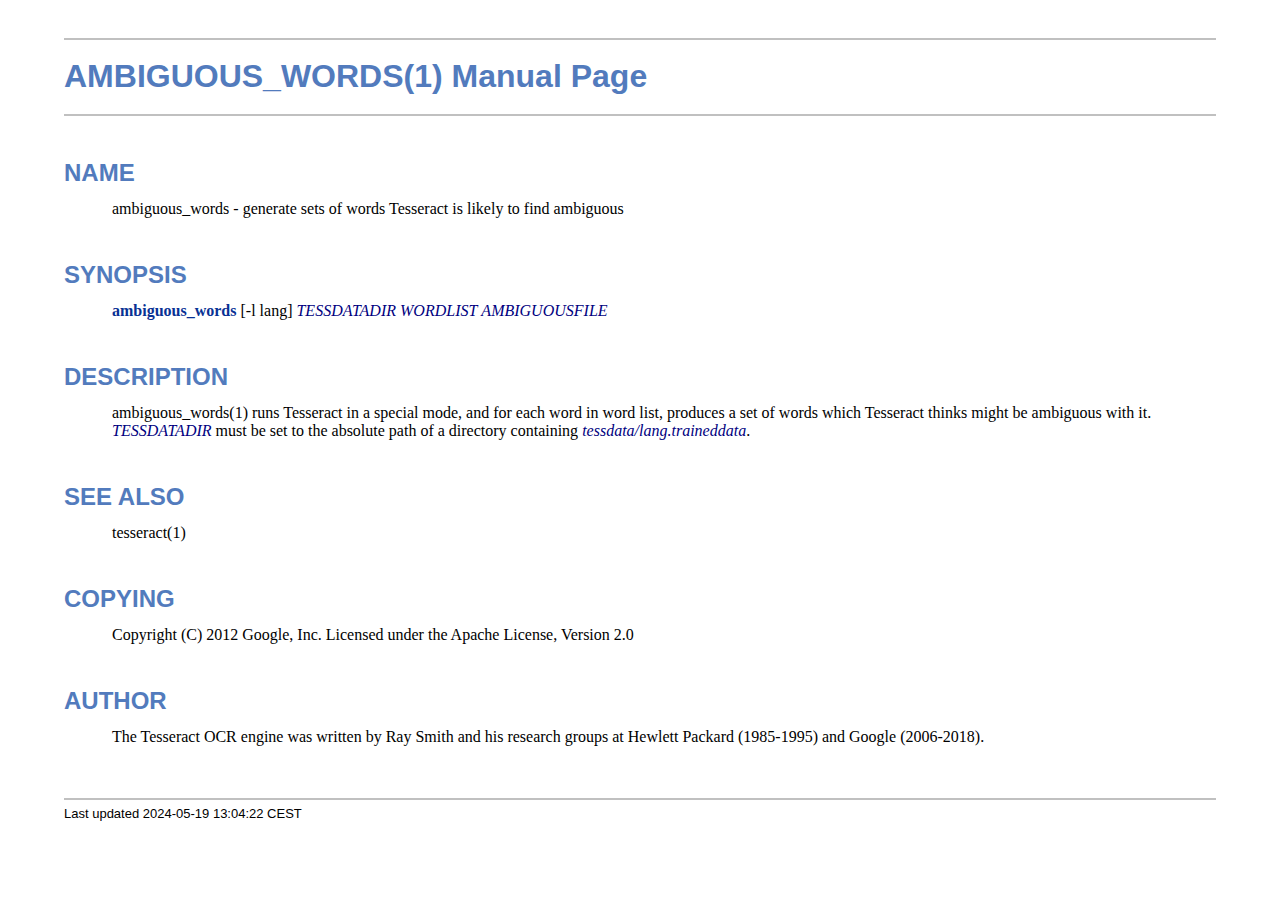
<file: Python_Files/Tesseract-OCR/ambiguous_words.1.html>
<!DOCTYPE html>
<html lang="en">
<head>
<meta http-equiv="Content-Type" content="text/html; charset=UTF-8">
<meta name="generator" content="AsciiDoc 10.2.0">
<title>AMBIGUOUS_WORDS(1)</title>
<style type="text/css">
/* Shared CSS for AsciiDoc xhtml11 and html5 backends */

/* Default font. */
body {
  font-family: Georgia,serif;
}

/* Title font. */
h1, h2, h3, h4, h5, h6,
div.title, caption.title,
thead, p.table.header,
#toctitle,
#author, #revnumber, #revdate, #revremark,
#footer {
  font-family: Arial,Helvetica,sans-serif;
}

body {
  margin: 1em 5% 1em 5%;
}

a {
  color: blue;
  text-decoration: underline;
}
a:visited {
  color: fuchsia;
}

em {
  font-style: italic;
  color: navy;
}

strong {
  font-weight: bold;
  color: #083194;
}

h1, h2, h3, h4, h5, h6 {
  color: #527bbd;
  margin-top: 1.2em;
  margin-bottom: 0.5em;
  line-height: 1.3;
}

h1, h2, h3 {
  border-bottom: 2px solid silver;
}
h2 {
  padding-top: 0.5em;
}
h3 {
  float: left;
}
h3 + * {
  clear: left;
}
h5 {
  font-size: 1.0em;
}

div.sectionbody {
  margin-left: 0;
}

hr {
  border: 1px solid silver;
}

p {
  margin-top: 0.5em;
  margin-bottom: 0.5em;
}

ul, ol, li > p {
  margin-top: 0;
}
ul > li     { color: #aaa; }
ul > li > * { color: black; }

.monospaced, code, pre {
  font-family: "Courier New", Courier, monospace;
  font-size: inherit;
  color: navy;
  padding: 0;
  margin: 0;
}
pre {
  white-space: pre-wrap;
}

#author {
  color: #527bbd;
  font-weight: bold;
  font-size: 1.1em;
}
#email {
}
#revnumber, #revdate, #revremark {
}

#footer {
  font-size: small;
  border-top: 2px solid silver;
  padding-top: 0.5em;
  margin-top: 4.0em;
}
#footer-text {
  float: left;
  padding-bottom: 0.5em;
}
#footer-badges {
  float: right;
  padding-bottom: 0.5em;
}

#preamble {
  margin-top: 1.5em;
  margin-bottom: 1.5em;
}
div.imageblock, div.exampleblock, div.verseblock,
div.quoteblock, div.literalblock, div.listingblock, div.sidebarblock,
div.admonitionblock {
  margin-top: 1.0em;
  margin-bottom: 1.5em;
}
div.admonitionblock {
  margin-top: 2.0em;
  margin-bottom: 2.0em;
  margin-right: 10%;
  color: #606060;
}

div.content { /* Block element content. */
  padding: 0;
}

/* Block element titles. */
div.title, caption.title {
  color: #527bbd;
  font-weight: bold;
  text-align: left;
  margin-top: 1.0em;
  margin-bottom: 0.5em;
}
div.title + * {
  margin-top: 0;
}

td div.title:first-child {
  margin-top: 0.0em;
}
div.content div.title:first-child {
  margin-top: 0.0em;
}
div.content + div.title {
  margin-top: 0.0em;
}

div.sidebarblock > div.content {
  background: #ffffee;
  border: 1px solid #dddddd;
  border-left: 4px solid #f0f0f0;
  padding: 0.5em;
}

div.listingblock > div.content {
  border: 1px solid #dddddd;
  border-left: 5px solid #f0f0f0;
  background: #f8f8f8;
  padding: 0.5em;
}

div.quoteblock, div.verseblock {
  padding-left: 1.0em;
  margin-left: 1.0em;
  margin-right: 10%;
  border-left: 5px solid #f0f0f0;
  color: #888;
}

div.quoteblock > div.attribution {
  padding-top: 0.5em;
  text-align: right;
}

div.verseblock > pre.content {
  font-family: inherit;
  font-size: inherit;
}
div.verseblock > div.attribution {
  padding-top: 0.75em;
  text-align: left;
}
/* DEPRECATED: Pre version 8.2.7 verse style literal block. */
div.verseblock + div.attribution {
  text-align: left;
}

div.admonitionblock .icon {
  vertical-align: top;
  font-size: 1.1em;
  font-weight: bold;
  text-decoration: underline;
  color: #527bbd;
  padding-right: 0.5em;
}
div.admonitionblock td.content {
  padding-left: 0.5em;
  border-left: 3px solid #dddddd;
}

div.exampleblock > div.content {
  border-left: 3px solid #dddddd;
  padding-left: 0.5em;
}

div.imageblock div.content { padding-left: 0; }
span.image img { border-style: none; vertical-align: text-bottom; }
a.image:visited { color: white; }

dl {
  margin-top: 0.8em;
  margin-bottom: 0.8em;
}
dt {
  margin-top: 0.5em;
  margin-bottom: 0;
  font-style: normal;
  color: navy;
}
dd > *:first-child {
  margin-top: 0.1em;
}

ul, ol {
    list-style-position: outside;
}
ol.arabic {
  list-style-type: decimal;
}
ol.loweralpha {
  list-style-type: lower-alpha;
}
ol.upperalpha {
  list-style-type: upper-alpha;
}
ol.lowerroman {
  list-style-type: lower-roman;
}
ol.upperroman {
  list-style-type: upper-roman;
}

div.compact ul, div.compact ol,
div.compact p, div.compact p,
div.compact div, div.compact div {
  margin-top: 0.1em;
  margin-bottom: 0.1em;
}

tfoot {
  font-weight: bold;
}
td > div.verse {
  white-space: pre;
}

div.hdlist {
  margin-top: 0.8em;
  margin-bottom: 0.8em;
}
div.hdlist tr {
  padding-bottom: 15px;
}
dt.hdlist1.strong, td.hdlist1.strong {
  font-weight: bold;
}
td.hdlist1 {
  vertical-align: top;
  font-style: normal;
  padding-right: 0.8em;
  color: navy;
}
td.hdlist2 {
  vertical-align: top;
}
div.hdlist.compact tr {
  margin: 0;
  padding-bottom: 0;
}

.comment {
  background: yellow;
}

.footnote, .footnoteref {
  font-size: 0.8em;
}

span.footnote, span.footnoteref {
  vertical-align: super;
}

#footnotes {
  margin: 20px 0 20px 0;
  padding: 7px 0 0 0;
}

#footnotes div.footnote {
  margin: 0 0 5px 0;
}

#footnotes hr {
  border: none;
  border-top: 1px solid silver;
  height: 1px;
  text-align: left;
  margin-left: 0;
  width: 20%;
  min-width: 100px;
}

div.colist td {
  padding-right: 0.5em;
  padding-bottom: 0.3em;
  vertical-align: top;
}
div.colist td img {
  margin-top: 0.3em;
}

@media print {
  #footer-badges { display: none; }
}

#toc {
  margin-bottom: 2.5em;
}

#toctitle {
  color: #527bbd;
  font-size: 1.1em;
  font-weight: bold;
  margin-top: 1.0em;
  margin-bottom: 0.1em;
}

div.toclevel0, div.toclevel1, div.toclevel2, div.toclevel3, div.toclevel4 {
  margin-top: 0;
  margin-bottom: 0;
}
div.toclevel2 {
  margin-left: 2em;
  font-size: 0.9em;
}
div.toclevel3 {
  margin-left: 4em;
  font-size: 0.9em;
}
div.toclevel4 {
  margin-left: 6em;
  font-size: 0.9em;
}

span.aqua { color: aqua; }
span.black { color: black; }
span.blue { color: blue; }
span.fuchsia { color: fuchsia; }
span.gray { color: gray; }
span.green { color: green; }
span.lime { color: lime; }
span.maroon { color: maroon; }
span.navy { color: navy; }
span.olive { color: olive; }
span.purple { color: purple; }
span.red { color: red; }
span.silver { color: silver; }
span.teal { color: teal; }
span.white { color: white; }
span.yellow { color: yellow; }

span.aqua-background { background: aqua; }
span.black-background { background: black; }
span.blue-background { background: blue; }
span.fuchsia-background { background: fuchsia; }
span.gray-background { background: gray; }
span.green-background { background: green; }
span.lime-background { background: lime; }
span.maroon-background { background: maroon; }
span.navy-background { background: navy; }
span.olive-background { background: olive; }
span.purple-background { background: purple; }
span.red-background { background: red; }
span.silver-background { background: silver; }
span.teal-background { background: teal; }
span.white-background { background: white; }
span.yellow-background { background: yellow; }

span.big { font-size: 2em; }
span.small { font-size: 0.6em; }

span.underline { text-decoration: underline; }
span.overline { text-decoration: overline; }
span.line-through { text-decoration: line-through; }

div.unbreakable { page-break-inside: avoid; }


/*
 * xhtml11 specific
 *
 * */

div.tableblock {
  margin-top: 1.0em;
  margin-bottom: 1.5em;
}
div.tableblock > table {
  border: 3px solid #527bbd;
}
thead, p.table.header {
  font-weight: bold;
  color: #527bbd;
}
p.table {
  margin-top: 0;
}
/* Because the table frame attribute is overridden by CSS in most browsers. */
div.tableblock > table[frame="void"] {
  border-style: none;
}
div.tableblock > table[frame="hsides"] {
  border-left-style: none;
  border-right-style: none;
}
div.tableblock > table[frame="vsides"] {
  border-top-style: none;
  border-bottom-style: none;
}


/*
 * html5 specific
 *
 * */

table.tableblock {
  margin-top: 1.0em;
  margin-bottom: 1.5em;
}
thead, p.tableblock.header {
  font-weight: bold;
  color: #527bbd;
}
p.tableblock {
  margin-top: 0;
}
table.tableblock {
  border-width: 3px;
  border-spacing: 0px;
  border-style: solid;
  border-color: #527bbd;
  border-collapse: collapse;
}
th.tableblock, td.tableblock {
  border-width: 1px;
  padding: 4px;
  border-style: solid;
  border-color: #527bbd;
}

table.tableblock.frame-topbot {
  border-left-style: hidden;
  border-right-style: hidden;
}
table.tableblock.frame-sides {
  border-top-style: hidden;
  border-bottom-style: hidden;
}
table.tableblock.frame-none {
  border-style: hidden;
}

th.tableblock.halign-left, td.tableblock.halign-left {
  text-align: left;
}
th.tableblock.halign-center, td.tableblock.halign-center {
  text-align: center;
}
th.tableblock.halign-right, td.tableblock.halign-right {
  text-align: right;
}

th.tableblock.valign-top, td.tableblock.valign-top {
  vertical-align: top;
}
th.tableblock.valign-middle, td.tableblock.valign-middle {
  vertical-align: middle;
}
th.tableblock.valign-bottom, td.tableblock.valign-bottom {
  vertical-align: bottom;
}


/*
 * manpage specific
 *
 * */

body.manpage h1 {
  padding-top: 0.5em;
  padding-bottom: 0.5em;
  border-top: 2px solid silver;
  border-bottom: 2px solid silver;
}
body.manpage h2 {
  border-style: none;
}
body.manpage div.sectionbody {
  margin-left: 3em;
}

@media print {
  body.manpage div#toc { display: none; }
}


</style>
<script type="text/javascript">
/*<![CDATA[*/
var asciidoc = {  // Namespace.

/////////////////////////////////////////////////////////////////////
// Table Of Contents generator
/////////////////////////////////////////////////////////////////////

/* Author: Mihai Bazon, September 2002
 * http://students.infoiasi.ro/~mishoo
 *
 * Table Of Content generator
 * Version: 0.4
 *
 * Feel free to use this script under the terms of the GNU General Public
 * License, as long as you do not remove or alter this notice.
 */

 /* modified by Troy D. Hanson, September 2006. License: GPL */
 /* modified by Stuart Rackham, 2006, 2009. License: GPL */

// toclevels = 1..4.
toc: function (toclevels) {

  function getText(el) {
    var text = "";
    for (var i = el.firstChild; i != null; i = i.nextSibling) {
      if (i.nodeType == 3 /* Node.TEXT_NODE */) // IE doesn't speak constants.
        text += i.data;
      else if (i.firstChild != null)
        text += getText(i);
    }
    return text;
  }

  function TocEntry(el, text, toclevel) {
    this.element = el;
    this.text = text;
    this.toclevel = toclevel;
  }

  function tocEntries(el, toclevels) {
    var result = new Array;
    var re = new RegExp('[hH]([1-'+(toclevels+1)+'])');
    // Function that scans the DOM tree for header elements (the DOM2
    // nodeIterator API would be a better technique but not supported by all
    // browsers).
    var iterate = function (el) {
      for (var i = el.firstChild; i != null; i = i.nextSibling) {
        if (i.nodeType == 1 /* Node.ELEMENT_NODE */) {
          var mo = re.exec(i.tagName);
          if (mo && (i.getAttribute("class") || i.getAttribute("className")) != "float") {
            result[result.length] = new TocEntry(i, getText(i), mo[1]-1);
          }
          iterate(i);
        }
      }
    }
    iterate(el);
    return result;
  }

  var toc = document.getElementById("toc");
  if (!toc) {
    return;
  }

  // Delete existing TOC entries in case we're reloading the TOC.
  var tocEntriesToRemove = [];
  var i;
  for (i = 0; i < toc.childNodes.length; i++) {
    var entry = toc.childNodes[i];
    if (entry.nodeName.toLowerCase() == 'div'
     && entry.getAttribute("class")
     && entry.getAttribute("class").match(/^toclevel/))
      tocEntriesToRemove.push(entry);
  }
  for (i = 0; i < tocEntriesToRemove.length; i++) {
    toc.removeChild(tocEntriesToRemove[i]);
  }

  // Rebuild TOC entries.
  var entries = tocEntries(document.getElementById("content"), toclevels);
  for (var i = 0; i < entries.length; ++i) {
    var entry = entries[i];
    if (entry.element.id == "")
      entry.element.id = "_toc_" + i;
    var a = document.createElement("a");
    a.href = "#" + entry.element.id;
    a.appendChild(document.createTextNode(entry.text));
    var div = document.createElement("div");
    div.appendChild(a);
    div.className = "toclevel" + entry.toclevel;
    toc.appendChild(div);
  }
  if (entries.length == 0)
    toc.parentNode.removeChild(toc);
},


/////////////////////////////////////////////////////////////////////
// Footnotes generator
/////////////////////////////////////////////////////////////////////

/* Based on footnote generation code from:
 * http://www.brandspankingnew.net/archive/2005/07/format_footnote.html
 */

footnotes: function () {
  // Delete existing footnote entries in case we're reloading the footnodes.
  var i;
  var noteholder = document.getElementById("footnotes");
  if (!noteholder) {
    return;
  }
  var entriesToRemove = [];
  for (i = 0; i < noteholder.childNodes.length; i++) {
    var entry = noteholder.childNodes[i];
    if (entry.nodeName.toLowerCase() == 'div' && entry.getAttribute("class") == "footnote")
      entriesToRemove.push(entry);
  }
  for (i = 0; i < entriesToRemove.length; i++) {
    noteholder.removeChild(entriesToRemove[i]);
  }

  // Rebuild footnote entries.
  var cont = document.getElementById("content");
  var spans = cont.getElementsByTagName("span");
  var refs = {};
  var n = 0;
  for (i=0; i<spans.length; i++) {
    if (spans[i].className == "footnote") {
      n++;
      var note = spans[i].getAttribute("data-note");
      if (!note) {
        // Use [\s\S] in place of . so multi-line matches work.
        // Because JavaScript has no s (dotall) regex flag.
        note = spans[i].innerHTML.match(/\s*\[([\s\S]*)]\s*/)[1];
        spans[i].innerHTML =
          "[<a id='_footnoteref_" + n + "' href='#_footnote_" + n +
          "' title='View footnote' class='footnote'>" + n + "</a>]";
        spans[i].setAttribute("data-note", note);
      }
      noteholder.innerHTML +=
        "<div class='footnote' id='_footnote_" + n + "'>" +
        "<a href='#_footnoteref_" + n + "' title='Return to text'>" +
        n + "</a>. " + note + "</div>";
      var id =spans[i].getAttribute("id");
      if (id != null) refs["#"+id] = n;
    }
  }
  if (n == 0)
    noteholder.parentNode.removeChild(noteholder);
  else {
    // Process footnoterefs.
    for (i=0; i<spans.length; i++) {
      if (spans[i].className == "footnoteref") {
        var href = spans[i].getElementsByTagName("a")[0].getAttribute("href");
        href = href.match(/#.*/)[0];  // Because IE return full URL.
        n = refs[href];
        spans[i].innerHTML =
          "[<a href='#_footnote_" + n +
          "' title='View footnote' class='footnote'>" + n + "</a>]";
      }
    }
  }
},

install: function(toclevels) {
  var timerId;

  function reinstall() {
    asciidoc.footnotes();
    if (toclevels) {
      asciidoc.toc(toclevels);
    }
  }

  function reinstallAndRemoveTimer() {
    clearInterval(timerId);
    reinstall();
  }

  timerId = setInterval(reinstall, 500);
  if (document.addEventListener)
    document.addEventListener("DOMContentLoaded", reinstallAndRemoveTimer, false);
  else
    window.onload = reinstallAndRemoveTimer;
}

}
asciidoc.install();
/*]]>*/
</script>
</head>
<body class="manpage">
<div id="header">
<h1>
AMBIGUOUS_WORDS(1) Manual Page
</h1>
<h2>NAME</h2>
<div class="sectionbody">
<p>ambiguous_words -
   generate sets of words Tesseract is likely to find ambiguous
</p>
</div>
</div>
<div id="content">
<div class="sect1">
<h2 id="_synopsis">SYNOPSIS</h2>
<div class="sectionbody">
<div class="paragraph"><p><strong>ambiguous_words</strong> [-l lang] <em>TESSDATADIR</em> <em>WORDLIST</em> <em>AMBIGUOUSFILE</em></p></div>
</div>
</div>
<div class="sect1">
<h2 id="_description">DESCRIPTION</h2>
<div class="sectionbody">
<div class="paragraph"><p>ambiguous_words(1) runs Tesseract in a special mode, and for each word
in word list, produces a set of words which Tesseract thinks might be
ambiguous with it.   <em>TESSDATADIR</em> must be set to the absolute path of
a directory containing <em>tessdata/lang.traineddata</em>.</p></div>
</div>
</div>
<div class="sect1">
<h2 id="_see_also">SEE ALSO</h2>
<div class="sectionbody">
<div class="paragraph"><p>tesseract(1)</p></div>
</div>
</div>
<div class="sect1">
<h2 id="_copying">COPYING</h2>
<div class="sectionbody">
<div class="paragraph"><p>Copyright (C) 2012 Google, Inc.
Licensed under the Apache License, Version 2.0</p></div>
</div>
</div>
<div class="sect1">
<h2 id="_author">AUTHOR</h2>
<div class="sectionbody">
<div class="paragraph"><p>The Tesseract OCR engine was written by Ray Smith and his research groups
at Hewlett Packard (1985-1995) and Google (2006-2018).</p></div>
</div>
</div>
</div>
<div id="footnotes"><hr></div>
<div id="footer">
<div id="footer-text">
Last updated
 2024-05-19 13:04:22 CEST
</div>
</div>
</body>
</html>
</file>
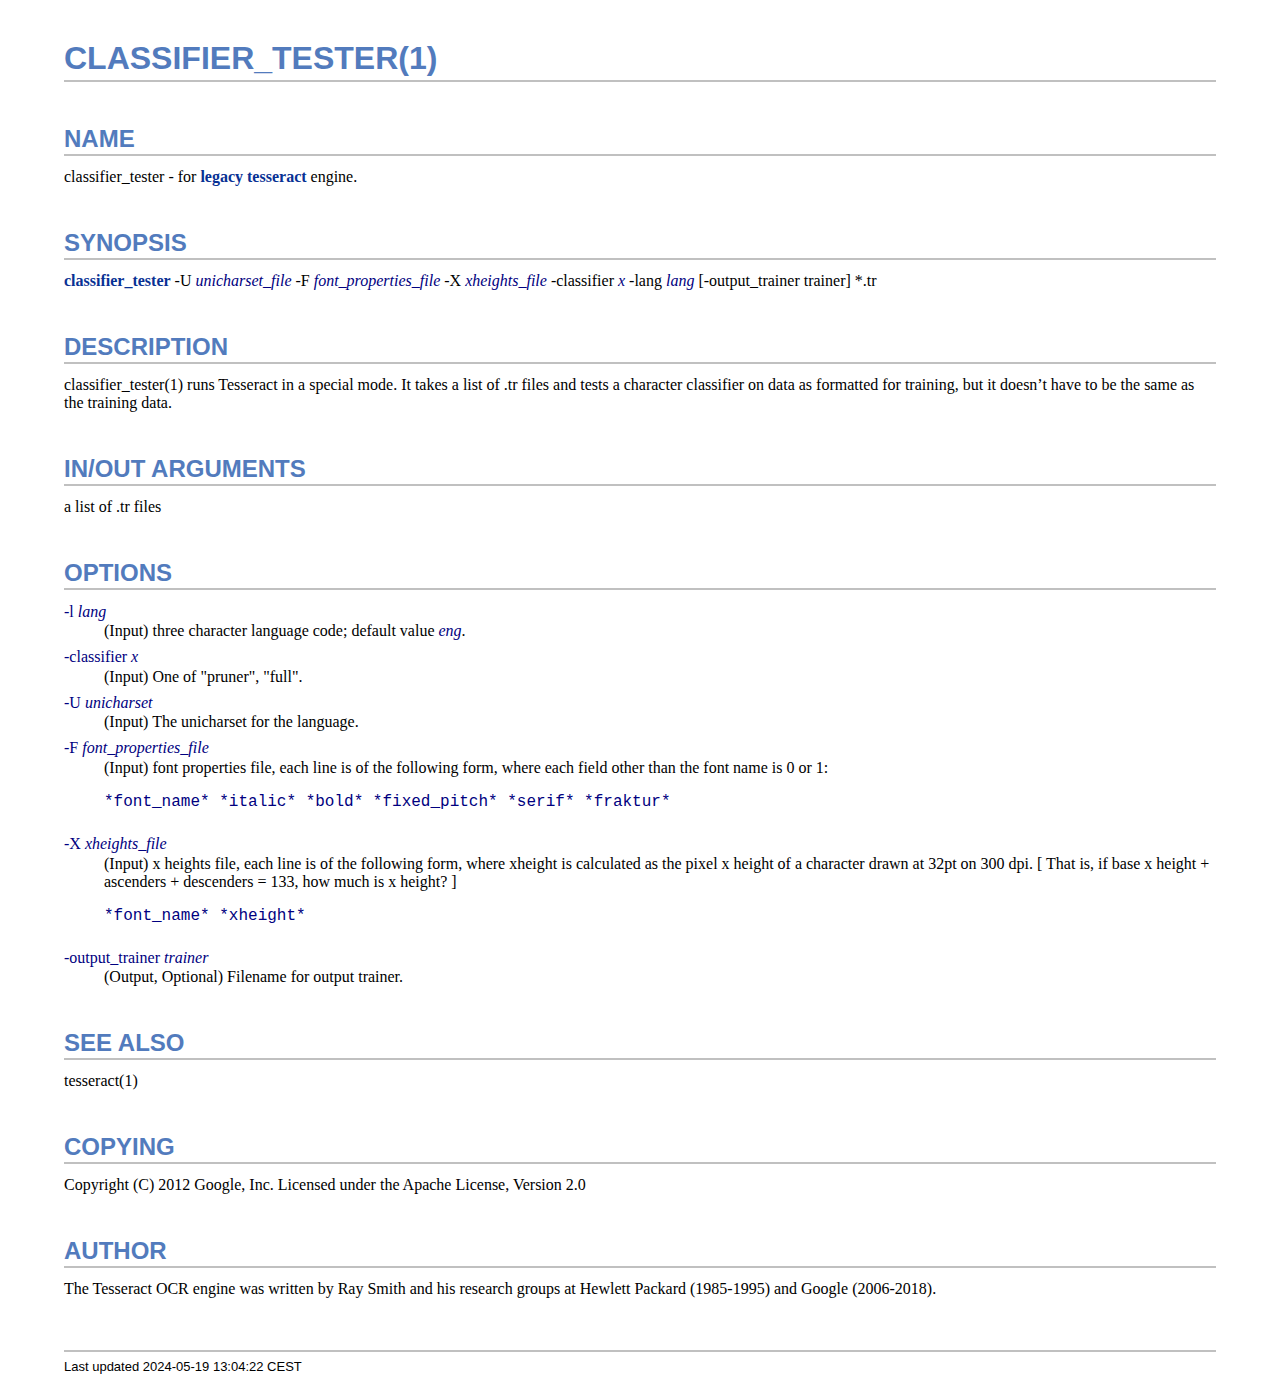
<file: Python_Files/Tesseract-OCR/classifier_tester.1.html>
<!DOCTYPE html>
<html lang="en">
<head>
<meta http-equiv="Content-Type" content="text/html; charset=UTF-8">
<meta name="generator" content="AsciiDoc 10.2.0">
<title>CLASSIFIER_TESTER(1)</title>
<style type="text/css">
/* Shared CSS for AsciiDoc xhtml11 and html5 backends */

/* Default font. */
body {
  font-family: Georgia,serif;
}

/* Title font. */
h1, h2, h3, h4, h5, h6,
div.title, caption.title,
thead, p.table.header,
#toctitle,
#author, #revnumber, #revdate, #revremark,
#footer {
  font-family: Arial,Helvetica,sans-serif;
}

body {
  margin: 1em 5% 1em 5%;
}

a {
  color: blue;
  text-decoration: underline;
}
a:visited {
  color: fuchsia;
}

em {
  font-style: italic;
  color: navy;
}

strong {
  font-weight: bold;
  color: #083194;
}

h1, h2, h3, h4, h5, h6 {
  color: #527bbd;
  margin-top: 1.2em;
  margin-bottom: 0.5em;
  line-height: 1.3;
}

h1, h2, h3 {
  border-bottom: 2px solid silver;
}
h2 {
  padding-top: 0.5em;
}
h3 {
  float: left;
}
h3 + * {
  clear: left;
}
h5 {
  font-size: 1.0em;
}

div.sectionbody {
  margin-left: 0;
}

hr {
  border: 1px solid silver;
}

p {
  margin-top: 0.5em;
  margin-bottom: 0.5em;
}

ul, ol, li > p {
  margin-top: 0;
}
ul > li     { color: #aaa; }
ul > li > * { color: black; }

.monospaced, code, pre {
  font-family: "Courier New", Courier, monospace;
  font-size: inherit;
  color: navy;
  padding: 0;
  margin: 0;
}
pre {
  white-space: pre-wrap;
}

#author {
  color: #527bbd;
  font-weight: bold;
  font-size: 1.1em;
}
#email {
}
#revnumber, #revdate, #revremark {
}

#footer {
  font-size: small;
  border-top: 2px solid silver;
  padding-top: 0.5em;
  margin-top: 4.0em;
}
#footer-text {
  float: left;
  padding-bottom: 0.5em;
}
#footer-badges {
  float: right;
  padding-bottom: 0.5em;
}

#preamble {
  margin-top: 1.5em;
  margin-bottom: 1.5em;
}
div.imageblock, div.exampleblock, div.verseblock,
div.quoteblock, div.literalblock, div.listingblock, div.sidebarblock,
div.admonitionblock {
  margin-top: 1.0em;
  margin-bottom: 1.5em;
}
div.admonitionblock {
  margin-top: 2.0em;
  margin-bottom: 2.0em;
  margin-right: 10%;
  color: #606060;
}

div.content { /* Block element content. */
  padding: 0;
}

/* Block element titles. */
div.title, caption.title {
  color: #527bbd;
  font-weight: bold;
  text-align: left;
  margin-top: 1.0em;
  margin-bottom: 0.5em;
}
div.title + * {
  margin-top: 0;
}

td div.title:first-child {
  margin-top: 0.0em;
}
div.content div.title:first-child {
  margin-top: 0.0em;
}
div.content + div.title {
  margin-top: 0.0em;
}

div.sidebarblock > div.content {
  background: #ffffee;
  border: 1px solid #dddddd;
  border-left: 4px solid #f0f0f0;
  padding: 0.5em;
}

div.listingblock > div.content {
  border: 1px solid #dddddd;
  border-left: 5px solid #f0f0f0;
  background: #f8f8f8;
  padding: 0.5em;
}

div.quoteblock, div.verseblock {
  padding-left: 1.0em;
  margin-left: 1.0em;
  margin-right: 10%;
  border-left: 5px solid #f0f0f0;
  color: #888;
}

div.quoteblock > div.attribution {
  padding-top: 0.5em;
  text-align: right;
}

div.verseblock > pre.content {
  font-family: inherit;
  font-size: inherit;
}
div.verseblock > div.attribution {
  padding-top: 0.75em;
  text-align: left;
}
/* DEPRECATED: Pre version 8.2.7 verse style literal block. */
div.verseblock + div.attribution {
  text-align: left;
}

div.admonitionblock .icon {
  vertical-align: top;
  font-size: 1.1em;
  font-weight: bold;
  text-decoration: underline;
  color: #527bbd;
  padding-right: 0.5em;
}
div.admonitionblock td.content {
  padding-left: 0.5em;
  border-left: 3px solid #dddddd;
}

div.exampleblock > div.content {
  border-left: 3px solid #dddddd;
  padding-left: 0.5em;
}

div.imageblock div.content { padding-left: 0; }
span.image img { border-style: none; vertical-align: text-bottom; }
a.image:visited { color: white; }

dl {
  margin-top: 0.8em;
  margin-bottom: 0.8em;
}
dt {
  margin-top: 0.5em;
  margin-bottom: 0;
  font-style: normal;
  color: navy;
}
dd > *:first-child {
  margin-top: 0.1em;
}

ul, ol {
    list-style-position: outside;
}
ol.arabic {
  list-style-type: decimal;
}
ol.loweralpha {
  list-style-type: lower-alpha;
}
ol.upperalpha {
  list-style-type: upper-alpha;
}
ol.lowerroman {
  list-style-type: lower-roman;
}
ol.upperroman {
  list-style-type: upper-roman;
}

div.compact ul, div.compact ol,
div.compact p, div.compact p,
div.compact div, div.compact div {
  margin-top: 0.1em;
  margin-bottom: 0.1em;
}

tfoot {
  font-weight: bold;
}
td > div.verse {
  white-space: pre;
}

div.hdlist {
  margin-top: 0.8em;
  margin-bottom: 0.8em;
}
div.hdlist tr {
  padding-bottom: 15px;
}
dt.hdlist1.strong, td.hdlist1.strong {
  font-weight: bold;
}
td.hdlist1 {
  vertical-align: top;
  font-style: normal;
  padding-right: 0.8em;
  color: navy;
}
td.hdlist2 {
  vertical-align: top;
}
div.hdlist.compact tr {
  margin: 0;
  padding-bottom: 0;
}

.comment {
  background: yellow;
}

.footnote, .footnoteref {
  font-size: 0.8em;
}

span.footnote, span.footnoteref {
  vertical-align: super;
}

#footnotes {
  margin: 20px 0 20px 0;
  padding: 7px 0 0 0;
}

#footnotes div.footnote {
  margin: 0 0 5px 0;
}

#footnotes hr {
  border: none;
  border-top: 1px solid silver;
  height: 1px;
  text-align: left;
  margin-left: 0;
  width: 20%;
  min-width: 100px;
}

div.colist td {
  padding-right: 0.5em;
  padding-bottom: 0.3em;
  vertical-align: top;
}
div.colist td img {
  margin-top: 0.3em;
}

@media print {
  #footer-badges { display: none; }
}

#toc {
  margin-bottom: 2.5em;
}

#toctitle {
  color: #527bbd;
  font-size: 1.1em;
  font-weight: bold;
  margin-top: 1.0em;
  margin-bottom: 0.1em;
}

div.toclevel0, div.toclevel1, div.toclevel2, div.toclevel3, div.toclevel4 {
  margin-top: 0;
  margin-bottom: 0;
}
div.toclevel2 {
  margin-left: 2em;
  font-size: 0.9em;
}
div.toclevel3 {
  margin-left: 4em;
  font-size: 0.9em;
}
div.toclevel4 {
  margin-left: 6em;
  font-size: 0.9em;
}

span.aqua { color: aqua; }
span.black { color: black; }
span.blue { color: blue; }
span.fuchsia { color: fuchsia; }
span.gray { color: gray; }
span.green { color: green; }
span.lime { color: lime; }
span.maroon { color: maroon; }
span.navy { color: navy; }
span.olive { color: olive; }
span.purple { color: purple; }
span.red { color: red; }
span.silver { color: silver; }
span.teal { color: teal; }
span.white { color: white; }
span.yellow { color: yellow; }

span.aqua-background { background: aqua; }
span.black-background { background: black; }
span.blue-background { background: blue; }
span.fuchsia-background { background: fuchsia; }
span.gray-background { background: gray; }
span.green-background { background: green; }
span.lime-background { background: lime; }
span.maroon-background { background: maroon; }
span.navy-background { background: navy; }
span.olive-background { background: olive; }
span.purple-background { background: purple; }
span.red-background { background: red; }
span.silver-background { background: silver; }
span.teal-background { background: teal; }
span.white-background { background: white; }
span.yellow-background { background: yellow; }

span.big { font-size: 2em; }
span.small { font-size: 0.6em; }

span.underline { text-decoration: underline; }
span.overline { text-decoration: overline; }
span.line-through { text-decoration: line-through; }

div.unbreakable { page-break-inside: avoid; }


/*
 * xhtml11 specific
 *
 * */

div.tableblock {
  margin-top: 1.0em;
  margin-bottom: 1.5em;
}
div.tableblock > table {
  border: 3px solid #527bbd;
}
thead, p.table.header {
  font-weight: bold;
  color: #527bbd;
}
p.table {
  margin-top: 0;
}
/* Because the table frame attribute is overridden by CSS in most browsers. */
div.tableblock > table[frame="void"] {
  border-style: none;
}
div.tableblock > table[frame="hsides"] {
  border-left-style: none;
  border-right-style: none;
}
div.tableblock > table[frame="vsides"] {
  border-top-style: none;
  border-bottom-style: none;
}


/*
 * html5 specific
 *
 * */

table.tableblock {
  margin-top: 1.0em;
  margin-bottom: 1.5em;
}
thead, p.tableblock.header {
  font-weight: bold;
  color: #527bbd;
}
p.tableblock {
  margin-top: 0;
}
table.tableblock {
  border-width: 3px;
  border-spacing: 0px;
  border-style: solid;
  border-color: #527bbd;
  border-collapse: collapse;
}
th.tableblock, td.tableblock {
  border-width: 1px;
  padding: 4px;
  border-style: solid;
  border-color: #527bbd;
}

table.tableblock.frame-topbot {
  border-left-style: hidden;
  border-right-style: hidden;
}
table.tableblock.frame-sides {
  border-top-style: hidden;
  border-bottom-style: hidden;
}
table.tableblock.frame-none {
  border-style: hidden;
}

th.tableblock.halign-left, td.tableblock.halign-left {
  text-align: left;
}
th.tableblock.halign-center, td.tableblock.halign-center {
  text-align: center;
}
th.tableblock.halign-right, td.tableblock.halign-right {
  text-align: right;
}

th.tableblock.valign-top, td.tableblock.valign-top {
  vertical-align: top;
}
th.tableblock.valign-middle, td.tableblock.valign-middle {
  vertical-align: middle;
}
th.tableblock.valign-bottom, td.tableblock.valign-bottom {
  vertical-align: bottom;
}


/*
 * manpage specific
 *
 * */

body.manpage h1 {
  padding-top: 0.5em;
  padding-bottom: 0.5em;
  border-top: 2px solid silver;
  border-bottom: 2px solid silver;
}
body.manpage h2 {
  border-style: none;
}
body.manpage div.sectionbody {
  margin-left: 3em;
}

@media print {
  body.manpage div#toc { display: none; }
}


</style>
<script type="text/javascript">
/*<![CDATA[*/
var asciidoc = {  // Namespace.

/////////////////////////////////////////////////////////////////////
// Table Of Contents generator
/////////////////////////////////////////////////////////////////////

/* Author: Mihai Bazon, September 2002
 * http://students.infoiasi.ro/~mishoo
 *
 * Table Of Content generator
 * Version: 0.4
 *
 * Feel free to use this script under the terms of the GNU General Public
 * License, as long as you do not remove or alter this notice.
 */

 /* modified by Troy D. Hanson, September 2006. License: GPL */
 /* modified by Stuart Rackham, 2006, 2009. License: GPL */

// toclevels = 1..4.
toc: function (toclevels) {

  function getText(el) {
    var text = "";
    for (var i = el.firstChild; i != null; i = i.nextSibling) {
      if (i.nodeType == 3 /* Node.TEXT_NODE */) // IE doesn't speak constants.
        text += i.data;
      else if (i.firstChild != null)
        text += getText(i);
    }
    return text;
  }

  function TocEntry(el, text, toclevel) {
    this.element = el;
    this.text = text;
    this.toclevel = toclevel;
  }

  function tocEntries(el, toclevels) {
    var result = new Array;
    var re = new RegExp('[hH]([1-'+(toclevels+1)+'])');
    // Function that scans the DOM tree for header elements (the DOM2
    // nodeIterator API would be a better technique but not supported by all
    // browsers).
    var iterate = function (el) {
      for (var i = el.firstChild; i != null; i = i.nextSibling) {
        if (i.nodeType == 1 /* Node.ELEMENT_NODE */) {
          var mo = re.exec(i.tagName);
          if (mo && (i.getAttribute("class") || i.getAttribute("className")) != "float") {
            result[result.length] = new TocEntry(i, getText(i), mo[1]-1);
          }
          iterate(i);
        }
      }
    }
    iterate(el);
    return result;
  }

  var toc = document.getElementById("toc");
  if (!toc) {
    return;
  }

  // Delete existing TOC entries in case we're reloading the TOC.
  var tocEntriesToRemove = [];
  var i;
  for (i = 0; i < toc.childNodes.length; i++) {
    var entry = toc.childNodes[i];
    if (entry.nodeName.toLowerCase() == 'div'
     && entry.getAttribute("class")
     && entry.getAttribute("class").match(/^toclevel/))
      tocEntriesToRemove.push(entry);
  }
  for (i = 0; i < tocEntriesToRemove.length; i++) {
    toc.removeChild(tocEntriesToRemove[i]);
  }

  // Rebuild TOC entries.
  var entries = tocEntries(document.getElementById("content"), toclevels);
  for (var i = 0; i < entries.length; ++i) {
    var entry = entries[i];
    if (entry.element.id == "")
      entry.element.id = "_toc_" + i;
    var a = document.createElement("a");
    a.href = "#" + entry.element.id;
    a.appendChild(document.createTextNode(entry.text));
    var div = document.createElement("div");
    div.appendChild(a);
    div.className = "toclevel" + entry.toclevel;
    toc.appendChild(div);
  }
  if (entries.length == 0)
    toc.parentNode.removeChild(toc);
},


/////////////////////////////////////////////////////////////////////
// Footnotes generator
/////////////////////////////////////////////////////////////////////

/* Based on footnote generation code from:
 * http://www.brandspankingnew.net/archive/2005/07/format_footnote.html
 */

footnotes: function () {
  // Delete existing footnote entries in case we're reloading the footnodes.
  var i;
  var noteholder = document.getElementById("footnotes");
  if (!noteholder) {
    return;
  }
  var entriesToRemove = [];
  for (i = 0; i < noteholder.childNodes.length; i++) {
    var entry = noteholder.childNodes[i];
    if (entry.nodeName.toLowerCase() == 'div' && entry.getAttribute("class") == "footnote")
      entriesToRemove.push(entry);
  }
  for (i = 0; i < entriesToRemove.length; i++) {
    noteholder.removeChild(entriesToRemove[i]);
  }

  // Rebuild footnote entries.
  var cont = document.getElementById("content");
  var spans = cont.getElementsByTagName("span");
  var refs = {};
  var n = 0;
  for (i=0; i<spans.length; i++) {
    if (spans[i].className == "footnote") {
      n++;
      var note = spans[i].getAttribute("data-note");
      if (!note) {
        // Use [\s\S] in place of . so multi-line matches work.
        // Because JavaScript has no s (dotall) regex flag.
        note = spans[i].innerHTML.match(/\s*\[([\s\S]*)]\s*/)[1];
        spans[i].innerHTML =
          "[<a id='_footnoteref_" + n + "' href='#_footnote_" + n +
          "' title='View footnote' class='footnote'>" + n + "</a>]";
        spans[i].setAttribute("data-note", note);
      }
      noteholder.innerHTML +=
        "<div class='footnote' id='_footnote_" + n + "'>" +
        "<a href='#_footnoteref_" + n + "' title='Return to text'>" +
        n + "</a>. " + note + "</div>";
      var id =spans[i].getAttribute("id");
      if (id != null) refs["#"+id] = n;
    }
  }
  if (n == 0)
    noteholder.parentNode.removeChild(noteholder);
  else {
    // Process footnoterefs.
    for (i=0; i<spans.length; i++) {
      if (spans[i].className == "footnoteref") {
        var href = spans[i].getElementsByTagName("a")[0].getAttribute("href");
        href = href.match(/#.*/)[0];  // Because IE return full URL.
        n = refs[href];
        spans[i].innerHTML =
          "[<a href='#_footnote_" + n +
          "' title='View footnote' class='footnote'>" + n + "</a>]";
      }
    }
  }
},

install: function(toclevels) {
  var timerId;

  function reinstall() {
    asciidoc.footnotes();
    if (toclevels) {
      asciidoc.toc(toclevels);
    }
  }

  function reinstallAndRemoveTimer() {
    clearInterval(timerId);
    reinstall();
  }

  timerId = setInterval(reinstall, 500);
  if (document.addEventListener)
    document.addEventListener("DOMContentLoaded", reinstallAndRemoveTimer, false);
  else
    window.onload = reinstallAndRemoveTimer;
}

}
asciidoc.install();
/*]]>*/
</script>
</head>
<body class="article">
<div id="header">
<h1>CLASSIFIER_TESTER(1)</h1>
</div>
<div id="content">
<div class="sect1">
<h2 id="_name">NAME</h2>
<div class="sectionbody">
<div class="paragraph"><p>classifier_tester - for <strong>legacy tesseract</strong> engine.</p></div>
</div>
</div>
<div class="sect1">
<h2 id="_synopsis">SYNOPSIS</h2>
<div class="sectionbody">
<div class="paragraph"><p><strong>classifier_tester</strong> -U <em>unicharset_file</em> -F <em>font_properties_file</em> -X <em>xheights_file</em>  -classifier <em>x</em> -lang <em>lang</em> [-output_trainer trainer] *.tr</p></div>
</div>
</div>
<div class="sect1">
<h2 id="_description">DESCRIPTION</h2>
<div class="sectionbody">
<div class="paragraph"><p>classifier_tester(1) runs Tesseract in a special mode.
It takes a list of .tr files and tests a character classifier
on data as formatted for training,
but it doesn&#8217;t have to be the same as the training data.</p></div>
</div>
</div>
<div class="sect1">
<h2 id="_in_out_arguments">IN/OUT ARGUMENTS</h2>
<div class="sectionbody">
<div class="paragraph"><p>a list of .tr files</p></div>
</div>
</div>
<div class="sect1">
<h2 id="_options">OPTIONS</h2>
<div class="sectionbody">
<div class="dlist"><dl>
<dt class="hdlist1">
-l <em>lang</em>
</dt>
<dd>
<p>
        (Input) three character language code; default value <em>eng</em>.
</p>
</dd>
<dt class="hdlist1">
-classifier <em>x</em>
</dt>
<dd>
<p>
        (Input) One of "pruner", "full".
</p>
</dd>
<dt class="hdlist1">
-U <em>unicharset</em>
</dt>
<dd>
<p>
        (Input) The unicharset for the language.
</p>
</dd>
<dt class="hdlist1">
-F <em>font_properties_file</em>
</dt>
<dd>
<p>
        (Input) font properties file, each line is of the following form, where each field other than the font name is 0 or 1:
</p>
<div class="literalblock">
<div class="content monospaced">
<pre>*font_name* *italic* *bold* *fixed_pitch* *serif* *fraktur*</pre>
</div></div>
</dd>
<dt class="hdlist1">
-X <em>xheights_file</em>
</dt>
<dd>
<p>
        (Input) x heights file, each line is of the following form, where xheight is calculated as the pixel x height of a character drawn at 32pt on 300 dpi. [ That is, if base x height + ascenders + descenders = 133, how much is x height? ]
</p>
<div class="literalblock">
<div class="content monospaced">
<pre>*font_name* *xheight*</pre>
</div></div>
</dd>
<dt class="hdlist1">
-output_trainer <em>trainer</em>
</dt>
<dd>
<p>
        (Output, Optional) Filename for output trainer.
</p>
</dd>
</dl></div>
</div>
</div>
<div class="sect1">
<h2 id="_see_also">SEE ALSO</h2>
<div class="sectionbody">
<div class="paragraph"><p>tesseract(1)</p></div>
</div>
</div>
<div class="sect1">
<h2 id="_copying">COPYING</h2>
<div class="sectionbody">
<div class="paragraph"><p>Copyright (C) 2012 Google, Inc.
Licensed under the Apache License, Version 2.0</p></div>
</div>
</div>
<div class="sect1">
<h2 id="_author">AUTHOR</h2>
<div class="sectionbody">
<div class="paragraph"><p>The Tesseract OCR engine was written by Ray Smith and his research groups
at Hewlett Packard (1985-1995) and Google (2006-2018).</p></div>
</div>
</div>
</div>
<div id="footnotes"><hr></div>
<div id="footer">
<div id="footer-text">
Last updated
 2024-05-19 13:04:22 CEST
</div>
</div>
</body>
</html>
</file>
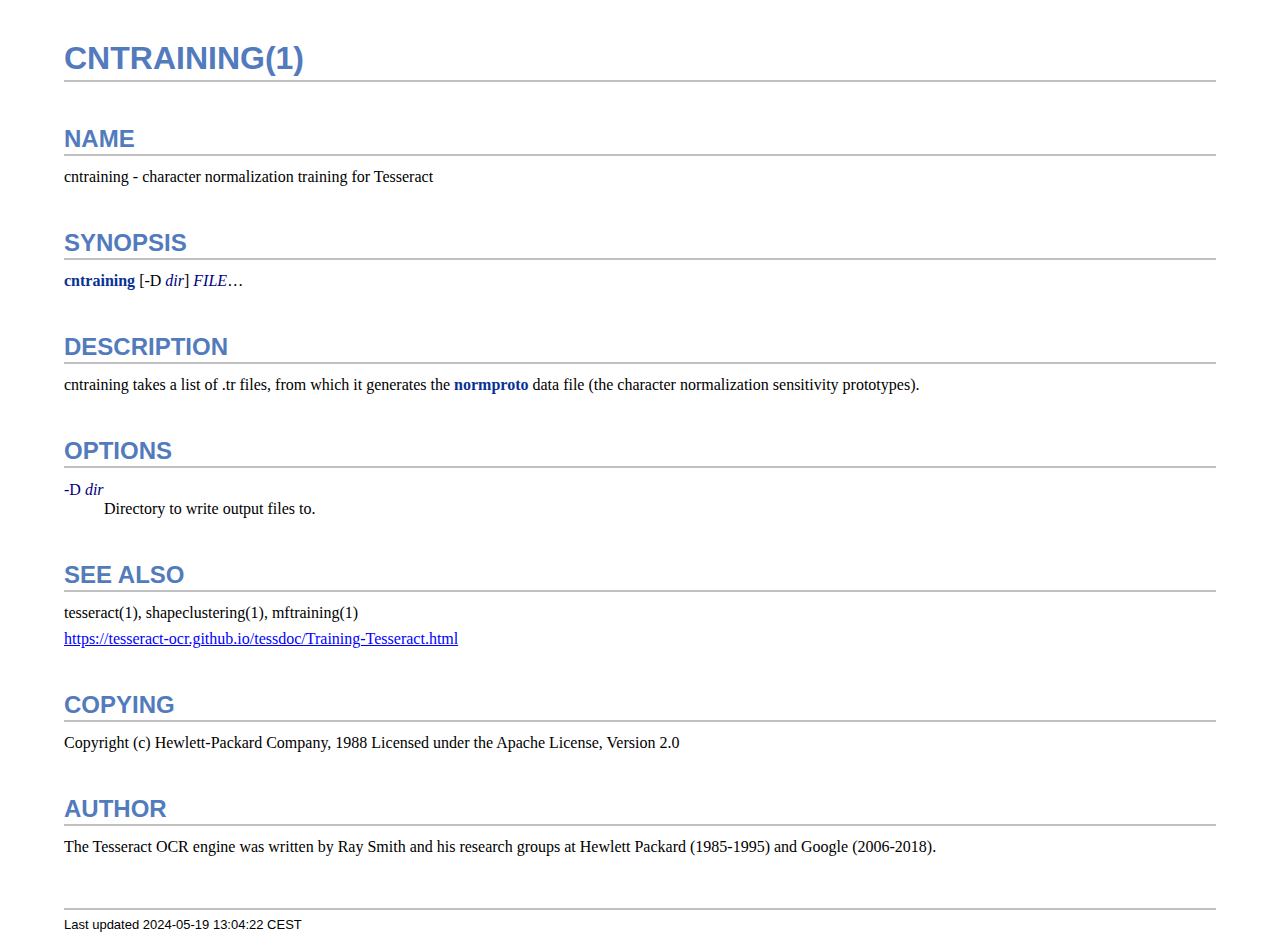
<file: Python_Files/Tesseract-OCR/cntraining.1.html>
<!DOCTYPE html>
<html lang="en">
<head>
<meta http-equiv="Content-Type" content="text/html; charset=UTF-8">
<meta name="generator" content="AsciiDoc 10.2.0">
<title>CNTRAINING(1)</title>
<style type="text/css">
/* Shared CSS for AsciiDoc xhtml11 and html5 backends */

/* Default font. */
body {
  font-family: Georgia,serif;
}

/* Title font. */
h1, h2, h3, h4, h5, h6,
div.title, caption.title,
thead, p.table.header,
#toctitle,
#author, #revnumber, #revdate, #revremark,
#footer {
  font-family: Arial,Helvetica,sans-serif;
}

body {
  margin: 1em 5% 1em 5%;
}

a {
  color: blue;
  text-decoration: underline;
}
a:visited {
  color: fuchsia;
}

em {
  font-style: italic;
  color: navy;
}

strong {
  font-weight: bold;
  color: #083194;
}

h1, h2, h3, h4, h5, h6 {
  color: #527bbd;
  margin-top: 1.2em;
  margin-bottom: 0.5em;
  line-height: 1.3;
}

h1, h2, h3 {
  border-bottom: 2px solid silver;
}
h2 {
  padding-top: 0.5em;
}
h3 {
  float: left;
}
h3 + * {
  clear: left;
}
h5 {
  font-size: 1.0em;
}

div.sectionbody {
  margin-left: 0;
}

hr {
  border: 1px solid silver;
}

p {
  margin-top: 0.5em;
  margin-bottom: 0.5em;
}

ul, ol, li > p {
  margin-top: 0;
}
ul > li     { color: #aaa; }
ul > li > * { color: black; }

.monospaced, code, pre {
  font-family: "Courier New", Courier, monospace;
  font-size: inherit;
  color: navy;
  padding: 0;
  margin: 0;
}
pre {
  white-space: pre-wrap;
}

#author {
  color: #527bbd;
  font-weight: bold;
  font-size: 1.1em;
}
#email {
}
#revnumber, #revdate, #revremark {
}

#footer {
  font-size: small;
  border-top: 2px solid silver;
  padding-top: 0.5em;
  margin-top: 4.0em;
}
#footer-text {
  float: left;
  padding-bottom: 0.5em;
}
#footer-badges {
  float: right;
  padding-bottom: 0.5em;
}

#preamble {
  margin-top: 1.5em;
  margin-bottom: 1.5em;
}
div.imageblock, div.exampleblock, div.verseblock,
div.quoteblock, div.literalblock, div.listingblock, div.sidebarblock,
div.admonitionblock {
  margin-top: 1.0em;
  margin-bottom: 1.5em;
}
div.admonitionblock {
  margin-top: 2.0em;
  margin-bottom: 2.0em;
  margin-right: 10%;
  color: #606060;
}

div.content { /* Block element content. */
  padding: 0;
}

/* Block element titles. */
div.title, caption.title {
  color: #527bbd;
  font-weight: bold;
  text-align: left;
  margin-top: 1.0em;
  margin-bottom: 0.5em;
}
div.title + * {
  margin-top: 0;
}

td div.title:first-child {
  margin-top: 0.0em;
}
div.content div.title:first-child {
  margin-top: 0.0em;
}
div.content + div.title {
  margin-top: 0.0em;
}

div.sidebarblock > div.content {
  background: #ffffee;
  border: 1px solid #dddddd;
  border-left: 4px solid #f0f0f0;
  padding: 0.5em;
}

div.listingblock > div.content {
  border: 1px solid #dddddd;
  border-left: 5px solid #f0f0f0;
  background: #f8f8f8;
  padding: 0.5em;
}

div.quoteblock, div.verseblock {
  padding-left: 1.0em;
  margin-left: 1.0em;
  margin-right: 10%;
  border-left: 5px solid #f0f0f0;
  color: #888;
}

div.quoteblock > div.attribution {
  padding-top: 0.5em;
  text-align: right;
}

div.verseblock > pre.content {
  font-family: inherit;
  font-size: inherit;
}
div.verseblock > div.attribution {
  padding-top: 0.75em;
  text-align: left;
}
/* DEPRECATED: Pre version 8.2.7 verse style literal block. */
div.verseblock + div.attribution {
  text-align: left;
}

div.admonitionblock .icon {
  vertical-align: top;
  font-size: 1.1em;
  font-weight: bold;
  text-decoration: underline;
  color: #527bbd;
  padding-right: 0.5em;
}
div.admonitionblock td.content {
  padding-left: 0.5em;
  border-left: 3px solid #dddddd;
}

div.exampleblock > div.content {
  border-left: 3px solid #dddddd;
  padding-left: 0.5em;
}

div.imageblock div.content { padding-left: 0; }
span.image img { border-style: none; vertical-align: text-bottom; }
a.image:visited { color: white; }

dl {
  margin-top: 0.8em;
  margin-bottom: 0.8em;
}
dt {
  margin-top: 0.5em;
  margin-bottom: 0;
  font-style: normal;
  color: navy;
}
dd > *:first-child {
  margin-top: 0.1em;
}

ul, ol {
    list-style-position: outside;
}
ol.arabic {
  list-style-type: decimal;
}
ol.loweralpha {
  list-style-type: lower-alpha;
}
ol.upperalpha {
  list-style-type: upper-alpha;
}
ol.lowerroman {
  list-style-type: lower-roman;
}
ol.upperroman {
  list-style-type: upper-roman;
}

div.compact ul, div.compact ol,
div.compact p, div.compact p,
div.compact div, div.compact div {
  margin-top: 0.1em;
  margin-bottom: 0.1em;
}

tfoot {
  font-weight: bold;
}
td > div.verse {
  white-space: pre;
}

div.hdlist {
  margin-top: 0.8em;
  margin-bottom: 0.8em;
}
div.hdlist tr {
  padding-bottom: 15px;
}
dt.hdlist1.strong, td.hdlist1.strong {
  font-weight: bold;
}
td.hdlist1 {
  vertical-align: top;
  font-style: normal;
  padding-right: 0.8em;
  color: navy;
}
td.hdlist2 {
  vertical-align: top;
}
div.hdlist.compact tr {
  margin: 0;
  padding-bottom: 0;
}

.comment {
  background: yellow;
}

.footnote, .footnoteref {
  font-size: 0.8em;
}

span.footnote, span.footnoteref {
  vertical-align: super;
}

#footnotes {
  margin: 20px 0 20px 0;
  padding: 7px 0 0 0;
}

#footnotes div.footnote {
  margin: 0 0 5px 0;
}

#footnotes hr {
  border: none;
  border-top: 1px solid silver;
  height: 1px;
  text-align: left;
  margin-left: 0;
  width: 20%;
  min-width: 100px;
}

div.colist td {
  padding-right: 0.5em;
  padding-bottom: 0.3em;
  vertical-align: top;
}
div.colist td img {
  margin-top: 0.3em;
}

@media print {
  #footer-badges { display: none; }
}

#toc {
  margin-bottom: 2.5em;
}

#toctitle {
  color: #527bbd;
  font-size: 1.1em;
  font-weight: bold;
  margin-top: 1.0em;
  margin-bottom: 0.1em;
}

div.toclevel0, div.toclevel1, div.toclevel2, div.toclevel3, div.toclevel4 {
  margin-top: 0;
  margin-bottom: 0;
}
div.toclevel2 {
  margin-left: 2em;
  font-size: 0.9em;
}
div.toclevel3 {
  margin-left: 4em;
  font-size: 0.9em;
}
div.toclevel4 {
  margin-left: 6em;
  font-size: 0.9em;
}

span.aqua { color: aqua; }
span.black { color: black; }
span.blue { color: blue; }
span.fuchsia { color: fuchsia; }
span.gray { color: gray; }
span.green { color: green; }
span.lime { color: lime; }
span.maroon { color: maroon; }
span.navy { color: navy; }
span.olive { color: olive; }
span.purple { color: purple; }
span.red { color: red; }
span.silver { color: silver; }
span.teal { color: teal; }
span.white { color: white; }
span.yellow { color: yellow; }

span.aqua-background { background: aqua; }
span.black-background { background: black; }
span.blue-background { background: blue; }
span.fuchsia-background { background: fuchsia; }
span.gray-background { background: gray; }
span.green-background { background: green; }
span.lime-background { background: lime; }
span.maroon-background { background: maroon; }
span.navy-background { background: navy; }
span.olive-background { background: olive; }
span.purple-background { background: purple; }
span.red-background { background: red; }
span.silver-background { background: silver; }
span.teal-background { background: teal; }
span.white-background { background: white; }
span.yellow-background { background: yellow; }

span.big { font-size: 2em; }
span.small { font-size: 0.6em; }

span.underline { text-decoration: underline; }
span.overline { text-decoration: overline; }
span.line-through { text-decoration: line-through; }

div.unbreakable { page-break-inside: avoid; }


/*
 * xhtml11 specific
 *
 * */

div.tableblock {
  margin-top: 1.0em;
  margin-bottom: 1.5em;
}
div.tableblock > table {
  border: 3px solid #527bbd;
}
thead, p.table.header {
  font-weight: bold;
  color: #527bbd;
}
p.table {
  margin-top: 0;
}
/* Because the table frame attribute is overridden by CSS in most browsers. */
div.tableblock > table[frame="void"] {
  border-style: none;
}
div.tableblock > table[frame="hsides"] {
  border-left-style: none;
  border-right-style: none;
}
div.tableblock > table[frame="vsides"] {
  border-top-style: none;
  border-bottom-style: none;
}


/*
 * html5 specific
 *
 * */

table.tableblock {
  margin-top: 1.0em;
  margin-bottom: 1.5em;
}
thead, p.tableblock.header {
  font-weight: bold;
  color: #527bbd;
}
p.tableblock {
  margin-top: 0;
}
table.tableblock {
  border-width: 3px;
  border-spacing: 0px;
  border-style: solid;
  border-color: #527bbd;
  border-collapse: collapse;
}
th.tableblock, td.tableblock {
  border-width: 1px;
  padding: 4px;
  border-style: solid;
  border-color: #527bbd;
}

table.tableblock.frame-topbot {
  border-left-style: hidden;
  border-right-style: hidden;
}
table.tableblock.frame-sides {
  border-top-style: hidden;
  border-bottom-style: hidden;
}
table.tableblock.frame-none {
  border-style: hidden;
}

th.tableblock.halign-left, td.tableblock.halign-left {
  text-align: left;
}
th.tableblock.halign-center, td.tableblock.halign-center {
  text-align: center;
}
th.tableblock.halign-right, td.tableblock.halign-right {
  text-align: right;
}

th.tableblock.valign-top, td.tableblock.valign-top {
  vertical-align: top;
}
th.tableblock.valign-middle, td.tableblock.valign-middle {
  vertical-align: middle;
}
th.tableblock.valign-bottom, td.tableblock.valign-bottom {
  vertical-align: bottom;
}


/*
 * manpage specific
 *
 * */

body.manpage h1 {
  padding-top: 0.5em;
  padding-bottom: 0.5em;
  border-top: 2px solid silver;
  border-bottom: 2px solid silver;
}
body.manpage h2 {
  border-style: none;
}
body.manpage div.sectionbody {
  margin-left: 3em;
}

@media print {
  body.manpage div#toc { display: none; }
}


</style>
<script type="text/javascript">
/*<![CDATA[*/
var asciidoc = {  // Namespace.

/////////////////////////////////////////////////////////////////////
// Table Of Contents generator
/////////////////////////////////////////////////////////////////////

/* Author: Mihai Bazon, September 2002
 * http://students.infoiasi.ro/~mishoo
 *
 * Table Of Content generator
 * Version: 0.4
 *
 * Feel free to use this script under the terms of the GNU General Public
 * License, as long as you do not remove or alter this notice.
 */

 /* modified by Troy D. Hanson, September 2006. License: GPL */
 /* modified by Stuart Rackham, 2006, 2009. License: GPL */

// toclevels = 1..4.
toc: function (toclevels) {

  function getText(el) {
    var text = "";
    for (var i = el.firstChild; i != null; i = i.nextSibling) {
      if (i.nodeType == 3 /* Node.TEXT_NODE */) // IE doesn't speak constants.
        text += i.data;
      else if (i.firstChild != null)
        text += getText(i);
    }
    return text;
  }

  function TocEntry(el, text, toclevel) {
    this.element = el;
    this.text = text;
    this.toclevel = toclevel;
  }

  function tocEntries(el, toclevels) {
    var result = new Array;
    var re = new RegExp('[hH]([1-'+(toclevels+1)+'])');
    // Function that scans the DOM tree for header elements (the DOM2
    // nodeIterator API would be a better technique but not supported by all
    // browsers).
    var iterate = function (el) {
      for (var i = el.firstChild; i != null; i = i.nextSibling) {
        if (i.nodeType == 1 /* Node.ELEMENT_NODE */) {
          var mo = re.exec(i.tagName);
          if (mo && (i.getAttribute("class") || i.getAttribute("className")) != "float") {
            result[result.length] = new TocEntry(i, getText(i), mo[1]-1);
          }
          iterate(i);
        }
      }
    }
    iterate(el);
    return result;
  }

  var toc = document.getElementById("toc");
  if (!toc) {
    return;
  }

  // Delete existing TOC entries in case we're reloading the TOC.
  var tocEntriesToRemove = [];
  var i;
  for (i = 0; i < toc.childNodes.length; i++) {
    var entry = toc.childNodes[i];
    if (entry.nodeName.toLowerCase() == 'div'
     && entry.getAttribute("class")
     && entry.getAttribute("class").match(/^toclevel/))
      tocEntriesToRemove.push(entry);
  }
  for (i = 0; i < tocEntriesToRemove.length; i++) {
    toc.removeChild(tocEntriesToRemove[i]);
  }

  // Rebuild TOC entries.
  var entries = tocEntries(document.getElementById("content"), toclevels);
  for (var i = 0; i < entries.length; ++i) {
    var entry = entries[i];
    if (entry.element.id == "")
      entry.element.id = "_toc_" + i;
    var a = document.createElement("a");
    a.href = "#" + entry.element.id;
    a.appendChild(document.createTextNode(entry.text));
    var div = document.createElement("div");
    div.appendChild(a);
    div.className = "toclevel" + entry.toclevel;
    toc.appendChild(div);
  }
  if (entries.length == 0)
    toc.parentNode.removeChild(toc);
},


/////////////////////////////////////////////////////////////////////
// Footnotes generator
/////////////////////////////////////////////////////////////////////

/* Based on footnote generation code from:
 * http://www.brandspankingnew.net/archive/2005/07/format_footnote.html
 */

footnotes: function () {
  // Delete existing footnote entries in case we're reloading the footnodes.
  var i;
  var noteholder = document.getElementById("footnotes");
  if (!noteholder) {
    return;
  }
  var entriesToRemove = [];
  for (i = 0; i < noteholder.childNodes.length; i++) {
    var entry = noteholder.childNodes[i];
    if (entry.nodeName.toLowerCase() == 'div' && entry.getAttribute("class") == "footnote")
      entriesToRemove.push(entry);
  }
  for (i = 0; i < entriesToRemove.length; i++) {
    noteholder.removeChild(entriesToRemove[i]);
  }

  // Rebuild footnote entries.
  var cont = document.getElementById("content");
  var spans = cont.getElementsByTagName("span");
  var refs = {};
  var n = 0;
  for (i=0; i<spans.length; i++) {
    if (spans[i].className == "footnote") {
      n++;
      var note = spans[i].getAttribute("data-note");
      if (!note) {
        // Use [\s\S] in place of . so multi-line matches work.
        // Because JavaScript has no s (dotall) regex flag.
        note = spans[i].innerHTML.match(/\s*\[([\s\S]*)]\s*/)[1];
        spans[i].innerHTML =
          "[<a id='_footnoteref_" + n + "' href='#_footnote_" + n +
          "' title='View footnote' class='footnote'>" + n + "</a>]";
        spans[i].setAttribute("data-note", note);
      }
      noteholder.innerHTML +=
        "<div class='footnote' id='_footnote_" + n + "'>" +
        "<a href='#_footnoteref_" + n + "' title='Return to text'>" +
        n + "</a>. " + note + "</div>";
      var id =spans[i].getAttribute("id");
      if (id != null) refs["#"+id] = n;
    }
  }
  if (n == 0)
    noteholder.parentNode.removeChild(noteholder);
  else {
    // Process footnoterefs.
    for (i=0; i<spans.length; i++) {
      if (spans[i].className == "footnoteref") {
        var href = spans[i].getElementsByTagName("a")[0].getAttribute("href");
        href = href.match(/#.*/)[0];  // Because IE return full URL.
        n = refs[href];
        spans[i].innerHTML =
          "[<a href='#_footnote_" + n +
          "' title='View footnote' class='footnote'>" + n + "</a>]";
      }
    }
  }
},

install: function(toclevels) {
  var timerId;

  function reinstall() {
    asciidoc.footnotes();
    if (toclevels) {
      asciidoc.toc(toclevels);
    }
  }

  function reinstallAndRemoveTimer() {
    clearInterval(timerId);
    reinstall();
  }

  timerId = setInterval(reinstall, 500);
  if (document.addEventListener)
    document.addEventListener("DOMContentLoaded", reinstallAndRemoveTimer, false);
  else
    window.onload = reinstallAndRemoveTimer;
}

}
asciidoc.install();
/*]]>*/
</script>
</head>
<body class="article">
<div id="header">
<h1>CNTRAINING(1)</h1>
</div>
<div id="content">
<div class="sect1">
<h2 id="_name">NAME</h2>
<div class="sectionbody">
<div class="paragraph"><p>cntraining - character normalization training for Tesseract</p></div>
</div>
</div>
<div class="sect1">
<h2 id="_synopsis">SYNOPSIS</h2>
<div class="sectionbody">
<div class="paragraph"><p><strong>cntraining</strong> [-D <em>dir</em>] <em>FILE</em>&#8230;</p></div>
</div>
</div>
<div class="sect1">
<h2 id="_description">DESCRIPTION</h2>
<div class="sectionbody">
<div class="paragraph"><p>cntraining takes a list of .tr files, from which it generates the
<strong>normproto</strong> data file (the character normalization sensitivity
prototypes).</p></div>
</div>
</div>
<div class="sect1">
<h2 id="_options">OPTIONS</h2>
<div class="sectionbody">
<div class="dlist"><dl>
<dt class="hdlist1">
-D <em>dir</em>
</dt>
<dd>
<p>
        Directory to write output files to.
</p>
</dd>
</dl></div>
</div>
</div>
<div class="sect1">
<h2 id="_see_also">SEE ALSO</h2>
<div class="sectionbody">
<div class="paragraph"><p>tesseract(1), shapeclustering(1), mftraining(1)</p></div>
<div class="paragraph"><p><a href="https://tesseract-ocr.github.io/tessdoc/Training-Tesseract.html">https://tesseract-ocr.github.io/tessdoc/Training-Tesseract.html</a></p></div>
</div>
</div>
<div class="sect1">
<h2 id="_copying">COPYING</h2>
<div class="sectionbody">
<div class="paragraph"><p>Copyright (c) Hewlett-Packard Company, 1988
Licensed under the Apache License, Version 2.0</p></div>
</div>
</div>
<div class="sect1">
<h2 id="_author">AUTHOR</h2>
<div class="sectionbody">
<div class="paragraph"><p>The Tesseract OCR engine was written by Ray Smith and his research groups
at Hewlett Packard (1985-1995) and Google (2006-2018).</p></div>
</div>
</div>
</div>
<div id="footnotes"><hr></div>
<div id="footer">
<div id="footer-text">
Last updated
 2024-05-19 13:04:22 CEST
</div>
</div>
</body>
</html>
</file>
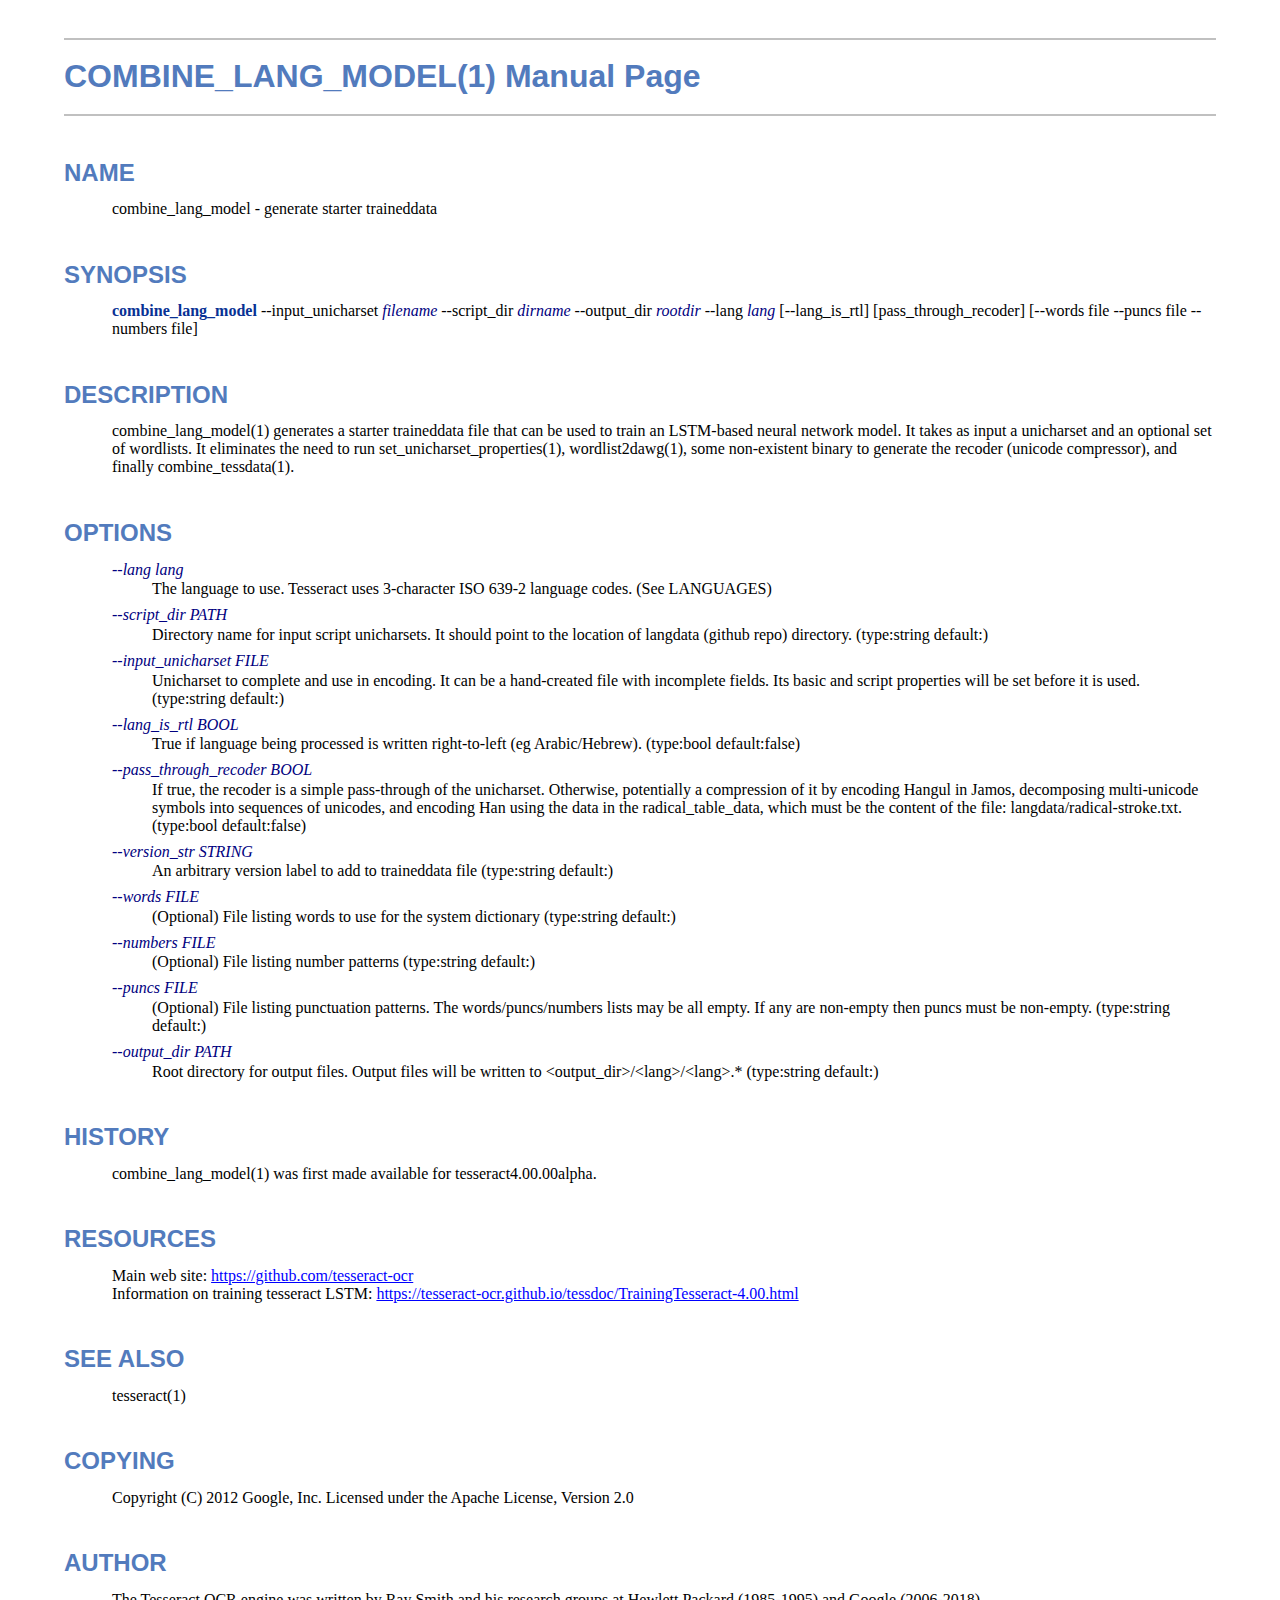
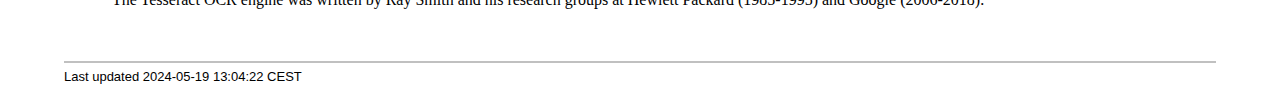
<file: Python_Files/Tesseract-OCR/combine_lang_model.1.html>
<!DOCTYPE html>
<html lang="en">
<head>
<meta http-equiv="Content-Type" content="text/html; charset=UTF-8">
<meta name="generator" content="AsciiDoc 10.2.0">
<title>COMBINE_LANG_MODEL(1)</title>
<style type="text/css">
/* Shared CSS for AsciiDoc xhtml11 and html5 backends */

/* Default font. */
body {
  font-family: Georgia,serif;
}

/* Title font. */
h1, h2, h3, h4, h5, h6,
div.title, caption.title,
thead, p.table.header,
#toctitle,
#author, #revnumber, #revdate, #revremark,
#footer {
  font-family: Arial,Helvetica,sans-serif;
}

body {
  margin: 1em 5% 1em 5%;
}

a {
  color: blue;
  text-decoration: underline;
}
a:visited {
  color: fuchsia;
}

em {
  font-style: italic;
  color: navy;
}

strong {
  font-weight: bold;
  color: #083194;
}

h1, h2, h3, h4, h5, h6 {
  color: #527bbd;
  margin-top: 1.2em;
  margin-bottom: 0.5em;
  line-height: 1.3;
}

h1, h2, h3 {
  border-bottom: 2px solid silver;
}
h2 {
  padding-top: 0.5em;
}
h3 {
  float: left;
}
h3 + * {
  clear: left;
}
h5 {
  font-size: 1.0em;
}

div.sectionbody {
  margin-left: 0;
}

hr {
  border: 1px solid silver;
}

p {
  margin-top: 0.5em;
  margin-bottom: 0.5em;
}

ul, ol, li > p {
  margin-top: 0;
}
ul > li     { color: #aaa; }
ul > li > * { color: black; }

.monospaced, code, pre {
  font-family: "Courier New", Courier, monospace;
  font-size: inherit;
  color: navy;
  padding: 0;
  margin: 0;
}
pre {
  white-space: pre-wrap;
}

#author {
  color: #527bbd;
  font-weight: bold;
  font-size: 1.1em;
}
#email {
}
#revnumber, #revdate, #revremark {
}

#footer {
  font-size: small;
  border-top: 2px solid silver;
  padding-top: 0.5em;
  margin-top: 4.0em;
}
#footer-text {
  float: left;
  padding-bottom: 0.5em;
}
#footer-badges {
  float: right;
  padding-bottom: 0.5em;
}

#preamble {
  margin-top: 1.5em;
  margin-bottom: 1.5em;
}
div.imageblock, div.exampleblock, div.verseblock,
div.quoteblock, div.literalblock, div.listingblock, div.sidebarblock,
div.admonitionblock {
  margin-top: 1.0em;
  margin-bottom: 1.5em;
}
div.admonitionblock {
  margin-top: 2.0em;
  margin-bottom: 2.0em;
  margin-right: 10%;
  color: #606060;
}

div.content { /* Block element content. */
  padding: 0;
}

/* Block element titles. */
div.title, caption.title {
  color: #527bbd;
  font-weight: bold;
  text-align: left;
  margin-top: 1.0em;
  margin-bottom: 0.5em;
}
div.title + * {
  margin-top: 0;
}

td div.title:first-child {
  margin-top: 0.0em;
}
div.content div.title:first-child {
  margin-top: 0.0em;
}
div.content + div.title {
  margin-top: 0.0em;
}

div.sidebarblock > div.content {
  background: #ffffee;
  border: 1px solid #dddddd;
  border-left: 4px solid #f0f0f0;
  padding: 0.5em;
}

div.listingblock > div.content {
  border: 1px solid #dddddd;
  border-left: 5px solid #f0f0f0;
  background: #f8f8f8;
  padding: 0.5em;
}

div.quoteblock, div.verseblock {
  padding-left: 1.0em;
  margin-left: 1.0em;
  margin-right: 10%;
  border-left: 5px solid #f0f0f0;
  color: #888;
}

div.quoteblock > div.attribution {
  padding-top: 0.5em;
  text-align: right;
}

div.verseblock > pre.content {
  font-family: inherit;
  font-size: inherit;
}
div.verseblock > div.attribution {
  padding-top: 0.75em;
  text-align: left;
}
/* DEPRECATED: Pre version 8.2.7 verse style literal block. */
div.verseblock + div.attribution {
  text-align: left;
}

div.admonitionblock .icon {
  vertical-align: top;
  font-size: 1.1em;
  font-weight: bold;
  text-decoration: underline;
  color: #527bbd;
  padding-right: 0.5em;
}
div.admonitionblock td.content {
  padding-left: 0.5em;
  border-left: 3px solid #dddddd;
}

div.exampleblock > div.content {
  border-left: 3px solid #dddddd;
  padding-left: 0.5em;
}

div.imageblock div.content { padding-left: 0; }
span.image img { border-style: none; vertical-align: text-bottom; }
a.image:visited { color: white; }

dl {
  margin-top: 0.8em;
  margin-bottom: 0.8em;
}
dt {
  margin-top: 0.5em;
  margin-bottom: 0;
  font-style: normal;
  color: navy;
}
dd > *:first-child {
  margin-top: 0.1em;
}

ul, ol {
    list-style-position: outside;
}
ol.arabic {
  list-style-type: decimal;
}
ol.loweralpha {
  list-style-type: lower-alpha;
}
ol.upperalpha {
  list-style-type: upper-alpha;
}
ol.lowerroman {
  list-style-type: lower-roman;
}
ol.upperroman {
  list-style-type: upper-roman;
}

div.compact ul, div.compact ol,
div.compact p, div.compact p,
div.compact div, div.compact div {
  margin-top: 0.1em;
  margin-bottom: 0.1em;
}

tfoot {
  font-weight: bold;
}
td > div.verse {
  white-space: pre;
}

div.hdlist {
  margin-top: 0.8em;
  margin-bottom: 0.8em;
}
div.hdlist tr {
  padding-bottom: 15px;
}
dt.hdlist1.strong, td.hdlist1.strong {
  font-weight: bold;
}
td.hdlist1 {
  vertical-align: top;
  font-style: normal;
  padding-right: 0.8em;
  color: navy;
}
td.hdlist2 {
  vertical-align: top;
}
div.hdlist.compact tr {
  margin: 0;
  padding-bottom: 0;
}

.comment {
  background: yellow;
}

.footnote, .footnoteref {
  font-size: 0.8em;
}

span.footnote, span.footnoteref {
  vertical-align: super;
}

#footnotes {
  margin: 20px 0 20px 0;
  padding: 7px 0 0 0;
}

#footnotes div.footnote {
  margin: 0 0 5px 0;
}

#footnotes hr {
  border: none;
  border-top: 1px solid silver;
  height: 1px;
  text-align: left;
  margin-left: 0;
  width: 20%;
  min-width: 100px;
}

div.colist td {
  padding-right: 0.5em;
  padding-bottom: 0.3em;
  vertical-align: top;
}
div.colist td img {
  margin-top: 0.3em;
}

@media print {
  #footer-badges { display: none; }
}

#toc {
  margin-bottom: 2.5em;
}

#toctitle {
  color: #527bbd;
  font-size: 1.1em;
  font-weight: bold;
  margin-top: 1.0em;
  margin-bottom: 0.1em;
}

div.toclevel0, div.toclevel1, div.toclevel2, div.toclevel3, div.toclevel4 {
  margin-top: 0;
  margin-bottom: 0;
}
div.toclevel2 {
  margin-left: 2em;
  font-size: 0.9em;
}
div.toclevel3 {
  margin-left: 4em;
  font-size: 0.9em;
}
div.toclevel4 {
  margin-left: 6em;
  font-size: 0.9em;
}

span.aqua { color: aqua; }
span.black { color: black; }
span.blue { color: blue; }
span.fuchsia { color: fuchsia; }
span.gray { color: gray; }
span.green { color: green; }
span.lime { color: lime; }
span.maroon { color: maroon; }
span.navy { color: navy; }
span.olive { color: olive; }
span.purple { color: purple; }
span.red { color: red; }
span.silver { color: silver; }
span.teal { color: teal; }
span.white { color: white; }
span.yellow { color: yellow; }

span.aqua-background { background: aqua; }
span.black-background { background: black; }
span.blue-background { background: blue; }
span.fuchsia-background { background: fuchsia; }
span.gray-background { background: gray; }
span.green-background { background: green; }
span.lime-background { background: lime; }
span.maroon-background { background: maroon; }
span.navy-background { background: navy; }
span.olive-background { background: olive; }
span.purple-background { background: purple; }
span.red-background { background: red; }
span.silver-background { background: silver; }
span.teal-background { background: teal; }
span.white-background { background: white; }
span.yellow-background { background: yellow; }

span.big { font-size: 2em; }
span.small { font-size: 0.6em; }

span.underline { text-decoration: underline; }
span.overline { text-decoration: overline; }
span.line-through { text-decoration: line-through; }

div.unbreakable { page-break-inside: avoid; }


/*
 * xhtml11 specific
 *
 * */

div.tableblock {
  margin-top: 1.0em;
  margin-bottom: 1.5em;
}
div.tableblock > table {
  border: 3px solid #527bbd;
}
thead, p.table.header {
  font-weight: bold;
  color: #527bbd;
}
p.table {
  margin-top: 0;
}
/* Because the table frame attribute is overridden by CSS in most browsers. */
div.tableblock > table[frame="void"] {
  border-style: none;
}
div.tableblock > table[frame="hsides"] {
  border-left-style: none;
  border-right-style: none;
}
div.tableblock > table[frame="vsides"] {
  border-top-style: none;
  border-bottom-style: none;
}


/*
 * html5 specific
 *
 * */

table.tableblock {
  margin-top: 1.0em;
  margin-bottom: 1.5em;
}
thead, p.tableblock.header {
  font-weight: bold;
  color: #527bbd;
}
p.tableblock {
  margin-top: 0;
}
table.tableblock {
  border-width: 3px;
  border-spacing: 0px;
  border-style: solid;
  border-color: #527bbd;
  border-collapse: collapse;
}
th.tableblock, td.tableblock {
  border-width: 1px;
  padding: 4px;
  border-style: solid;
  border-color: #527bbd;
}

table.tableblock.frame-topbot {
  border-left-style: hidden;
  border-right-style: hidden;
}
table.tableblock.frame-sides {
  border-top-style: hidden;
  border-bottom-style: hidden;
}
table.tableblock.frame-none {
  border-style: hidden;
}

th.tableblock.halign-left, td.tableblock.halign-left {
  text-align: left;
}
th.tableblock.halign-center, td.tableblock.halign-center {
  text-align: center;
}
th.tableblock.halign-right, td.tableblock.halign-right {
  text-align: right;
}

th.tableblock.valign-top, td.tableblock.valign-top {
  vertical-align: top;
}
th.tableblock.valign-middle, td.tableblock.valign-middle {
  vertical-align: middle;
}
th.tableblock.valign-bottom, td.tableblock.valign-bottom {
  vertical-align: bottom;
}


/*
 * manpage specific
 *
 * */

body.manpage h1 {
  padding-top: 0.5em;
  padding-bottom: 0.5em;
  border-top: 2px solid silver;
  border-bottom: 2px solid silver;
}
body.manpage h2 {
  border-style: none;
}
body.manpage div.sectionbody {
  margin-left: 3em;
}

@media print {
  body.manpage div#toc { display: none; }
}


</style>
<script type="text/javascript">
/*<![CDATA[*/
var asciidoc = {  // Namespace.

/////////////////////////////////////////////////////////////////////
// Table Of Contents generator
/////////////////////////////////////////////////////////////////////

/* Author: Mihai Bazon, September 2002
 * http://students.infoiasi.ro/~mishoo
 *
 * Table Of Content generator
 * Version: 0.4
 *
 * Feel free to use this script under the terms of the GNU General Public
 * License, as long as you do not remove or alter this notice.
 */

 /* modified by Troy D. Hanson, September 2006. License: GPL */
 /* modified by Stuart Rackham, 2006, 2009. License: GPL */

// toclevels = 1..4.
toc: function (toclevels) {

  function getText(el) {
    var text = "";
    for (var i = el.firstChild; i != null; i = i.nextSibling) {
      if (i.nodeType == 3 /* Node.TEXT_NODE */) // IE doesn't speak constants.
        text += i.data;
      else if (i.firstChild != null)
        text += getText(i);
    }
    return text;
  }

  function TocEntry(el, text, toclevel) {
    this.element = el;
    this.text = text;
    this.toclevel = toclevel;
  }

  function tocEntries(el, toclevels) {
    var result = new Array;
    var re = new RegExp('[hH]([1-'+(toclevels+1)+'])');
    // Function that scans the DOM tree for header elements (the DOM2
    // nodeIterator API would be a better technique but not supported by all
    // browsers).
    var iterate = function (el) {
      for (var i = el.firstChild; i != null; i = i.nextSibling) {
        if (i.nodeType == 1 /* Node.ELEMENT_NODE */) {
          var mo = re.exec(i.tagName);
          if (mo && (i.getAttribute("class") || i.getAttribute("className")) != "float") {
            result[result.length] = new TocEntry(i, getText(i), mo[1]-1);
          }
          iterate(i);
        }
      }
    }
    iterate(el);
    return result;
  }

  var toc = document.getElementById("toc");
  if (!toc) {
    return;
  }

  // Delete existing TOC entries in case we're reloading the TOC.
  var tocEntriesToRemove = [];
  var i;
  for (i = 0; i < toc.childNodes.length; i++) {
    var entry = toc.childNodes[i];
    if (entry.nodeName.toLowerCase() == 'div'
     && entry.getAttribute("class")
     && entry.getAttribute("class").match(/^toclevel/))
      tocEntriesToRemove.push(entry);
  }
  for (i = 0; i < tocEntriesToRemove.length; i++) {
    toc.removeChild(tocEntriesToRemove[i]);
  }

  // Rebuild TOC entries.
  var entries = tocEntries(document.getElementById("content"), toclevels);
  for (var i = 0; i < entries.length; ++i) {
    var entry = entries[i];
    if (entry.element.id == "")
      entry.element.id = "_toc_" + i;
    var a = document.createElement("a");
    a.href = "#" + entry.element.id;
    a.appendChild(document.createTextNode(entry.text));
    var div = document.createElement("div");
    div.appendChild(a);
    div.className = "toclevel" + entry.toclevel;
    toc.appendChild(div);
  }
  if (entries.length == 0)
    toc.parentNode.removeChild(toc);
},


/////////////////////////////////////////////////////////////////////
// Footnotes generator
/////////////////////////////////////////////////////////////////////

/* Based on footnote generation code from:
 * http://www.brandspankingnew.net/archive/2005/07/format_footnote.html
 */

footnotes: function () {
  // Delete existing footnote entries in case we're reloading the footnodes.
  var i;
  var noteholder = document.getElementById("footnotes");
  if (!noteholder) {
    return;
  }
  var entriesToRemove = [];
  for (i = 0; i < noteholder.childNodes.length; i++) {
    var entry = noteholder.childNodes[i];
    if (entry.nodeName.toLowerCase() == 'div' && entry.getAttribute("class") == "footnote")
      entriesToRemove.push(entry);
  }
  for (i = 0; i < entriesToRemove.length; i++) {
    noteholder.removeChild(entriesToRemove[i]);
  }

  // Rebuild footnote entries.
  var cont = document.getElementById("content");
  var spans = cont.getElementsByTagName("span");
  var refs = {};
  var n = 0;
  for (i=0; i<spans.length; i++) {
    if (spans[i].className == "footnote") {
      n++;
      var note = spans[i].getAttribute("data-note");
      if (!note) {
        // Use [\s\S] in place of . so multi-line matches work.
        // Because JavaScript has no s (dotall) regex flag.
        note = spans[i].innerHTML.match(/\s*\[([\s\S]*)]\s*/)[1];
        spans[i].innerHTML =
          "[<a id='_footnoteref_" + n + "' href='#_footnote_" + n +
          "' title='View footnote' class='footnote'>" + n + "</a>]";
        spans[i].setAttribute("data-note", note);
      }
      noteholder.innerHTML +=
        "<div class='footnote' id='_footnote_" + n + "'>" +
        "<a href='#_footnoteref_" + n + "' title='Return to text'>" +
        n + "</a>. " + note + "</div>";
      var id =spans[i].getAttribute("id");
      if (id != null) refs["#"+id] = n;
    }
  }
  if (n == 0)
    noteholder.parentNode.removeChild(noteholder);
  else {
    // Process footnoterefs.
    for (i=0; i<spans.length; i++) {
      if (spans[i].className == "footnoteref") {
        var href = spans[i].getElementsByTagName("a")[0].getAttribute("href");
        href = href.match(/#.*/)[0];  // Because IE return full URL.
        n = refs[href];
        spans[i].innerHTML =
          "[<a href='#_footnote_" + n +
          "' title='View footnote' class='footnote'>" + n + "</a>]";
      }
    }
  }
},

install: function(toclevels) {
  var timerId;

  function reinstall() {
    asciidoc.footnotes();
    if (toclevels) {
      asciidoc.toc(toclevels);
    }
  }

  function reinstallAndRemoveTimer() {
    clearInterval(timerId);
    reinstall();
  }

  timerId = setInterval(reinstall, 500);
  if (document.addEventListener)
    document.addEventListener("DOMContentLoaded", reinstallAndRemoveTimer, false);
  else
    window.onload = reinstallAndRemoveTimer;
}

}
asciidoc.install();
/*]]>*/
</script>
</head>
<body class="manpage">
<div id="header">
<h1>
COMBINE_LANG_MODEL(1) Manual Page
</h1>
<h2>NAME</h2>
<div class="sectionbody">
<p>combine_lang_model -
   generate starter traineddata
</p>
</div>
</div>
<div id="content">
<div class="sect1">
<h2 id="_synopsis">SYNOPSIS</h2>
<div class="sectionbody">
<div class="paragraph"><p><strong>combine_lang_model</strong>  --input_unicharset <em>filename</em> --script_dir <em>dirname</em> --output_dir <em>rootdir</em> --lang <em>lang</em> [--lang_is_rtl] [pass_through_recoder] [--words file --puncs file --numbers file]</p></div>
</div>
</div>
<div class="sect1">
<h2 id="_description">DESCRIPTION</h2>
<div class="sectionbody">
<div class="paragraph"><p>combine_lang_model(1) generates a starter traineddata file that can be used to train an LSTM-based neural network model. It takes as input a unicharset and an optional set of wordlists. It eliminates the need to run set_unicharset_properties(1), wordlist2dawg(1), some non-existent binary to generate the recoder (unicode compressor), and finally combine_tessdata(1).</p></div>
</div>
</div>
<div class="sect1">
<h2 id="_options">OPTIONS</h2>
<div class="sectionbody">
<div class="dlist"><dl>
<dt class="hdlist1">
<em>--lang lang</em>
</dt>
<dd>
<p>
        The language to use.
        Tesseract uses 3-character ISO 639-2 language codes. (See LANGUAGES)
</p>
</dd>
<dt class="hdlist1">
<em>--script_dir  PATH</em>
</dt>
<dd>
<p>
  Directory name for input script unicharsets. It should point to the location of langdata (github repo) directory.  (type:string default:)
</p>
</dd>
<dt class="hdlist1">
<em>--input_unicharset  FILE</em>
</dt>
<dd>
<p>
  Unicharset to complete and use in encoding. It can be a hand-created file with incomplete fields. Its basic and script properties will be set before it is used.  (type:string default:)
</p>
</dd>
<dt class="hdlist1">
<em>--lang_is_rtl  BOOL</em>
</dt>
<dd>
<p>
  True if language being processed is written right-to-left (eg Arabic/Hebrew). (type:bool default:false)
</p>
</dd>
<dt class="hdlist1">
<em>--pass_through_recoder BOOL</em>
</dt>
<dd>
<p>
  If true, the recoder is a simple pass-through of the unicharset. Otherwise, potentially a compression of it by encoding Hangul in Jamos, decomposing multi-unicode symbols into sequences of unicodes, and encoding Han using the data in the radical_table_data, which must be the content of the file: langdata/radical-stroke.txt. (type:bool default:false)
</p>
</dd>
<dt class="hdlist1">
<em>--version_str  STRING</em>
</dt>
<dd>
<p>
  An arbitrary version label to add to traineddata file  (type:string default:)
</p>
</dd>
<dt class="hdlist1">
<em>--words  FILE</em>
</dt>
<dd>
<p>
  (Optional) File listing words to use for the system dictionary  (type:string default:)
</p>
</dd>
<dt class="hdlist1">
<em>--numbers  FILE</em>
</dt>
<dd>
<p>
  (Optional) File listing number patterns  (type:string default:)
</p>
</dd>
<dt class="hdlist1">
<em>--puncs  FILE</em>
</dt>
<dd>
<p>
  (Optional) File listing punctuation patterns. The words/puncs/numbers lists may be all empty. If any are non-empty then puncs must be non-empty.  (type:string default:)
</p>
</dd>
<dt class="hdlist1">
<em>--output_dir   PATH</em>
</dt>
<dd>
<p>
  Root directory for output files. Output files will be written to &lt;output_dir&gt;/&lt;lang&gt;/&lt;lang&gt;.*  (type:string default:)
</p>
</dd>
</dl></div>
</div>
</div>
<div class="sect1">
<h2 id="_history">HISTORY</h2>
<div class="sectionbody">
<div class="paragraph"><p>combine_lang_model(1) was first made available for tesseract4.00.00alpha.</p></div>
</div>
</div>
<div class="sect1">
<h2 id="_resources">RESOURCES</h2>
<div class="sectionbody">
<div class="paragraph"><p>Main web site: <a href="https://github.com/tesseract-ocr">https://github.com/tesseract-ocr</a><br>
Information on training tesseract LSTM: <a href="https://tesseract-ocr.github.io/tessdoc/TrainingTesseract-4.00.html">https://tesseract-ocr.github.io/tessdoc/TrainingTesseract-4.00.html</a></p></div>
</div>
</div>
<div class="sect1">
<h2 id="_see_also">SEE ALSO</h2>
<div class="sectionbody">
<div class="paragraph"><p>tesseract(1)</p></div>
</div>
</div>
<div class="sect1">
<h2 id="_copying">COPYING</h2>
<div class="sectionbody">
<div class="paragraph"><p>Copyright (C) 2012 Google, Inc.
Licensed under the Apache License, Version 2.0</p></div>
</div>
</div>
<div class="sect1">
<h2 id="_author">AUTHOR</h2>
<div class="sectionbody">
<div class="paragraph"><p>The Tesseract OCR engine was written by Ray Smith and his research groups
at Hewlett Packard (1985-1995) and Google (2006-2018).</p></div>
</div>
</div>
</div>
<div id="footnotes"><hr></div>
<div id="footer">
<div id="footer-text">
Last updated
 2024-05-19 13:04:22 CEST
</div>
</div>
</body>
</html>
</file>
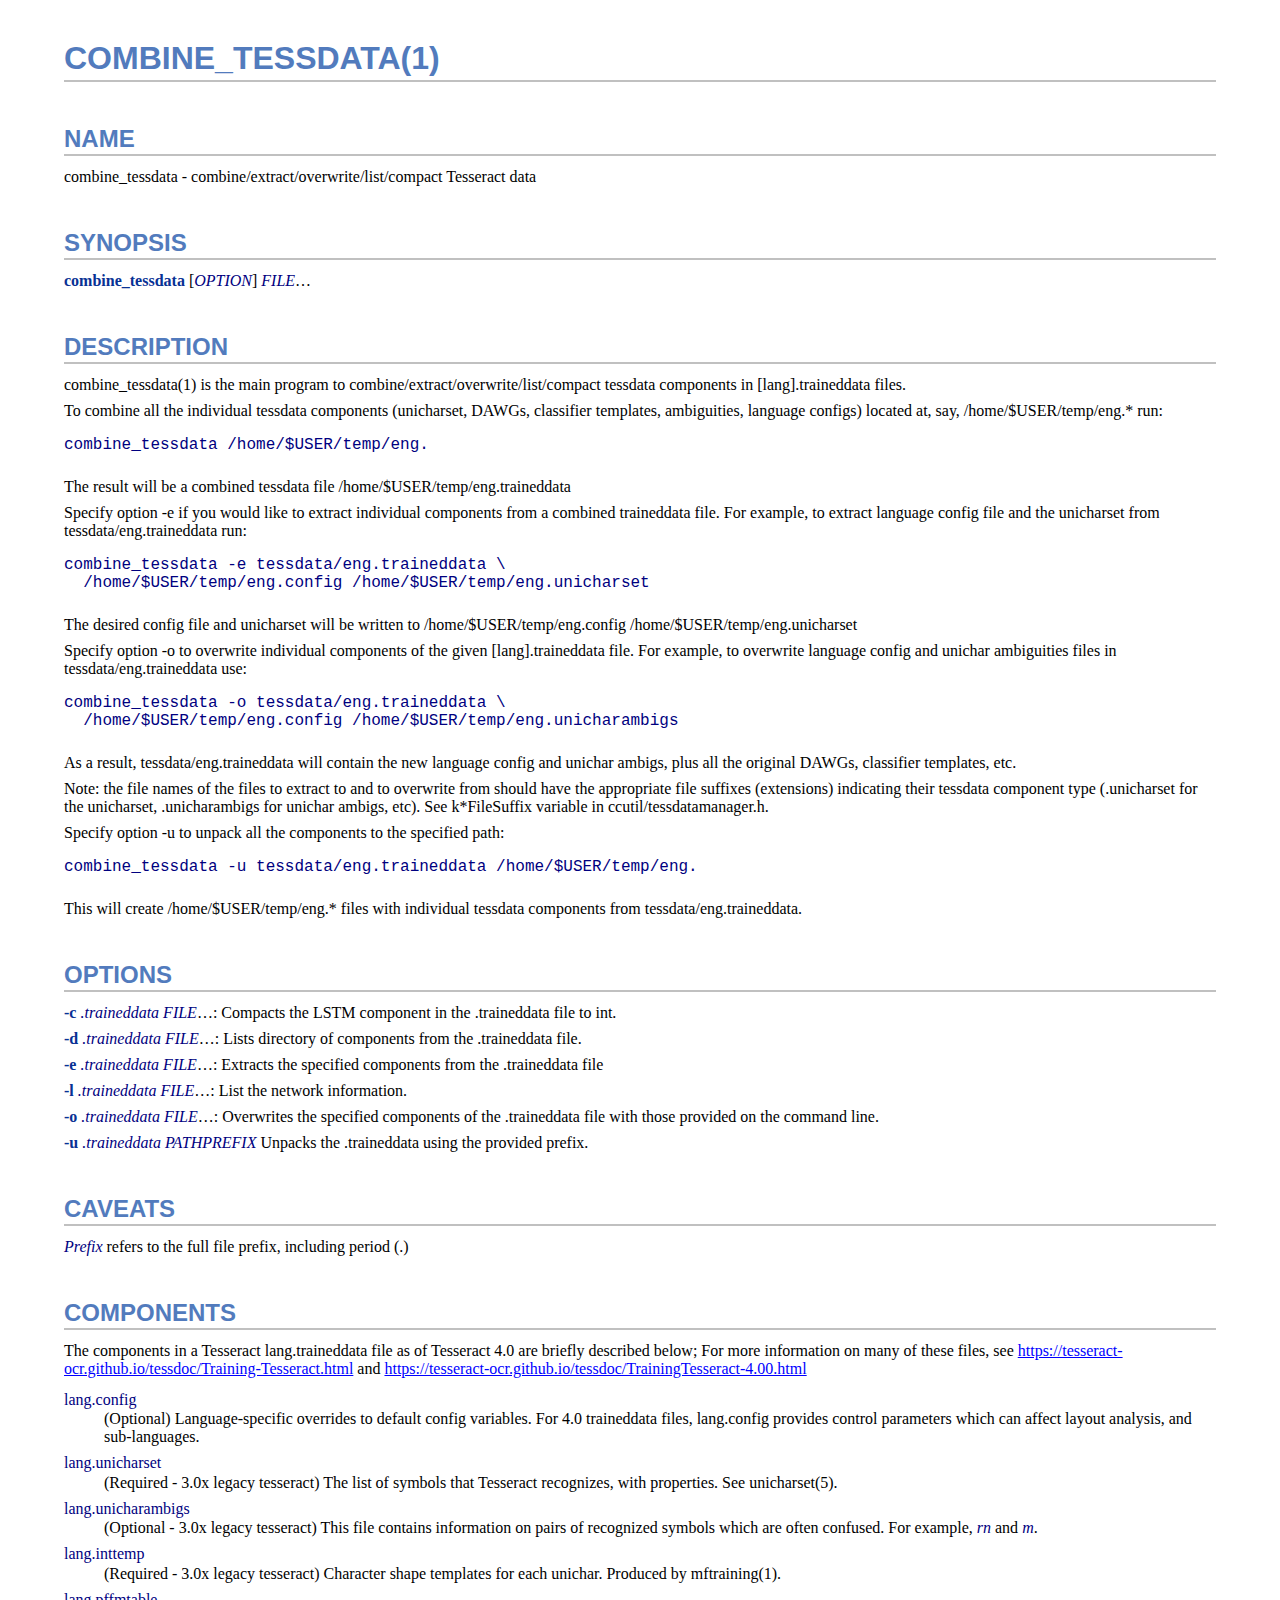
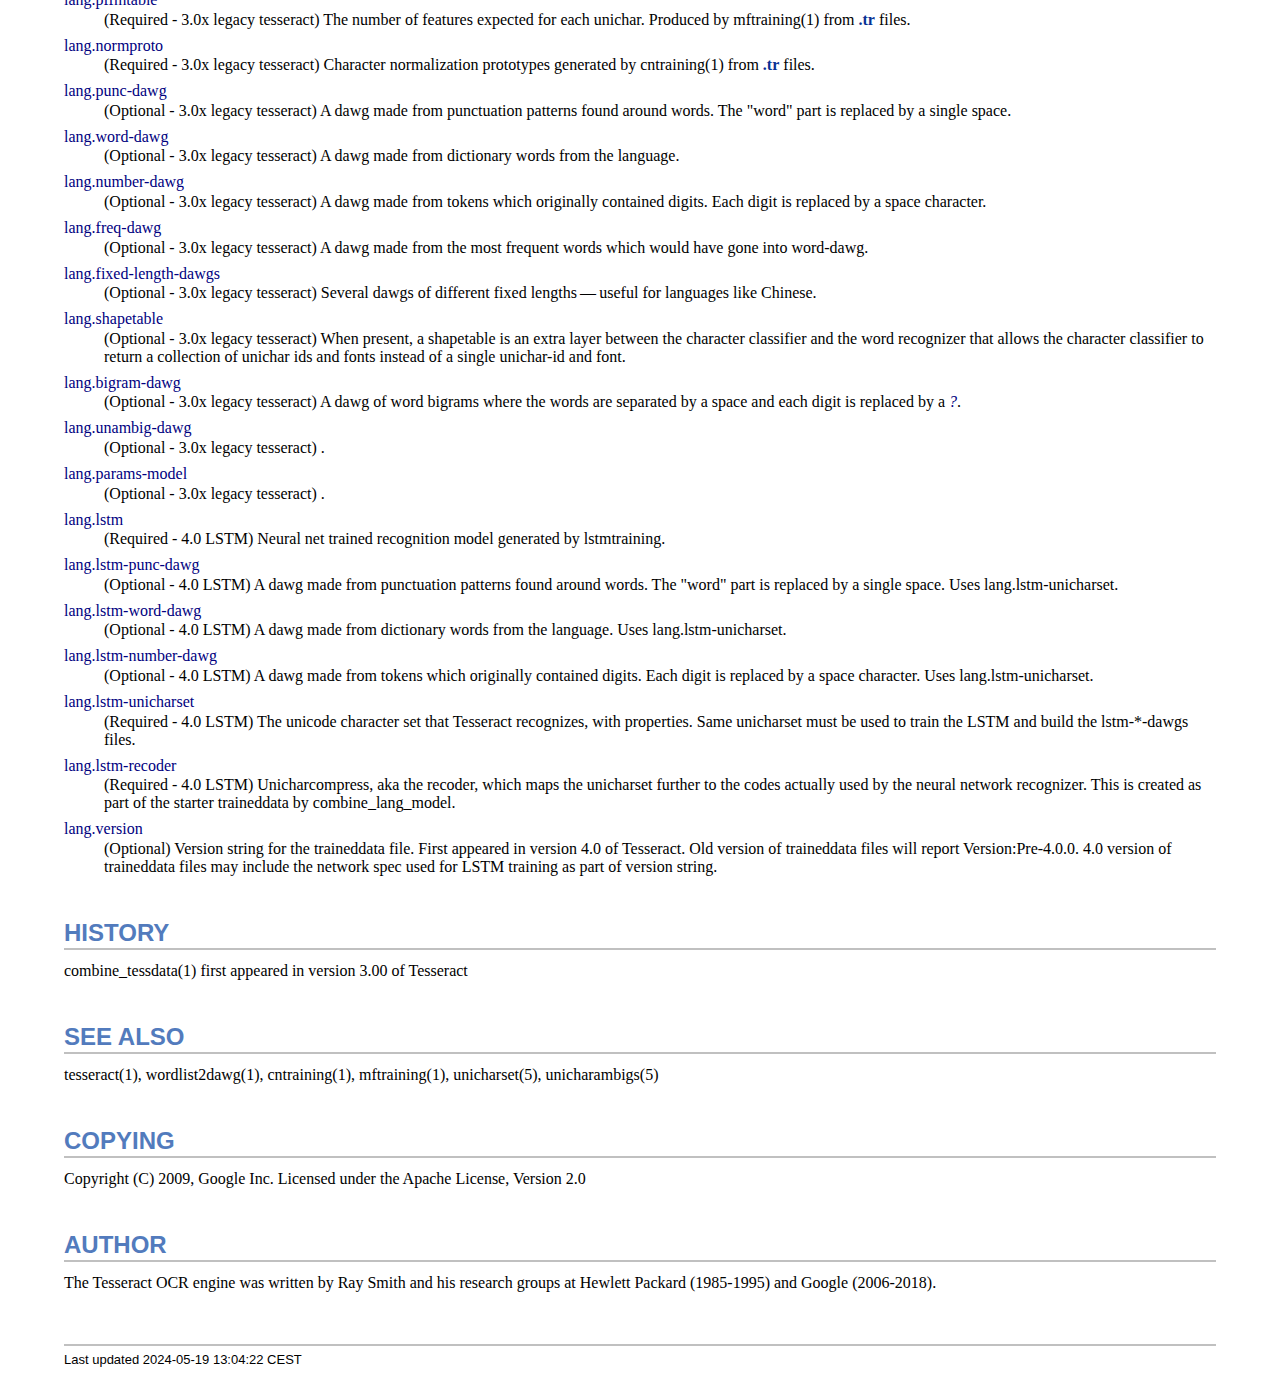
<file: Python_Files/Tesseract-OCR/combine_tessdata.1.html>
<!DOCTYPE html>
<html lang="en">
<head>
<meta http-equiv="Content-Type" content="text/html; charset=UTF-8">
<meta name="generator" content="AsciiDoc 10.2.0">
<title>COMBINE_TESSDATA(1)</title>
<style type="text/css">
/* Shared CSS for AsciiDoc xhtml11 and html5 backends */

/* Default font. */
body {
  font-family: Georgia,serif;
}

/* Title font. */
h1, h2, h3, h4, h5, h6,
div.title, caption.title,
thead, p.table.header,
#toctitle,
#author, #revnumber, #revdate, #revremark,
#footer {
  font-family: Arial,Helvetica,sans-serif;
}

body {
  margin: 1em 5% 1em 5%;
}

a {
  color: blue;
  text-decoration: underline;
}
a:visited {
  color: fuchsia;
}

em {
  font-style: italic;
  color: navy;
}

strong {
  font-weight: bold;
  color: #083194;
}

h1, h2, h3, h4, h5, h6 {
  color: #527bbd;
  margin-top: 1.2em;
  margin-bottom: 0.5em;
  line-height: 1.3;
}

h1, h2, h3 {
  border-bottom: 2px solid silver;
}
h2 {
  padding-top: 0.5em;
}
h3 {
  float: left;
}
h3 + * {
  clear: left;
}
h5 {
  font-size: 1.0em;
}

div.sectionbody {
  margin-left: 0;
}

hr {
  border: 1px solid silver;
}

p {
  margin-top: 0.5em;
  margin-bottom: 0.5em;
}

ul, ol, li > p {
  margin-top: 0;
}
ul > li     { color: #aaa; }
ul > li > * { color: black; }

.monospaced, code, pre {
  font-family: "Courier New", Courier, monospace;
  font-size: inherit;
  color: navy;
  padding: 0;
  margin: 0;
}
pre {
  white-space: pre-wrap;
}

#author {
  color: #527bbd;
  font-weight: bold;
  font-size: 1.1em;
}
#email {
}
#revnumber, #revdate, #revremark {
}

#footer {
  font-size: small;
  border-top: 2px solid silver;
  padding-top: 0.5em;
  margin-top: 4.0em;
}
#footer-text {
  float: left;
  padding-bottom: 0.5em;
}
#footer-badges {
  float: right;
  padding-bottom: 0.5em;
}

#preamble {
  margin-top: 1.5em;
  margin-bottom: 1.5em;
}
div.imageblock, div.exampleblock, div.verseblock,
div.quoteblock, div.literalblock, div.listingblock, div.sidebarblock,
div.admonitionblock {
  margin-top: 1.0em;
  margin-bottom: 1.5em;
}
div.admonitionblock {
  margin-top: 2.0em;
  margin-bottom: 2.0em;
  margin-right: 10%;
  color: #606060;
}

div.content { /* Block element content. */
  padding: 0;
}

/* Block element titles. */
div.title, caption.title {
  color: #527bbd;
  font-weight: bold;
  text-align: left;
  margin-top: 1.0em;
  margin-bottom: 0.5em;
}
div.title + * {
  margin-top: 0;
}

td div.title:first-child {
  margin-top: 0.0em;
}
div.content div.title:first-child {
  margin-top: 0.0em;
}
div.content + div.title {
  margin-top: 0.0em;
}

div.sidebarblock > div.content {
  background: #ffffee;
  border: 1px solid #dddddd;
  border-left: 4px solid #f0f0f0;
  padding: 0.5em;
}

div.listingblock > div.content {
  border: 1px solid #dddddd;
  border-left: 5px solid #f0f0f0;
  background: #f8f8f8;
  padding: 0.5em;
}

div.quoteblock, div.verseblock {
  padding-left: 1.0em;
  margin-left: 1.0em;
  margin-right: 10%;
  border-left: 5px solid #f0f0f0;
  color: #888;
}

div.quoteblock > div.attribution {
  padding-top: 0.5em;
  text-align: right;
}

div.verseblock > pre.content {
  font-family: inherit;
  font-size: inherit;
}
div.verseblock > div.attribution {
  padding-top: 0.75em;
  text-align: left;
}
/* DEPRECATED: Pre version 8.2.7 verse style literal block. */
div.verseblock + div.attribution {
  text-align: left;
}

div.admonitionblock .icon {
  vertical-align: top;
  font-size: 1.1em;
  font-weight: bold;
  text-decoration: underline;
  color: #527bbd;
  padding-right: 0.5em;
}
div.admonitionblock td.content {
  padding-left: 0.5em;
  border-left: 3px solid #dddddd;
}

div.exampleblock > div.content {
  border-left: 3px solid #dddddd;
  padding-left: 0.5em;
}

div.imageblock div.content { padding-left: 0; }
span.image img { border-style: none; vertical-align: text-bottom; }
a.image:visited { color: white; }

dl {
  margin-top: 0.8em;
  margin-bottom: 0.8em;
}
dt {
  margin-top: 0.5em;
  margin-bottom: 0;
  font-style: normal;
  color: navy;
}
dd > *:first-child {
  margin-top: 0.1em;
}

ul, ol {
    list-style-position: outside;
}
ol.arabic {
  list-style-type: decimal;
}
ol.loweralpha {
  list-style-type: lower-alpha;
}
ol.upperalpha {
  list-style-type: upper-alpha;
}
ol.lowerroman {
  list-style-type: lower-roman;
}
ol.upperroman {
  list-style-type: upper-roman;
}

div.compact ul, div.compact ol,
div.compact p, div.compact p,
div.compact div, div.compact div {
  margin-top: 0.1em;
  margin-bottom: 0.1em;
}

tfoot {
  font-weight: bold;
}
td > div.verse {
  white-space: pre;
}

div.hdlist {
  margin-top: 0.8em;
  margin-bottom: 0.8em;
}
div.hdlist tr {
  padding-bottom: 15px;
}
dt.hdlist1.strong, td.hdlist1.strong {
  font-weight: bold;
}
td.hdlist1 {
  vertical-align: top;
  font-style: normal;
  padding-right: 0.8em;
  color: navy;
}
td.hdlist2 {
  vertical-align: top;
}
div.hdlist.compact tr {
  margin: 0;
  padding-bottom: 0;
}

.comment {
  background: yellow;
}

.footnote, .footnoteref {
  font-size: 0.8em;
}

span.footnote, span.footnoteref {
  vertical-align: super;
}

#footnotes {
  margin: 20px 0 20px 0;
  padding: 7px 0 0 0;
}

#footnotes div.footnote {
  margin: 0 0 5px 0;
}

#footnotes hr {
  border: none;
  border-top: 1px solid silver;
  height: 1px;
  text-align: left;
  margin-left: 0;
  width: 20%;
  min-width: 100px;
}

div.colist td {
  padding-right: 0.5em;
  padding-bottom: 0.3em;
  vertical-align: top;
}
div.colist td img {
  margin-top: 0.3em;
}

@media print {
  #footer-badges { display: none; }
}

#toc {
  margin-bottom: 2.5em;
}

#toctitle {
  color: #527bbd;
  font-size: 1.1em;
  font-weight: bold;
  margin-top: 1.0em;
  margin-bottom: 0.1em;
}

div.toclevel0, div.toclevel1, div.toclevel2, div.toclevel3, div.toclevel4 {
  margin-top: 0;
  margin-bottom: 0;
}
div.toclevel2 {
  margin-left: 2em;
  font-size: 0.9em;
}
div.toclevel3 {
  margin-left: 4em;
  font-size: 0.9em;
}
div.toclevel4 {
  margin-left: 6em;
  font-size: 0.9em;
}

span.aqua { color: aqua; }
span.black { color: black; }
span.blue { color: blue; }
span.fuchsia { color: fuchsia; }
span.gray { color: gray; }
span.green { color: green; }
span.lime { color: lime; }
span.maroon { color: maroon; }
span.navy { color: navy; }
span.olive { color: olive; }
span.purple { color: purple; }
span.red { color: red; }
span.silver { color: silver; }
span.teal { color: teal; }
span.white { color: white; }
span.yellow { color: yellow; }

span.aqua-background { background: aqua; }
span.black-background { background: black; }
span.blue-background { background: blue; }
span.fuchsia-background { background: fuchsia; }
span.gray-background { background: gray; }
span.green-background { background: green; }
span.lime-background { background: lime; }
span.maroon-background { background: maroon; }
span.navy-background { background: navy; }
span.olive-background { background: olive; }
span.purple-background { background: purple; }
span.red-background { background: red; }
span.silver-background { background: silver; }
span.teal-background { background: teal; }
span.white-background { background: white; }
span.yellow-background { background: yellow; }

span.big { font-size: 2em; }
span.small { font-size: 0.6em; }

span.underline { text-decoration: underline; }
span.overline { text-decoration: overline; }
span.line-through { text-decoration: line-through; }

div.unbreakable { page-break-inside: avoid; }


/*
 * xhtml11 specific
 *
 * */

div.tableblock {
  margin-top: 1.0em;
  margin-bottom: 1.5em;
}
div.tableblock > table {
  border: 3px solid #527bbd;
}
thead, p.table.header {
  font-weight: bold;
  color: #527bbd;
}
p.table {
  margin-top: 0;
}
/* Because the table frame attribute is overridden by CSS in most browsers. */
div.tableblock > table[frame="void"] {
  border-style: none;
}
div.tableblock > table[frame="hsides"] {
  border-left-style: none;
  border-right-style: none;
}
div.tableblock > table[frame="vsides"] {
  border-top-style: none;
  border-bottom-style: none;
}


/*
 * html5 specific
 *
 * */

table.tableblock {
  margin-top: 1.0em;
  margin-bottom: 1.5em;
}
thead, p.tableblock.header {
  font-weight: bold;
  color: #527bbd;
}
p.tableblock {
  margin-top: 0;
}
table.tableblock {
  border-width: 3px;
  border-spacing: 0px;
  border-style: solid;
  border-color: #527bbd;
  border-collapse: collapse;
}
th.tableblock, td.tableblock {
  border-width: 1px;
  padding: 4px;
  border-style: solid;
  border-color: #527bbd;
}

table.tableblock.frame-topbot {
  border-left-style: hidden;
  border-right-style: hidden;
}
table.tableblock.frame-sides {
  border-top-style: hidden;
  border-bottom-style: hidden;
}
table.tableblock.frame-none {
  border-style: hidden;
}

th.tableblock.halign-left, td.tableblock.halign-left {
  text-align: left;
}
th.tableblock.halign-center, td.tableblock.halign-center {
  text-align: center;
}
th.tableblock.halign-right, td.tableblock.halign-right {
  text-align: right;
}

th.tableblock.valign-top, td.tableblock.valign-top {
  vertical-align: top;
}
th.tableblock.valign-middle, td.tableblock.valign-middle {
  vertical-align: middle;
}
th.tableblock.valign-bottom, td.tableblock.valign-bottom {
  vertical-align: bottom;
}


/*
 * manpage specific
 *
 * */

body.manpage h1 {
  padding-top: 0.5em;
  padding-bottom: 0.5em;
  border-top: 2px solid silver;
  border-bottom: 2px solid silver;
}
body.manpage h2 {
  border-style: none;
}
body.manpage div.sectionbody {
  margin-left: 3em;
}

@media print {
  body.manpage div#toc { display: none; }
}


</style>
<script type="text/javascript">
/*<![CDATA[*/
var asciidoc = {  // Namespace.

/////////////////////////////////////////////////////////////////////
// Table Of Contents generator
/////////////////////////////////////////////////////////////////////

/* Author: Mihai Bazon, September 2002
 * http://students.infoiasi.ro/~mishoo
 *
 * Table Of Content generator
 * Version: 0.4
 *
 * Feel free to use this script under the terms of the GNU General Public
 * License, as long as you do not remove or alter this notice.
 */

 /* modified by Troy D. Hanson, September 2006. License: GPL */
 /* modified by Stuart Rackham, 2006, 2009. License: GPL */

// toclevels = 1..4.
toc: function (toclevels) {

  function getText(el) {
    var text = "";
    for (var i = el.firstChild; i != null; i = i.nextSibling) {
      if (i.nodeType == 3 /* Node.TEXT_NODE */) // IE doesn't speak constants.
        text += i.data;
      else if (i.firstChild != null)
        text += getText(i);
    }
    return text;
  }

  function TocEntry(el, text, toclevel) {
    this.element = el;
    this.text = text;
    this.toclevel = toclevel;
  }

  function tocEntries(el, toclevels) {
    var result = new Array;
    var re = new RegExp('[hH]([1-'+(toclevels+1)+'])');
    // Function that scans the DOM tree for header elements (the DOM2
    // nodeIterator API would be a better technique but not supported by all
    // browsers).
    var iterate = function (el) {
      for (var i = el.firstChild; i != null; i = i.nextSibling) {
        if (i.nodeType == 1 /* Node.ELEMENT_NODE */) {
          var mo = re.exec(i.tagName);
          if (mo && (i.getAttribute("class") || i.getAttribute("className")) != "float") {
            result[result.length] = new TocEntry(i, getText(i), mo[1]-1);
          }
          iterate(i);
        }
      }
    }
    iterate(el);
    return result;
  }

  var toc = document.getElementById("toc");
  if (!toc) {
    return;
  }

  // Delete existing TOC entries in case we're reloading the TOC.
  var tocEntriesToRemove = [];
  var i;
  for (i = 0; i < toc.childNodes.length; i++) {
    var entry = toc.childNodes[i];
    if (entry.nodeName.toLowerCase() == 'div'
     && entry.getAttribute("class")
     && entry.getAttribute("class").match(/^toclevel/))
      tocEntriesToRemove.push(entry);
  }
  for (i = 0; i < tocEntriesToRemove.length; i++) {
    toc.removeChild(tocEntriesToRemove[i]);
  }

  // Rebuild TOC entries.
  var entries = tocEntries(document.getElementById("content"), toclevels);
  for (var i = 0; i < entries.length; ++i) {
    var entry = entries[i];
    if (entry.element.id == "")
      entry.element.id = "_toc_" + i;
    var a = document.createElement("a");
    a.href = "#" + entry.element.id;
    a.appendChild(document.createTextNode(entry.text));
    var div = document.createElement("div");
    div.appendChild(a);
    div.className = "toclevel" + entry.toclevel;
    toc.appendChild(div);
  }
  if (entries.length == 0)
    toc.parentNode.removeChild(toc);
},


/////////////////////////////////////////////////////////////////////
// Footnotes generator
/////////////////////////////////////////////////////////////////////

/* Based on footnote generation code from:
 * http://www.brandspankingnew.net/archive/2005/07/format_footnote.html
 */

footnotes: function () {
  // Delete existing footnote entries in case we're reloading the footnodes.
  var i;
  var noteholder = document.getElementById("footnotes");
  if (!noteholder) {
    return;
  }
  var entriesToRemove = [];
  for (i = 0; i < noteholder.childNodes.length; i++) {
    var entry = noteholder.childNodes[i];
    if (entry.nodeName.toLowerCase() == 'div' && entry.getAttribute("class") == "footnote")
      entriesToRemove.push(entry);
  }
  for (i = 0; i < entriesToRemove.length; i++) {
    noteholder.removeChild(entriesToRemove[i]);
  }

  // Rebuild footnote entries.
  var cont = document.getElementById("content");
  var spans = cont.getElementsByTagName("span");
  var refs = {};
  var n = 0;
  for (i=0; i<spans.length; i++) {
    if (spans[i].className == "footnote") {
      n++;
      var note = spans[i].getAttribute("data-note");
      if (!note) {
        // Use [\s\S] in place of . so multi-line matches work.
        // Because JavaScript has no s (dotall) regex flag.
        note = spans[i].innerHTML.match(/\s*\[([\s\S]*)]\s*/)[1];
        spans[i].innerHTML =
          "[<a id='_footnoteref_" + n + "' href='#_footnote_" + n +
          "' title='View footnote' class='footnote'>" + n + "</a>]";
        spans[i].setAttribute("data-note", note);
      }
      noteholder.innerHTML +=
        "<div class='footnote' id='_footnote_" + n + "'>" +
        "<a href='#_footnoteref_" + n + "' title='Return to text'>" +
        n + "</a>. " + note + "</div>";
      var id =spans[i].getAttribute("id");
      if (id != null) refs["#"+id] = n;
    }
  }
  if (n == 0)
    noteholder.parentNode.removeChild(noteholder);
  else {
    // Process footnoterefs.
    for (i=0; i<spans.length; i++) {
      if (spans[i].className == "footnoteref") {
        var href = spans[i].getElementsByTagName("a")[0].getAttribute("href");
        href = href.match(/#.*/)[0];  // Because IE return full URL.
        n = refs[href];
        spans[i].innerHTML =
          "[<a href='#_footnote_" + n +
          "' title='View footnote' class='footnote'>" + n + "</a>]";
      }
    }
  }
},

install: function(toclevels) {
  var timerId;

  function reinstall() {
    asciidoc.footnotes();
    if (toclevels) {
      asciidoc.toc(toclevels);
    }
  }

  function reinstallAndRemoveTimer() {
    clearInterval(timerId);
    reinstall();
  }

  timerId = setInterval(reinstall, 500);
  if (document.addEventListener)
    document.addEventListener("DOMContentLoaded", reinstallAndRemoveTimer, false);
  else
    window.onload = reinstallAndRemoveTimer;
}

}
asciidoc.install();
/*]]>*/
</script>
</head>
<body class="article">
<div id="header">
<h1>COMBINE_TESSDATA(1)</h1>
</div>
<div id="content">
<div class="sect1">
<h2 id="_name">NAME</h2>
<div class="sectionbody">
<div class="paragraph"><p>combine_tessdata - combine/extract/overwrite/list/compact Tesseract data</p></div>
</div>
</div>
<div class="sect1">
<h2 id="_synopsis">SYNOPSIS</h2>
<div class="sectionbody">
<div class="paragraph"><p><strong>combine_tessdata</strong> [<em>OPTION</em>] <em>FILE</em>&#8230;</p></div>
</div>
</div>
<div class="sect1">
<h2 id="_description">DESCRIPTION</h2>
<div class="sectionbody">
<div class="paragraph"><p>combine_tessdata(1) is the main program to combine/extract/overwrite/list/compact
tessdata components in [lang].traineddata files.</p></div>
<div class="paragraph"><p>To combine all the individual tessdata components (unicharset, DAWGs,
classifier templates, ambiguities, language configs) located at, say,
/home/$USER/temp/eng.* run:</p></div>
<div class="literalblock">
<div class="content monospaced">
<pre>combine_tessdata /home/$USER/temp/eng.</pre>
</div></div>
<div class="paragraph"><p>The result will be a combined tessdata file /home/$USER/temp/eng.traineddata</p></div>
<div class="paragraph"><p>Specify option -e if you would like to extract individual components
from a combined traineddata file. For example, to extract language config
file and the unicharset from tessdata/eng.traineddata run:</p></div>
<div class="literalblock">
<div class="content monospaced">
<pre>combine_tessdata -e tessdata/eng.traineddata \
  /home/$USER/temp/eng.config /home/$USER/temp/eng.unicharset</pre>
</div></div>
<div class="paragraph"><p>The desired config file and unicharset will be written to
/home/$USER/temp/eng.config /home/$USER/temp/eng.unicharset</p></div>
<div class="paragraph"><p>Specify option -o to overwrite individual components of the given
[lang].traineddata file. For example, to overwrite language config
and unichar ambiguities files in tessdata/eng.traineddata use:</p></div>
<div class="literalblock">
<div class="content monospaced">
<pre>combine_tessdata -o tessdata/eng.traineddata \
  /home/$USER/temp/eng.config /home/$USER/temp/eng.unicharambigs</pre>
</div></div>
<div class="paragraph"><p>As a result, tessdata/eng.traineddata will contain the new language config
and unichar ambigs, plus all the original DAWGs, classifier templates, etc.</p></div>
<div class="paragraph"><p>Note: the file names of the files to extract to and to overwrite from should
have the appropriate file suffixes (extensions) indicating their tessdata
component type (.unicharset for the unicharset, .unicharambigs for unichar
ambigs, etc). See k*FileSuffix variable in ccutil/tessdatamanager.h.</p></div>
<div class="paragraph"><p>Specify option -u to unpack all the components to the specified path:</p></div>
<div class="literalblock">
<div class="content monospaced">
<pre>combine_tessdata -u tessdata/eng.traineddata /home/$USER/temp/eng.</pre>
</div></div>
<div class="paragraph"><p>This will create  /home/$USER/temp/eng.* files with individual tessdata
components from tessdata/eng.traineddata.</p></div>
</div>
</div>
<div class="sect1">
<h2 id="_options">OPTIONS</h2>
<div class="sectionbody">
<div class="paragraph"><p><strong>-c</strong> <em>.traineddata</em> <em>FILE</em>&#8230;:
    Compacts the LSTM component in the .traineddata file to int.</p></div>
<div class="paragraph"><p><strong>-d</strong> <em>.traineddata</em> <em>FILE</em>&#8230;:
    Lists directory of components from the .traineddata file.</p></div>
<div class="paragraph"><p><strong>-e</strong> <em>.traineddata</em> <em>FILE</em>&#8230;:
    Extracts the specified components from the .traineddata file</p></div>
<div class="paragraph"><p><strong>-l</strong> <em>.traineddata</em> <em>FILE</em>&#8230;:
   List the network information.</p></div>
<div class="paragraph"><p><strong>-o</strong> <em>.traineddata</em> <em>FILE</em>&#8230;:
    Overwrites the specified components of the .traineddata file
    with those provided on the command line.</p></div>
<div class="paragraph"><p><strong>-u</strong> <em>.traineddata</em> <em>PATHPREFIX</em>
    Unpacks the .traineddata using the provided prefix.</p></div>
</div>
</div>
<div class="sect1">
<h2 id="_caveats">CAVEATS</h2>
<div class="sectionbody">
<div class="paragraph"><p><em>Prefix</em> refers to the full file prefix, including period (.)</p></div>
</div>
</div>
<div class="sect1">
<h2 id="_components">COMPONENTS</h2>
<div class="sectionbody">
<div class="paragraph"><p>The components in a Tesseract lang.traineddata file as of
Tesseract 4.0 are briefly described below; For more information on
many of these files, see
<a href="https://tesseract-ocr.github.io/tessdoc/Training-Tesseract.html">https://tesseract-ocr.github.io/tessdoc/Training-Tesseract.html</a>
and
<a href="https://tesseract-ocr.github.io/tessdoc/TrainingTesseract-4.00.html">https://tesseract-ocr.github.io/tessdoc/TrainingTesseract-4.00.html</a></p></div>
<div class="dlist"><dl>
<dt class="hdlist1">
lang.config
</dt>
<dd>
<p>
  (Optional) Language-specific overrides to default config variables.
  For 4.0 traineddata files, lang.config provides control parameters which
  can affect layout analysis, and sub-languages.
</p>
</dd>
<dt class="hdlist1">
lang.unicharset
</dt>
<dd>
<p>
  (Required - 3.0x  legacy tesseract) The list of symbols that Tesseract recognizes, with properties.
  See unicharset(5).
</p>
</dd>
<dt class="hdlist1">
lang.unicharambigs
</dt>
<dd>
<p>
  (Optional - 3.0x  legacy tesseract) This file contains information on pairs of recognized symbols
  which are often confused.  For example, <em>rn</em> and <em>m</em>.
</p>
</dd>
<dt class="hdlist1">
lang.inttemp
</dt>
<dd>
<p>
  (Required - 3.0x  legacy tesseract) Character shape templates for each unichar.  Produced by
  mftraining(1).
</p>
</dd>
<dt class="hdlist1">
lang.pffmtable
</dt>
<dd>
<p>
  (Required - 3.0x  legacy tesseract) The number of features expected for each unichar.
  Produced by mftraining(1) from <strong>.tr</strong> files.
</p>
</dd>
<dt class="hdlist1">
lang.normproto
</dt>
<dd>
<p>
  (Required - 3.0x  legacy tesseract) Character normalization prototypes generated by cntraining(1)
  from <strong>.tr</strong> files.
</p>
</dd>
<dt class="hdlist1">
lang.punc-dawg
</dt>
<dd>
<p>
  (Optional - 3.0x  legacy tesseract) A dawg made from punctuation patterns found around words.
  The "word" part is replaced by a single space.
</p>
</dd>
<dt class="hdlist1">
lang.word-dawg
</dt>
<dd>
<p>
  (Optional - 3.0x  legacy tesseract) A dawg made from dictionary words from the language.
</p>
</dd>
<dt class="hdlist1">
lang.number-dawg
</dt>
<dd>
<p>
  (Optional - 3.0x  legacy tesseract) A dawg made from tokens which originally contained digits.
  Each digit is replaced by a space character.
</p>
</dd>
<dt class="hdlist1">
lang.freq-dawg
</dt>
<dd>
<p>
  (Optional - 3.0x  legacy tesseract) A dawg made from the most frequent words which would have
  gone into word-dawg.
</p>
</dd>
<dt class="hdlist1">
lang.fixed-length-dawgs
</dt>
<dd>
<p>
  (Optional - 3.0x  legacy tesseract) Several dawgs of different fixed lengths&#8201;&#8212;&#8201;useful for
  languages like Chinese.
</p>
</dd>
<dt class="hdlist1">
lang.shapetable
</dt>
<dd>
<p>
  (Optional - 3.0x  legacy tesseract) When present, a shapetable is an extra layer between the character
  classifier and the word recognizer that allows the character classifier to
  return a collection of unichar ids and fonts instead of a single unichar-id
  and font.
</p>
</dd>
<dt class="hdlist1">
lang.bigram-dawg
</dt>
<dd>
<p>
  (Optional - 3.0x  legacy tesseract) A dawg of word bigrams where the words are separated by a space
  and each digit is replaced by a <em>?</em>.
</p>
</dd>
<dt class="hdlist1">
lang.unambig-dawg
</dt>
<dd>
<p>
  (Optional - 3.0x  legacy tesseract) .
</p>
</dd>
<dt class="hdlist1">
lang.params-model
</dt>
<dd>
<p>
  (Optional - 3.0x  legacy tesseract) .
</p>
</dd>
<dt class="hdlist1">
lang.lstm
</dt>
<dd>
<p>
  (Required - 4.0 LSTM) Neural net trained recognition model generated by lstmtraining.
</p>
</dd>
<dt class="hdlist1">
lang.lstm-punc-dawg
</dt>
<dd>
<p>
  (Optional - 4.0 LSTM) A dawg made from punctuation patterns found around words.
  The "word" part is replaced by a single space. Uses lang.lstm-unicharset.
</p>
</dd>
<dt class="hdlist1">
lang.lstm-word-dawg
</dt>
<dd>
<p>
  (Optional - 4.0 LSTM) A dawg made from dictionary words from the language.
  Uses lang.lstm-unicharset.
</p>
</dd>
<dt class="hdlist1">
lang.lstm-number-dawg
</dt>
<dd>
<p>
  (Optional - 4.0 LSTM) A dawg made from tokens which originally contained digits.
  Each digit is replaced by a space character. Uses lang.lstm-unicharset.
</p>
</dd>
<dt class="hdlist1">
lang.lstm-unicharset
</dt>
<dd>
<p>
  (Required - 4.0 LSTM) The unicode character set that Tesseract recognizes, with properties.
  Same unicharset must be used to train the LSTM and build the lstm-*-dawgs files.
</p>
</dd>
<dt class="hdlist1">
lang.lstm-recoder
</dt>
<dd>
<p>
  (Required - 4.0 LSTM) Unicharcompress, aka the recoder, which maps the unicharset
  further to the codes actually used by the neural network recognizer. This is created as
  part of the starter traineddata by combine_lang_model.
</p>
</dd>
<dt class="hdlist1">
lang.version
</dt>
<dd>
<p>
  (Optional) Version string for the traineddata file.
  First appeared in version 4.0 of Tesseract.
  Old version of traineddata files will report Version:Pre-4.0.0.
  4.0 version of traineddata files may include the network spec
  used for LSTM training as part of version string.
</p>
</dd>
</dl></div>
</div>
</div>
<div class="sect1">
<h2 id="_history">HISTORY</h2>
<div class="sectionbody">
<div class="paragraph"><p>combine_tessdata(1) first appeared in version 3.00 of Tesseract</p></div>
</div>
</div>
<div class="sect1">
<h2 id="_see_also">SEE ALSO</h2>
<div class="sectionbody">
<div class="paragraph"><p>tesseract(1), wordlist2dawg(1), cntraining(1), mftraining(1), unicharset(5),
unicharambigs(5)</p></div>
</div>
</div>
<div class="sect1">
<h2 id="_copying">COPYING</h2>
<div class="sectionbody">
<div class="paragraph"><p>Copyright (C) 2009, Google Inc.
Licensed under the Apache License, Version 2.0</p></div>
</div>
</div>
<div class="sect1">
<h2 id="_author">AUTHOR</h2>
<div class="sectionbody">
<div class="paragraph"><p>The Tesseract OCR engine was written by Ray Smith and his research groups
at Hewlett Packard (1985-1995) and Google (2006-2018).</p></div>
</div>
</div>
</div>
<div id="footnotes"><hr></div>
<div id="footer">
<div id="footer-text">
Last updated
 2024-05-19 13:04:22 CEST
</div>
</div>
</body>
</html>
</file>
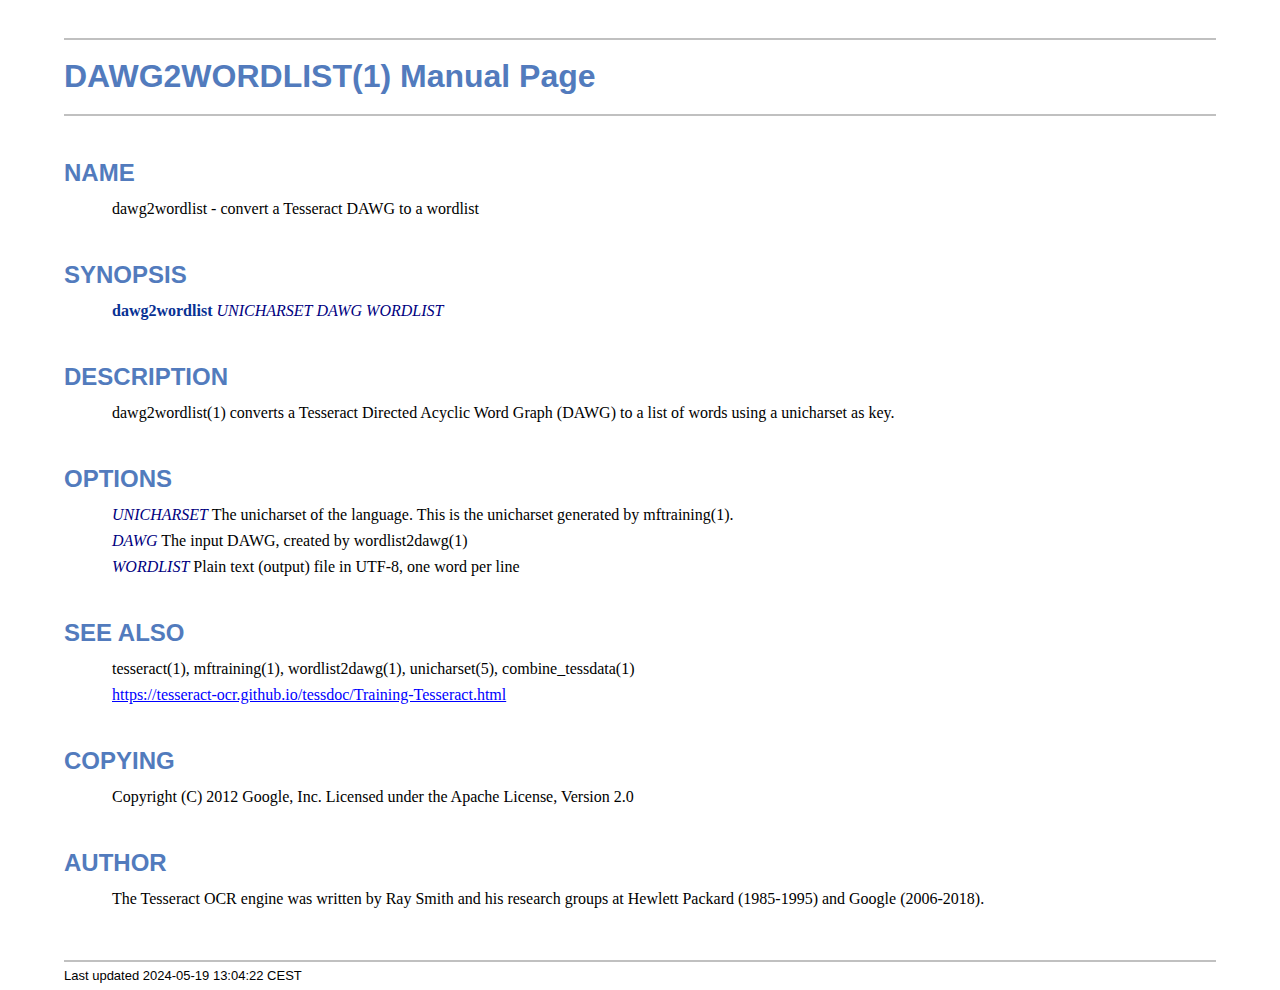
<file: Python_Files/Tesseract-OCR/dawg2wordlist.1.html>
<!DOCTYPE html>
<html lang="en">
<head>
<meta http-equiv="Content-Type" content="text/html; charset=UTF-8">
<meta name="generator" content="AsciiDoc 10.2.0">
<title>DAWG2WORDLIST(1)</title>
<style type="text/css">
/* Shared CSS for AsciiDoc xhtml11 and html5 backends */

/* Default font. */
body {
  font-family: Georgia,serif;
}

/* Title font. */
h1, h2, h3, h4, h5, h6,
div.title, caption.title,
thead, p.table.header,
#toctitle,
#author, #revnumber, #revdate, #revremark,
#footer {
  font-family: Arial,Helvetica,sans-serif;
}

body {
  margin: 1em 5% 1em 5%;
}

a {
  color: blue;
  text-decoration: underline;
}
a:visited {
  color: fuchsia;
}

em {
  font-style: italic;
  color: navy;
}

strong {
  font-weight: bold;
  color: #083194;
}

h1, h2, h3, h4, h5, h6 {
  color: #527bbd;
  margin-top: 1.2em;
  margin-bottom: 0.5em;
  line-height: 1.3;
}

h1, h2, h3 {
  border-bottom: 2px solid silver;
}
h2 {
  padding-top: 0.5em;
}
h3 {
  float: left;
}
h3 + * {
  clear: left;
}
h5 {
  font-size: 1.0em;
}

div.sectionbody {
  margin-left: 0;
}

hr {
  border: 1px solid silver;
}

p {
  margin-top: 0.5em;
  margin-bottom: 0.5em;
}

ul, ol, li > p {
  margin-top: 0;
}
ul > li     { color: #aaa; }
ul > li > * { color: black; }

.monospaced, code, pre {
  font-family: "Courier New", Courier, monospace;
  font-size: inherit;
  color: navy;
  padding: 0;
  margin: 0;
}
pre {
  white-space: pre-wrap;
}

#author {
  color: #527bbd;
  font-weight: bold;
  font-size: 1.1em;
}
#email {
}
#revnumber, #revdate, #revremark {
}

#footer {
  font-size: small;
  border-top: 2px solid silver;
  padding-top: 0.5em;
  margin-top: 4.0em;
}
#footer-text {
  float: left;
  padding-bottom: 0.5em;
}
#footer-badges {
  float: right;
  padding-bottom: 0.5em;
}

#preamble {
  margin-top: 1.5em;
  margin-bottom: 1.5em;
}
div.imageblock, div.exampleblock, div.verseblock,
div.quoteblock, div.literalblock, div.listingblock, div.sidebarblock,
div.admonitionblock {
  margin-top: 1.0em;
  margin-bottom: 1.5em;
}
div.admonitionblock {
  margin-top: 2.0em;
  margin-bottom: 2.0em;
  margin-right: 10%;
  color: #606060;
}

div.content { /* Block element content. */
  padding: 0;
}

/* Block element titles. */
div.title, caption.title {
  color: #527bbd;
  font-weight: bold;
  text-align: left;
  margin-top: 1.0em;
  margin-bottom: 0.5em;
}
div.title + * {
  margin-top: 0;
}

td div.title:first-child {
  margin-top: 0.0em;
}
div.content div.title:first-child {
  margin-top: 0.0em;
}
div.content + div.title {
  margin-top: 0.0em;
}

div.sidebarblock > div.content {
  background: #ffffee;
  border: 1px solid #dddddd;
  border-left: 4px solid #f0f0f0;
  padding: 0.5em;
}

div.listingblock > div.content {
  border: 1px solid #dddddd;
  border-left: 5px solid #f0f0f0;
  background: #f8f8f8;
  padding: 0.5em;
}

div.quoteblock, div.verseblock {
  padding-left: 1.0em;
  margin-left: 1.0em;
  margin-right: 10%;
  border-left: 5px solid #f0f0f0;
  color: #888;
}

div.quoteblock > div.attribution {
  padding-top: 0.5em;
  text-align: right;
}

div.verseblock > pre.content {
  font-family: inherit;
  font-size: inherit;
}
div.verseblock > div.attribution {
  padding-top: 0.75em;
  text-align: left;
}
/* DEPRECATED: Pre version 8.2.7 verse style literal block. */
div.verseblock + div.attribution {
  text-align: left;
}

div.admonitionblock .icon {
  vertical-align: top;
  font-size: 1.1em;
  font-weight: bold;
  text-decoration: underline;
  color: #527bbd;
  padding-right: 0.5em;
}
div.admonitionblock td.content {
  padding-left: 0.5em;
  border-left: 3px solid #dddddd;
}

div.exampleblock > div.content {
  border-left: 3px solid #dddddd;
  padding-left: 0.5em;
}

div.imageblock div.content { padding-left: 0; }
span.image img { border-style: none; vertical-align: text-bottom; }
a.image:visited { color: white; }

dl {
  margin-top: 0.8em;
  margin-bottom: 0.8em;
}
dt {
  margin-top: 0.5em;
  margin-bottom: 0;
  font-style: normal;
  color: navy;
}
dd > *:first-child {
  margin-top: 0.1em;
}

ul, ol {
    list-style-position: outside;
}
ol.arabic {
  list-style-type: decimal;
}
ol.loweralpha {
  list-style-type: lower-alpha;
}
ol.upperalpha {
  list-style-type: upper-alpha;
}
ol.lowerroman {
  list-style-type: lower-roman;
}
ol.upperroman {
  list-style-type: upper-roman;
}

div.compact ul, div.compact ol,
div.compact p, div.compact p,
div.compact div, div.compact div {
  margin-top: 0.1em;
  margin-bottom: 0.1em;
}

tfoot {
  font-weight: bold;
}
td > div.verse {
  white-space: pre;
}

div.hdlist {
  margin-top: 0.8em;
  margin-bottom: 0.8em;
}
div.hdlist tr {
  padding-bottom: 15px;
}
dt.hdlist1.strong, td.hdlist1.strong {
  font-weight: bold;
}
td.hdlist1 {
  vertical-align: top;
  font-style: normal;
  padding-right: 0.8em;
  color: navy;
}
td.hdlist2 {
  vertical-align: top;
}
div.hdlist.compact tr {
  margin: 0;
  padding-bottom: 0;
}

.comment {
  background: yellow;
}

.footnote, .footnoteref {
  font-size: 0.8em;
}

span.footnote, span.footnoteref {
  vertical-align: super;
}

#footnotes {
  margin: 20px 0 20px 0;
  padding: 7px 0 0 0;
}

#footnotes div.footnote {
  margin: 0 0 5px 0;
}

#footnotes hr {
  border: none;
  border-top: 1px solid silver;
  height: 1px;
  text-align: left;
  margin-left: 0;
  width: 20%;
  min-width: 100px;
}

div.colist td {
  padding-right: 0.5em;
  padding-bottom: 0.3em;
  vertical-align: top;
}
div.colist td img {
  margin-top: 0.3em;
}

@media print {
  #footer-badges { display: none; }
}

#toc {
  margin-bottom: 2.5em;
}

#toctitle {
  color: #527bbd;
  font-size: 1.1em;
  font-weight: bold;
  margin-top: 1.0em;
  margin-bottom: 0.1em;
}

div.toclevel0, div.toclevel1, div.toclevel2, div.toclevel3, div.toclevel4 {
  margin-top: 0;
  margin-bottom: 0;
}
div.toclevel2 {
  margin-left: 2em;
  font-size: 0.9em;
}
div.toclevel3 {
  margin-left: 4em;
  font-size: 0.9em;
}
div.toclevel4 {
  margin-left: 6em;
  font-size: 0.9em;
}

span.aqua { color: aqua; }
span.black { color: black; }
span.blue { color: blue; }
span.fuchsia { color: fuchsia; }
span.gray { color: gray; }
span.green { color: green; }
span.lime { color: lime; }
span.maroon { color: maroon; }
span.navy { color: navy; }
span.olive { color: olive; }
span.purple { color: purple; }
span.red { color: red; }
span.silver { color: silver; }
span.teal { color: teal; }
span.white { color: white; }
span.yellow { color: yellow; }

span.aqua-background { background: aqua; }
span.black-background { background: black; }
span.blue-background { background: blue; }
span.fuchsia-background { background: fuchsia; }
span.gray-background { background: gray; }
span.green-background { background: green; }
span.lime-background { background: lime; }
span.maroon-background { background: maroon; }
span.navy-background { background: navy; }
span.olive-background { background: olive; }
span.purple-background { background: purple; }
span.red-background { background: red; }
span.silver-background { background: silver; }
span.teal-background { background: teal; }
span.white-background { background: white; }
span.yellow-background { background: yellow; }

span.big { font-size: 2em; }
span.small { font-size: 0.6em; }

span.underline { text-decoration: underline; }
span.overline { text-decoration: overline; }
span.line-through { text-decoration: line-through; }

div.unbreakable { page-break-inside: avoid; }


/*
 * xhtml11 specific
 *
 * */

div.tableblock {
  margin-top: 1.0em;
  margin-bottom: 1.5em;
}
div.tableblock > table {
  border: 3px solid #527bbd;
}
thead, p.table.header {
  font-weight: bold;
  color: #527bbd;
}
p.table {
  margin-top: 0;
}
/* Because the table frame attribute is overridden by CSS in most browsers. */
div.tableblock > table[frame="void"] {
  border-style: none;
}
div.tableblock > table[frame="hsides"] {
  border-left-style: none;
  border-right-style: none;
}
div.tableblock > table[frame="vsides"] {
  border-top-style: none;
  border-bottom-style: none;
}


/*
 * html5 specific
 *
 * */

table.tableblock {
  margin-top: 1.0em;
  margin-bottom: 1.5em;
}
thead, p.tableblock.header {
  font-weight: bold;
  color: #527bbd;
}
p.tableblock {
  margin-top: 0;
}
table.tableblock {
  border-width: 3px;
  border-spacing: 0px;
  border-style: solid;
  border-color: #527bbd;
  border-collapse: collapse;
}
th.tableblock, td.tableblock {
  border-width: 1px;
  padding: 4px;
  border-style: solid;
  border-color: #527bbd;
}

table.tableblock.frame-topbot {
  border-left-style: hidden;
  border-right-style: hidden;
}
table.tableblock.frame-sides {
  border-top-style: hidden;
  border-bottom-style: hidden;
}
table.tableblock.frame-none {
  border-style: hidden;
}

th.tableblock.halign-left, td.tableblock.halign-left {
  text-align: left;
}
th.tableblock.halign-center, td.tableblock.halign-center {
  text-align: center;
}
th.tableblock.halign-right, td.tableblock.halign-right {
  text-align: right;
}

th.tableblock.valign-top, td.tableblock.valign-top {
  vertical-align: top;
}
th.tableblock.valign-middle, td.tableblock.valign-middle {
  vertical-align: middle;
}
th.tableblock.valign-bottom, td.tableblock.valign-bottom {
  vertical-align: bottom;
}


/*
 * manpage specific
 *
 * */

body.manpage h1 {
  padding-top: 0.5em;
  padding-bottom: 0.5em;
  border-top: 2px solid silver;
  border-bottom: 2px solid silver;
}
body.manpage h2 {
  border-style: none;
}
body.manpage div.sectionbody {
  margin-left: 3em;
}

@media print {
  body.manpage div#toc { display: none; }
}


</style>
<script type="text/javascript">
/*<![CDATA[*/
var asciidoc = {  // Namespace.

/////////////////////////////////////////////////////////////////////
// Table Of Contents generator
/////////////////////////////////////////////////////////////////////

/* Author: Mihai Bazon, September 2002
 * http://students.infoiasi.ro/~mishoo
 *
 * Table Of Content generator
 * Version: 0.4
 *
 * Feel free to use this script under the terms of the GNU General Public
 * License, as long as you do not remove or alter this notice.
 */

 /* modified by Troy D. Hanson, September 2006. License: GPL */
 /* modified by Stuart Rackham, 2006, 2009. License: GPL */

// toclevels = 1..4.
toc: function (toclevels) {

  function getText(el) {
    var text = "";
    for (var i = el.firstChild; i != null; i = i.nextSibling) {
      if (i.nodeType == 3 /* Node.TEXT_NODE */) // IE doesn't speak constants.
        text += i.data;
      else if (i.firstChild != null)
        text += getText(i);
    }
    return text;
  }

  function TocEntry(el, text, toclevel) {
    this.element = el;
    this.text = text;
    this.toclevel = toclevel;
  }

  function tocEntries(el, toclevels) {
    var result = new Array;
    var re = new RegExp('[hH]([1-'+(toclevels+1)+'])');
    // Function that scans the DOM tree for header elements (the DOM2
    // nodeIterator API would be a better technique but not supported by all
    // browsers).
    var iterate = function (el) {
      for (var i = el.firstChild; i != null; i = i.nextSibling) {
        if (i.nodeType == 1 /* Node.ELEMENT_NODE */) {
          var mo = re.exec(i.tagName);
          if (mo && (i.getAttribute("class") || i.getAttribute("className")) != "float") {
            result[result.length] = new TocEntry(i, getText(i), mo[1]-1);
          }
          iterate(i);
        }
      }
    }
    iterate(el);
    return result;
  }

  var toc = document.getElementById("toc");
  if (!toc) {
    return;
  }

  // Delete existing TOC entries in case we're reloading the TOC.
  var tocEntriesToRemove = [];
  var i;
  for (i = 0; i < toc.childNodes.length; i++) {
    var entry = toc.childNodes[i];
    if (entry.nodeName.toLowerCase() == 'div'
     && entry.getAttribute("class")
     && entry.getAttribute("class").match(/^toclevel/))
      tocEntriesToRemove.push(entry);
  }
  for (i = 0; i < tocEntriesToRemove.length; i++) {
    toc.removeChild(tocEntriesToRemove[i]);
  }

  // Rebuild TOC entries.
  var entries = tocEntries(document.getElementById("content"), toclevels);
  for (var i = 0; i < entries.length; ++i) {
    var entry = entries[i];
    if (entry.element.id == "")
      entry.element.id = "_toc_" + i;
    var a = document.createElement("a");
    a.href = "#" + entry.element.id;
    a.appendChild(document.createTextNode(entry.text));
    var div = document.createElement("div");
    div.appendChild(a);
    div.className = "toclevel" + entry.toclevel;
    toc.appendChild(div);
  }
  if (entries.length == 0)
    toc.parentNode.removeChild(toc);
},


/////////////////////////////////////////////////////////////////////
// Footnotes generator
/////////////////////////////////////////////////////////////////////

/* Based on footnote generation code from:
 * http://www.brandspankingnew.net/archive/2005/07/format_footnote.html
 */

footnotes: function () {
  // Delete existing footnote entries in case we're reloading the footnodes.
  var i;
  var noteholder = document.getElementById("footnotes");
  if (!noteholder) {
    return;
  }
  var entriesToRemove = [];
  for (i = 0; i < noteholder.childNodes.length; i++) {
    var entry = noteholder.childNodes[i];
    if (entry.nodeName.toLowerCase() == 'div' && entry.getAttribute("class") == "footnote")
      entriesToRemove.push(entry);
  }
  for (i = 0; i < entriesToRemove.length; i++) {
    noteholder.removeChild(entriesToRemove[i]);
  }

  // Rebuild footnote entries.
  var cont = document.getElementById("content");
  var spans = cont.getElementsByTagName("span");
  var refs = {};
  var n = 0;
  for (i=0; i<spans.length; i++) {
    if (spans[i].className == "footnote") {
      n++;
      var note = spans[i].getAttribute("data-note");
      if (!note) {
        // Use [\s\S] in place of . so multi-line matches work.
        // Because JavaScript has no s (dotall) regex flag.
        note = spans[i].innerHTML.match(/\s*\[([\s\S]*)]\s*/)[1];
        spans[i].innerHTML =
          "[<a id='_footnoteref_" + n + "' href='#_footnote_" + n +
          "' title='View footnote' class='footnote'>" + n + "</a>]";
        spans[i].setAttribute("data-note", note);
      }
      noteholder.innerHTML +=
        "<div class='footnote' id='_footnote_" + n + "'>" +
        "<a href='#_footnoteref_" + n + "' title='Return to text'>" +
        n + "</a>. " + note + "</div>";
      var id =spans[i].getAttribute("id");
      if (id != null) refs["#"+id] = n;
    }
  }
  if (n == 0)
    noteholder.parentNode.removeChild(noteholder);
  else {
    // Process footnoterefs.
    for (i=0; i<spans.length; i++) {
      if (spans[i].className == "footnoteref") {
        var href = spans[i].getElementsByTagName("a")[0].getAttribute("href");
        href = href.match(/#.*/)[0];  // Because IE return full URL.
        n = refs[href];
        spans[i].innerHTML =
          "[<a href='#_footnote_" + n +
          "' title='View footnote' class='footnote'>" + n + "</a>]";
      }
    }
  }
},

install: function(toclevels) {
  var timerId;

  function reinstall() {
    asciidoc.footnotes();
    if (toclevels) {
      asciidoc.toc(toclevels);
    }
  }

  function reinstallAndRemoveTimer() {
    clearInterval(timerId);
    reinstall();
  }

  timerId = setInterval(reinstall, 500);
  if (document.addEventListener)
    document.addEventListener("DOMContentLoaded", reinstallAndRemoveTimer, false);
  else
    window.onload = reinstallAndRemoveTimer;
}

}
asciidoc.install();
/*]]>*/
</script>
</head>
<body class="manpage">
<div id="header">
<h1>
DAWG2WORDLIST(1) Manual Page
</h1>
<h2>NAME</h2>
<div class="sectionbody">
<p>dawg2wordlist -
   convert a Tesseract DAWG to a wordlist
</p>
</div>
</div>
<div id="content">
<div class="sect1">
<h2 id="_synopsis">SYNOPSIS</h2>
<div class="sectionbody">
<div class="paragraph"><p><strong>dawg2wordlist</strong> <em>UNICHARSET</em> <em>DAWG</em> <em>WORDLIST</em></p></div>
</div>
</div>
<div class="sect1">
<h2 id="_description">DESCRIPTION</h2>
<div class="sectionbody">
<div class="paragraph"><p>dawg2wordlist(1) converts a Tesseract Directed Acyclic Word
Graph (DAWG) to a list of words using a unicharset as key.</p></div>
</div>
</div>
<div class="sect1">
<h2 id="_options">OPTIONS</h2>
<div class="sectionbody">
<div class="paragraph"><p><em>UNICHARSET</em>
        The unicharset of the language. This is the unicharset
        generated by mftraining(1).</p></div>
<div class="paragraph"><p><em>DAWG</em>
        The input DAWG, created by wordlist2dawg(1)</p></div>
<div class="paragraph"><p><em>WORDLIST</em>
        Plain text (output) file in UTF-8, one word per line</p></div>
</div>
</div>
<div class="sect1">
<h2 id="_see_also">SEE ALSO</h2>
<div class="sectionbody">
<div class="paragraph"><p>tesseract(1), mftraining(1), wordlist2dawg(1), unicharset(5),
combine_tessdata(1)</p></div>
<div class="paragraph"><p><a href="https://tesseract-ocr.github.io/tessdoc/Training-Tesseract.html">https://tesseract-ocr.github.io/tessdoc/Training-Tesseract.html</a></p></div>
</div>
</div>
<div class="sect1">
<h2 id="_copying">COPYING</h2>
<div class="sectionbody">
<div class="paragraph"><p>Copyright (C) 2012 Google, Inc.
Licensed under the Apache License, Version 2.0</p></div>
</div>
</div>
<div class="sect1">
<h2 id="_author">AUTHOR</h2>
<div class="sectionbody">
<div class="paragraph"><p>The Tesseract OCR engine was written by Ray Smith and his research groups
at Hewlett Packard (1985-1995) and Google (2006-2018).</p></div>
</div>
</div>
</div>
<div id="footnotes"><hr></div>
<div id="footer">
<div id="footer-text">
Last updated
 2024-05-19 13:04:22 CEST
</div>
</div>
</body>
</html>
</file>
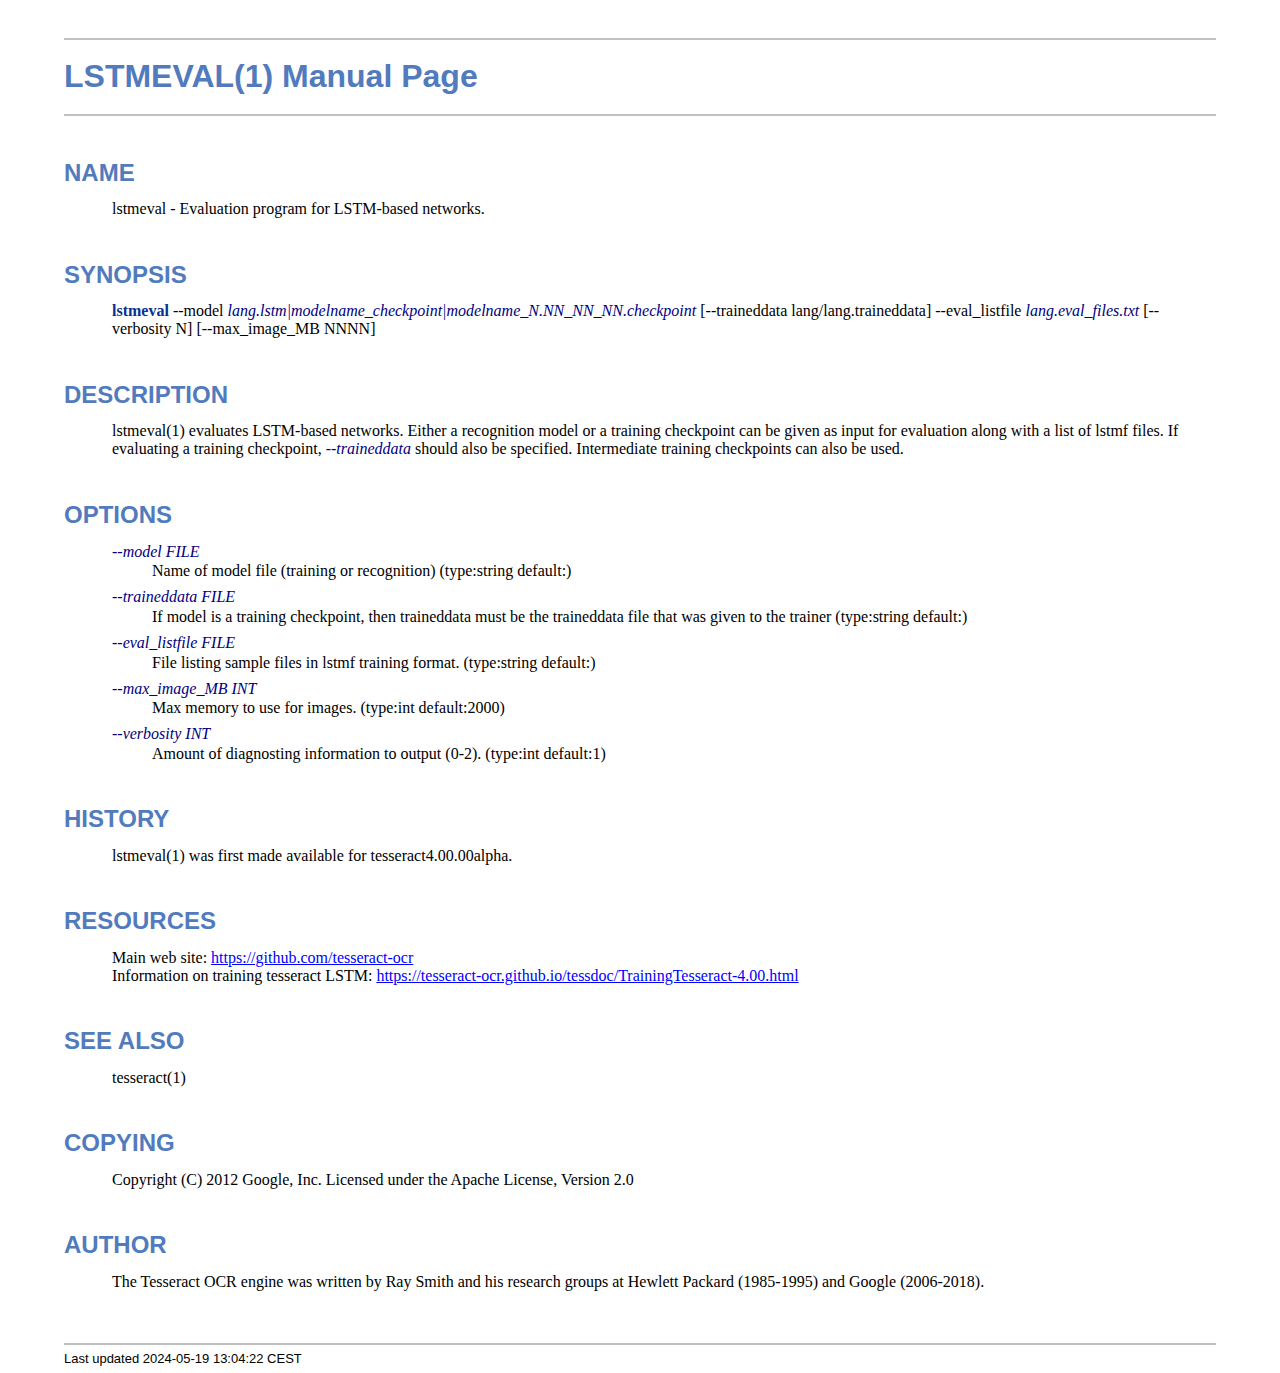
<file: Python_Files/Tesseract-OCR/lstmeval.1.html>
<!DOCTYPE html>
<html lang="en">
<head>
<meta http-equiv="Content-Type" content="text/html; charset=UTF-8">
<meta name="generator" content="AsciiDoc 10.2.0">
<title>LSTMEVAL(1)</title>
<style type="text/css">
/* Shared CSS for AsciiDoc xhtml11 and html5 backends */

/* Default font. */
body {
  font-family: Georgia,serif;
}

/* Title font. */
h1, h2, h3, h4, h5, h6,
div.title, caption.title,
thead, p.table.header,
#toctitle,
#author, #revnumber, #revdate, #revremark,
#footer {
  font-family: Arial,Helvetica,sans-serif;
}

body {
  margin: 1em 5% 1em 5%;
}

a {
  color: blue;
  text-decoration: underline;
}
a:visited {
  color: fuchsia;
}

em {
  font-style: italic;
  color: navy;
}

strong {
  font-weight: bold;
  color: #083194;
}

h1, h2, h3, h4, h5, h6 {
  color: #527bbd;
  margin-top: 1.2em;
  margin-bottom: 0.5em;
  line-height: 1.3;
}

h1, h2, h3 {
  border-bottom: 2px solid silver;
}
h2 {
  padding-top: 0.5em;
}
h3 {
  float: left;
}
h3 + * {
  clear: left;
}
h5 {
  font-size: 1.0em;
}

div.sectionbody {
  margin-left: 0;
}

hr {
  border: 1px solid silver;
}

p {
  margin-top: 0.5em;
  margin-bottom: 0.5em;
}

ul, ol, li > p {
  margin-top: 0;
}
ul > li     { color: #aaa; }
ul > li > * { color: black; }

.monospaced, code, pre {
  font-family: "Courier New", Courier, monospace;
  font-size: inherit;
  color: navy;
  padding: 0;
  margin: 0;
}
pre {
  white-space: pre-wrap;
}

#author {
  color: #527bbd;
  font-weight: bold;
  font-size: 1.1em;
}
#email {
}
#revnumber, #revdate, #revremark {
}

#footer {
  font-size: small;
  border-top: 2px solid silver;
  padding-top: 0.5em;
  margin-top: 4.0em;
}
#footer-text {
  float: left;
  padding-bottom: 0.5em;
}
#footer-badges {
  float: right;
  padding-bottom: 0.5em;
}

#preamble {
  margin-top: 1.5em;
  margin-bottom: 1.5em;
}
div.imageblock, div.exampleblock, div.verseblock,
div.quoteblock, div.literalblock, div.listingblock, div.sidebarblock,
div.admonitionblock {
  margin-top: 1.0em;
  margin-bottom: 1.5em;
}
div.admonitionblock {
  margin-top: 2.0em;
  margin-bottom: 2.0em;
  margin-right: 10%;
  color: #606060;
}

div.content { /* Block element content. */
  padding: 0;
}

/* Block element titles. */
div.title, caption.title {
  color: #527bbd;
  font-weight: bold;
  text-align: left;
  margin-top: 1.0em;
  margin-bottom: 0.5em;
}
div.title + * {
  margin-top: 0;
}

td div.title:first-child {
  margin-top: 0.0em;
}
div.content div.title:first-child {
  margin-top: 0.0em;
}
div.content + div.title {
  margin-top: 0.0em;
}

div.sidebarblock > div.content {
  background: #ffffee;
  border: 1px solid #dddddd;
  border-left: 4px solid #f0f0f0;
  padding: 0.5em;
}

div.listingblock > div.content {
  border: 1px solid #dddddd;
  border-left: 5px solid #f0f0f0;
  background: #f8f8f8;
  padding: 0.5em;
}

div.quoteblock, div.verseblock {
  padding-left: 1.0em;
  margin-left: 1.0em;
  margin-right: 10%;
  border-left: 5px solid #f0f0f0;
  color: #888;
}

div.quoteblock > div.attribution {
  padding-top: 0.5em;
  text-align: right;
}

div.verseblock > pre.content {
  font-family: inherit;
  font-size: inherit;
}
div.verseblock > div.attribution {
  padding-top: 0.75em;
  text-align: left;
}
/* DEPRECATED: Pre version 8.2.7 verse style literal block. */
div.verseblock + div.attribution {
  text-align: left;
}

div.admonitionblock .icon {
  vertical-align: top;
  font-size: 1.1em;
  font-weight: bold;
  text-decoration: underline;
  color: #527bbd;
  padding-right: 0.5em;
}
div.admonitionblock td.content {
  padding-left: 0.5em;
  border-left: 3px solid #dddddd;
}

div.exampleblock > div.content {
  border-left: 3px solid #dddddd;
  padding-left: 0.5em;
}

div.imageblock div.content { padding-left: 0; }
span.image img { border-style: none; vertical-align: text-bottom; }
a.image:visited { color: white; }

dl {
  margin-top: 0.8em;
  margin-bottom: 0.8em;
}
dt {
  margin-top: 0.5em;
  margin-bottom: 0;
  font-style: normal;
  color: navy;
}
dd > *:first-child {
  margin-top: 0.1em;
}

ul, ol {
    list-style-position: outside;
}
ol.arabic {
  list-style-type: decimal;
}
ol.loweralpha {
  list-style-type: lower-alpha;
}
ol.upperalpha {
  list-style-type: upper-alpha;
}
ol.lowerroman {
  list-style-type: lower-roman;
}
ol.upperroman {
  list-style-type: upper-roman;
}

div.compact ul, div.compact ol,
div.compact p, div.compact p,
div.compact div, div.compact div {
  margin-top: 0.1em;
  margin-bottom: 0.1em;
}

tfoot {
  font-weight: bold;
}
td > div.verse {
  white-space: pre;
}

div.hdlist {
  margin-top: 0.8em;
  margin-bottom: 0.8em;
}
div.hdlist tr {
  padding-bottom: 15px;
}
dt.hdlist1.strong, td.hdlist1.strong {
  font-weight: bold;
}
td.hdlist1 {
  vertical-align: top;
  font-style: normal;
  padding-right: 0.8em;
  color: navy;
}
td.hdlist2 {
  vertical-align: top;
}
div.hdlist.compact tr {
  margin: 0;
  padding-bottom: 0;
}

.comment {
  background: yellow;
}

.footnote, .footnoteref {
  font-size: 0.8em;
}

span.footnote, span.footnoteref {
  vertical-align: super;
}

#footnotes {
  margin: 20px 0 20px 0;
  padding: 7px 0 0 0;
}

#footnotes div.footnote {
  margin: 0 0 5px 0;
}

#footnotes hr {
  border: none;
  border-top: 1px solid silver;
  height: 1px;
  text-align: left;
  margin-left: 0;
  width: 20%;
  min-width: 100px;
}

div.colist td {
  padding-right: 0.5em;
  padding-bottom: 0.3em;
  vertical-align: top;
}
div.colist td img {
  margin-top: 0.3em;
}

@media print {
  #footer-badges { display: none; }
}

#toc {
  margin-bottom: 2.5em;
}

#toctitle {
  color: #527bbd;
  font-size: 1.1em;
  font-weight: bold;
  margin-top: 1.0em;
  margin-bottom: 0.1em;
}

div.toclevel0, div.toclevel1, div.toclevel2, div.toclevel3, div.toclevel4 {
  margin-top: 0;
  margin-bottom: 0;
}
div.toclevel2 {
  margin-left: 2em;
  font-size: 0.9em;
}
div.toclevel3 {
  margin-left: 4em;
  font-size: 0.9em;
}
div.toclevel4 {
  margin-left: 6em;
  font-size: 0.9em;
}

span.aqua { color: aqua; }
span.black { color: black; }
span.blue { color: blue; }
span.fuchsia { color: fuchsia; }
span.gray { color: gray; }
span.green { color: green; }
span.lime { color: lime; }
span.maroon { color: maroon; }
span.navy { color: navy; }
span.olive { color: olive; }
span.purple { color: purple; }
span.red { color: red; }
span.silver { color: silver; }
span.teal { color: teal; }
span.white { color: white; }
span.yellow { color: yellow; }

span.aqua-background { background: aqua; }
span.black-background { background: black; }
span.blue-background { background: blue; }
span.fuchsia-background { background: fuchsia; }
span.gray-background { background: gray; }
span.green-background { background: green; }
span.lime-background { background: lime; }
span.maroon-background { background: maroon; }
span.navy-background { background: navy; }
span.olive-background { background: olive; }
span.purple-background { background: purple; }
span.red-background { background: red; }
span.silver-background { background: silver; }
span.teal-background { background: teal; }
span.white-background { background: white; }
span.yellow-background { background: yellow; }

span.big { font-size: 2em; }
span.small { font-size: 0.6em; }

span.underline { text-decoration: underline; }
span.overline { text-decoration: overline; }
span.line-through { text-decoration: line-through; }

div.unbreakable { page-break-inside: avoid; }


/*
 * xhtml11 specific
 *
 * */

div.tableblock {
  margin-top: 1.0em;
  margin-bottom: 1.5em;
}
div.tableblock > table {
  border: 3px solid #527bbd;
}
thead, p.table.header {
  font-weight: bold;
  color: #527bbd;
}
p.table {
  margin-top: 0;
}
/* Because the table frame attribute is overridden by CSS in most browsers. */
div.tableblock > table[frame="void"] {
  border-style: none;
}
div.tableblock > table[frame="hsides"] {
  border-left-style: none;
  border-right-style: none;
}
div.tableblock > table[frame="vsides"] {
  border-top-style: none;
  border-bottom-style: none;
}


/*
 * html5 specific
 *
 * */

table.tableblock {
  margin-top: 1.0em;
  margin-bottom: 1.5em;
}
thead, p.tableblock.header {
  font-weight: bold;
  color: #527bbd;
}
p.tableblock {
  margin-top: 0;
}
table.tableblock {
  border-width: 3px;
  border-spacing: 0px;
  border-style: solid;
  border-color: #527bbd;
  border-collapse: collapse;
}
th.tableblock, td.tableblock {
  border-width: 1px;
  padding: 4px;
  border-style: solid;
  border-color: #527bbd;
}

table.tableblock.frame-topbot {
  border-left-style: hidden;
  border-right-style: hidden;
}
table.tableblock.frame-sides {
  border-top-style: hidden;
  border-bottom-style: hidden;
}
table.tableblock.frame-none {
  border-style: hidden;
}

th.tableblock.halign-left, td.tableblock.halign-left {
  text-align: left;
}
th.tableblock.halign-center, td.tableblock.halign-center {
  text-align: center;
}
th.tableblock.halign-right, td.tableblock.halign-right {
  text-align: right;
}

th.tableblock.valign-top, td.tableblock.valign-top {
  vertical-align: top;
}
th.tableblock.valign-middle, td.tableblock.valign-middle {
  vertical-align: middle;
}
th.tableblock.valign-bottom, td.tableblock.valign-bottom {
  vertical-align: bottom;
}


/*
 * manpage specific
 *
 * */

body.manpage h1 {
  padding-top: 0.5em;
  padding-bottom: 0.5em;
  border-top: 2px solid silver;
  border-bottom: 2px solid silver;
}
body.manpage h2 {
  border-style: none;
}
body.manpage div.sectionbody {
  margin-left: 3em;
}

@media print {
  body.manpage div#toc { display: none; }
}


</style>
<script type="text/javascript">
/*<![CDATA[*/
var asciidoc = {  // Namespace.

/////////////////////////////////////////////////////////////////////
// Table Of Contents generator
/////////////////////////////////////////////////////////////////////

/* Author: Mihai Bazon, September 2002
 * http://students.infoiasi.ro/~mishoo
 *
 * Table Of Content generator
 * Version: 0.4
 *
 * Feel free to use this script under the terms of the GNU General Public
 * License, as long as you do not remove or alter this notice.
 */

 /* modified by Troy D. Hanson, September 2006. License: GPL */
 /* modified by Stuart Rackham, 2006, 2009. License: GPL */

// toclevels = 1..4.
toc: function (toclevels) {

  function getText(el) {
    var text = "";
    for (var i = el.firstChild; i != null; i = i.nextSibling) {
      if (i.nodeType == 3 /* Node.TEXT_NODE */) // IE doesn't speak constants.
        text += i.data;
      else if (i.firstChild != null)
        text += getText(i);
    }
    return text;
  }

  function TocEntry(el, text, toclevel) {
    this.element = el;
    this.text = text;
    this.toclevel = toclevel;
  }

  function tocEntries(el, toclevels) {
    var result = new Array;
    var re = new RegExp('[hH]([1-'+(toclevels+1)+'])');
    // Function that scans the DOM tree for header elements (the DOM2
    // nodeIterator API would be a better technique but not supported by all
    // browsers).
    var iterate = function (el) {
      for (var i = el.firstChild; i != null; i = i.nextSibling) {
        if (i.nodeType == 1 /* Node.ELEMENT_NODE */) {
          var mo = re.exec(i.tagName);
          if (mo && (i.getAttribute("class") || i.getAttribute("className")) != "float") {
            result[result.length] = new TocEntry(i, getText(i), mo[1]-1);
          }
          iterate(i);
        }
      }
    }
    iterate(el);
    return result;
  }

  var toc = document.getElementById("toc");
  if (!toc) {
    return;
  }

  // Delete existing TOC entries in case we're reloading the TOC.
  var tocEntriesToRemove = [];
  var i;
  for (i = 0; i < toc.childNodes.length; i++) {
    var entry = toc.childNodes[i];
    if (entry.nodeName.toLowerCase() == 'div'
     && entry.getAttribute("class")
     && entry.getAttribute("class").match(/^toclevel/))
      tocEntriesToRemove.push(entry);
  }
  for (i = 0; i < tocEntriesToRemove.length; i++) {
    toc.removeChild(tocEntriesToRemove[i]);
  }

  // Rebuild TOC entries.
  var entries = tocEntries(document.getElementById("content"), toclevels);
  for (var i = 0; i < entries.length; ++i) {
    var entry = entries[i];
    if (entry.element.id == "")
      entry.element.id = "_toc_" + i;
    var a = document.createElement("a");
    a.href = "#" + entry.element.id;
    a.appendChild(document.createTextNode(entry.text));
    var div = document.createElement("div");
    div.appendChild(a);
    div.className = "toclevel" + entry.toclevel;
    toc.appendChild(div);
  }
  if (entries.length == 0)
    toc.parentNode.removeChild(toc);
},


/////////////////////////////////////////////////////////////////////
// Footnotes generator
/////////////////////////////////////////////////////////////////////

/* Based on footnote generation code from:
 * http://www.brandspankingnew.net/archive/2005/07/format_footnote.html
 */

footnotes: function () {
  // Delete existing footnote entries in case we're reloading the footnodes.
  var i;
  var noteholder = document.getElementById("footnotes");
  if (!noteholder) {
    return;
  }
  var entriesToRemove = [];
  for (i = 0; i < noteholder.childNodes.length; i++) {
    var entry = noteholder.childNodes[i];
    if (entry.nodeName.toLowerCase() == 'div' && entry.getAttribute("class") == "footnote")
      entriesToRemove.push(entry);
  }
  for (i = 0; i < entriesToRemove.length; i++) {
    noteholder.removeChild(entriesToRemove[i]);
  }

  // Rebuild footnote entries.
  var cont = document.getElementById("content");
  var spans = cont.getElementsByTagName("span");
  var refs = {};
  var n = 0;
  for (i=0; i<spans.length; i++) {
    if (spans[i].className == "footnote") {
      n++;
      var note = spans[i].getAttribute("data-note");
      if (!note) {
        // Use [\s\S] in place of . so multi-line matches work.
        // Because JavaScript has no s (dotall) regex flag.
        note = spans[i].innerHTML.match(/\s*\[([\s\S]*)]\s*/)[1];
        spans[i].innerHTML =
          "[<a id='_footnoteref_" + n + "' href='#_footnote_" + n +
          "' title='View footnote' class='footnote'>" + n + "</a>]";
        spans[i].setAttribute("data-note", note);
      }
      noteholder.innerHTML +=
        "<div class='footnote' id='_footnote_" + n + "'>" +
        "<a href='#_footnoteref_" + n + "' title='Return to text'>" +
        n + "</a>. " + note + "</div>";
      var id =spans[i].getAttribute("id");
      if (id != null) refs["#"+id] = n;
    }
  }
  if (n == 0)
    noteholder.parentNode.removeChild(noteholder);
  else {
    // Process footnoterefs.
    for (i=0; i<spans.length; i++) {
      if (spans[i].className == "footnoteref") {
        var href = spans[i].getElementsByTagName("a")[0].getAttribute("href");
        href = href.match(/#.*/)[0];  // Because IE return full URL.
        n = refs[href];
        spans[i].innerHTML =
          "[<a href='#_footnote_" + n +
          "' title='View footnote' class='footnote'>" + n + "</a>]";
      }
    }
  }
},

install: function(toclevels) {
  var timerId;

  function reinstall() {
    asciidoc.footnotes();
    if (toclevels) {
      asciidoc.toc(toclevels);
    }
  }

  function reinstallAndRemoveTimer() {
    clearInterval(timerId);
    reinstall();
  }

  timerId = setInterval(reinstall, 500);
  if (document.addEventListener)
    document.addEventListener("DOMContentLoaded", reinstallAndRemoveTimer, false);
  else
    window.onload = reinstallAndRemoveTimer;
}

}
asciidoc.install();
/*]]>*/
</script>
</head>
<body class="manpage">
<div id="header">
<h1>
LSTMEVAL(1) Manual Page
</h1>
<h2>NAME</h2>
<div class="sectionbody">
<p>lstmeval -
   Evaluation program for LSTM-based networks.
</p>
</div>
</div>
<div id="content">
<div class="sect1">
<h2 id="_synopsis">SYNOPSIS</h2>
<div class="sectionbody">
<div class="paragraph"><p><strong>lstmeval</strong> --model <em>lang.lstm|modelname_checkpoint|modelname_N.NN_NN_NN.checkpoint</em> [--traineddata lang/lang.traineddata] --eval_listfile <em>lang.eval_files.txt</em> [--verbosity N] [--max_image_MB NNNN]</p></div>
</div>
</div>
<div class="sect1">
<h2 id="_description">DESCRIPTION</h2>
<div class="sectionbody">
<div class="paragraph"><p>lstmeval(1) evaluates LSTM-based networks. Either a recognition model or a training checkpoint can be given as input for evaluation along with a list of lstmf files. If evaluating a training checkpoint, <em>--traineddata</em> should also be specified. Intermediate training checkpoints can also be used.</p></div>
</div>
</div>
<div class="sect1">
<h2 id="_options">OPTIONS</h2>
<div class="sectionbody">
<div class="dlist"><dl>
<dt class="hdlist1">
<em>--model  FILE</em>
</dt>
<dd>
<p>
  Name of model file (training or recognition)  (type:string default:)
</p>
</dd>
<dt class="hdlist1">
<em>--traineddata  FILE</em>
</dt>
<dd>
<p>
  If model is a training checkpoint, then traineddata must be the traineddata file that was given to the trainer  (type:string default:)
</p>
</dd>
<dt class="hdlist1">
<em>--eval_listfile  FILE</em>
</dt>
<dd>
<p>
  File listing sample files in lstmf training format.  (type:string default:)
</p>
</dd>
<dt class="hdlist1">
<em>--max_image_MB  INT</em>
</dt>
<dd>
<p>
  Max memory to use for images.  (type:int default:2000)
</p>
</dd>
<dt class="hdlist1">
<em>--verbosity  INT</em>
</dt>
<dd>
<p>
  Amount of diagnosting information to output (0-2).  (type:int default:1)
</p>
</dd>
</dl></div>
</div>
</div>
<div class="sect1">
<h2 id="_history">HISTORY</h2>
<div class="sectionbody">
<div class="paragraph"><p>lstmeval(1) was first made available for tesseract4.00.00alpha.</p></div>
</div>
</div>
<div class="sect1">
<h2 id="_resources">RESOURCES</h2>
<div class="sectionbody">
<div class="paragraph"><p>Main web site: <a href="https://github.com/tesseract-ocr">https://github.com/tesseract-ocr</a><br>
Information on training tesseract LSTM: <a href="https://tesseract-ocr.github.io/tessdoc/TrainingTesseract-4.00.html">https://tesseract-ocr.github.io/tessdoc/TrainingTesseract-4.00.html</a></p></div>
</div>
</div>
<div class="sect1">
<h2 id="_see_also">SEE ALSO</h2>
<div class="sectionbody">
<div class="paragraph"><p>tesseract(1)</p></div>
</div>
</div>
<div class="sect1">
<h2 id="_copying">COPYING</h2>
<div class="sectionbody">
<div class="paragraph"><p>Copyright (C) 2012 Google, Inc.
Licensed under the Apache License, Version 2.0</p></div>
</div>
</div>
<div class="sect1">
<h2 id="_author">AUTHOR</h2>
<div class="sectionbody">
<div class="paragraph"><p>The Tesseract OCR engine was written by Ray Smith and his research groups
at Hewlett Packard (1985-1995) and Google (2006-2018).</p></div>
</div>
</div>
</div>
<div id="footnotes"><hr></div>
<div id="footer">
<div id="footer-text">
Last updated
 2024-05-19 13:04:22 CEST
</div>
</div>
</body>
</html>
</file>
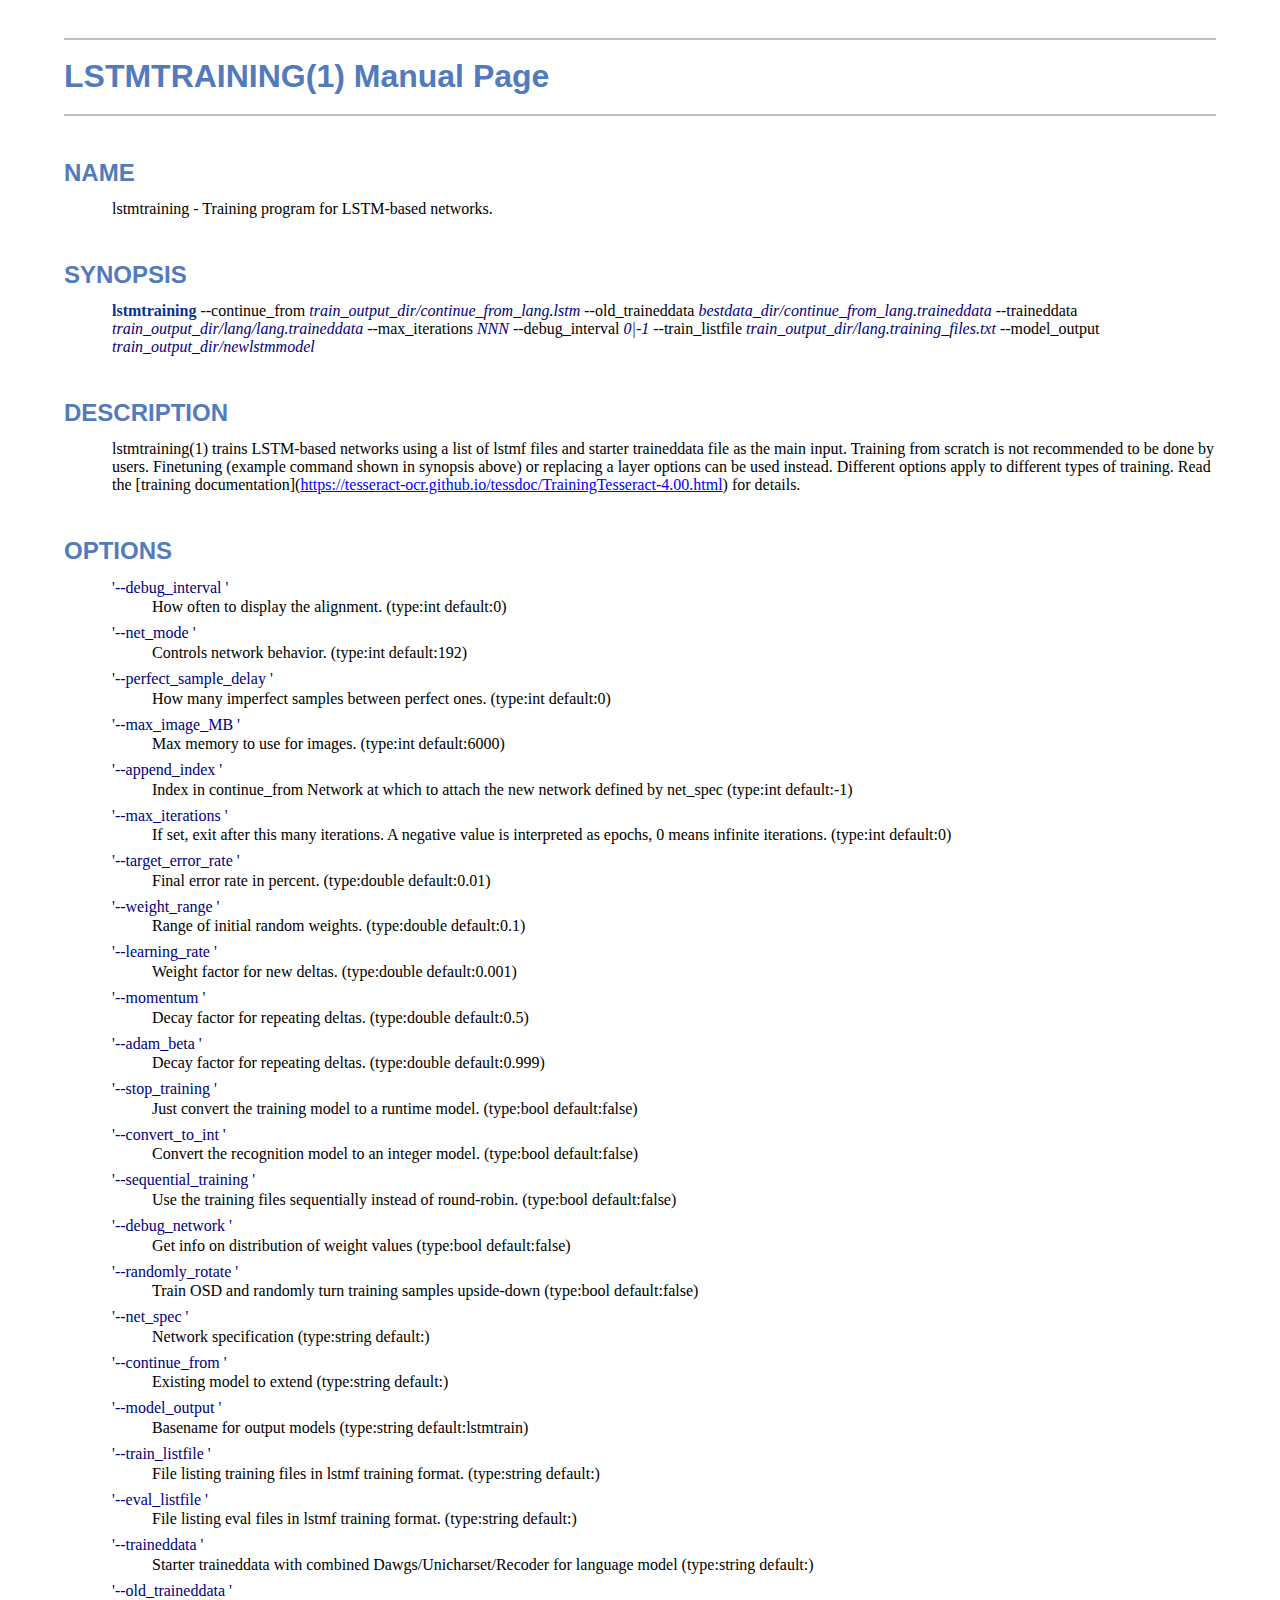
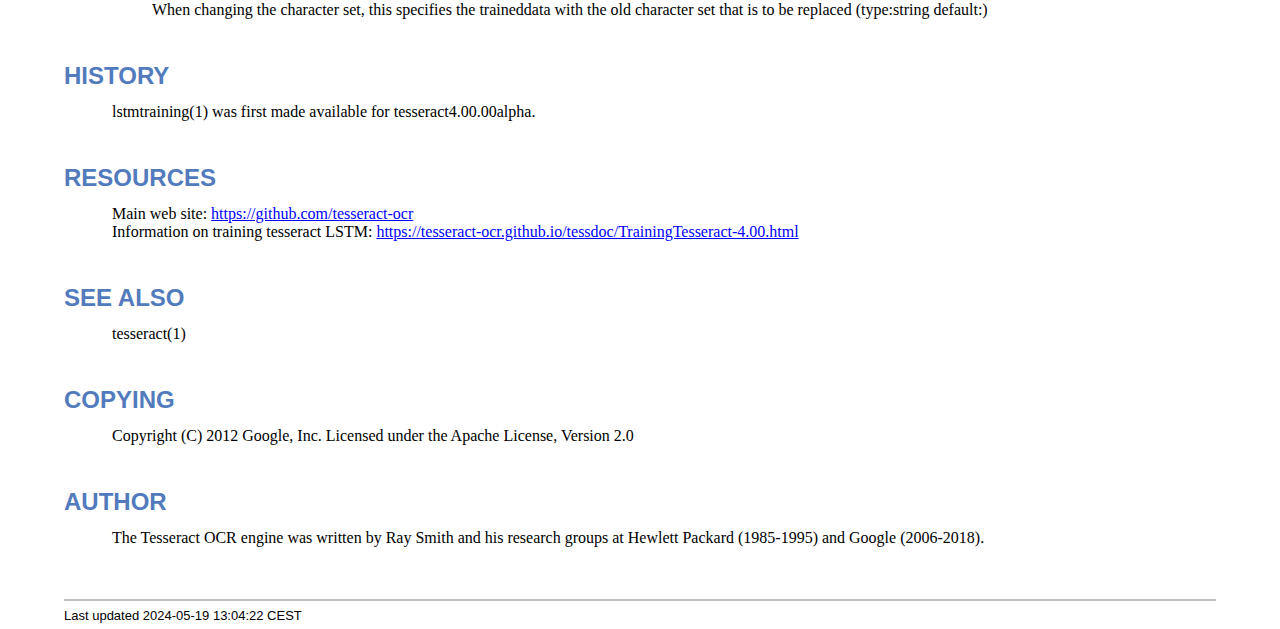
<file: Python_Files/Tesseract-OCR/lstmtraining.1.html>
<!DOCTYPE html>
<html lang="en">
<head>
<meta http-equiv="Content-Type" content="text/html; charset=UTF-8">
<meta name="generator" content="AsciiDoc 10.2.0">
<title>LSTMTRAINING(1)</title>
<style type="text/css">
/* Shared CSS for AsciiDoc xhtml11 and html5 backends */

/* Default font. */
body {
  font-family: Georgia,serif;
}

/* Title font. */
h1, h2, h3, h4, h5, h6,
div.title, caption.title,
thead, p.table.header,
#toctitle,
#author, #revnumber, #revdate, #revremark,
#footer {
  font-family: Arial,Helvetica,sans-serif;
}

body {
  margin: 1em 5% 1em 5%;
}

a {
  color: blue;
  text-decoration: underline;
}
a:visited {
  color: fuchsia;
}

em {
  font-style: italic;
  color: navy;
}

strong {
  font-weight: bold;
  color: #083194;
}

h1, h2, h3, h4, h5, h6 {
  color: #527bbd;
  margin-top: 1.2em;
  margin-bottom: 0.5em;
  line-height: 1.3;
}

h1, h2, h3 {
  border-bottom: 2px solid silver;
}
h2 {
  padding-top: 0.5em;
}
h3 {
  float: left;
}
h3 + * {
  clear: left;
}
h5 {
  font-size: 1.0em;
}

div.sectionbody {
  margin-left: 0;
}

hr {
  border: 1px solid silver;
}

p {
  margin-top: 0.5em;
  margin-bottom: 0.5em;
}

ul, ol, li > p {
  margin-top: 0;
}
ul > li     { color: #aaa; }
ul > li > * { color: black; }

.monospaced, code, pre {
  font-family: "Courier New", Courier, monospace;
  font-size: inherit;
  color: navy;
  padding: 0;
  margin: 0;
}
pre {
  white-space: pre-wrap;
}

#author {
  color: #527bbd;
  font-weight: bold;
  font-size: 1.1em;
}
#email {
}
#revnumber, #revdate, #revremark {
}

#footer {
  font-size: small;
  border-top: 2px solid silver;
  padding-top: 0.5em;
  margin-top: 4.0em;
}
#footer-text {
  float: left;
  padding-bottom: 0.5em;
}
#footer-badges {
  float: right;
  padding-bottom: 0.5em;
}

#preamble {
  margin-top: 1.5em;
  margin-bottom: 1.5em;
}
div.imageblock, div.exampleblock, div.verseblock,
div.quoteblock, div.literalblock, div.listingblock, div.sidebarblock,
div.admonitionblock {
  margin-top: 1.0em;
  margin-bottom: 1.5em;
}
div.admonitionblock {
  margin-top: 2.0em;
  margin-bottom: 2.0em;
  margin-right: 10%;
  color: #606060;
}

div.content { /* Block element content. */
  padding: 0;
}

/* Block element titles. */
div.title, caption.title {
  color: #527bbd;
  font-weight: bold;
  text-align: left;
  margin-top: 1.0em;
  margin-bottom: 0.5em;
}
div.title + * {
  margin-top: 0;
}

td div.title:first-child {
  margin-top: 0.0em;
}
div.content div.title:first-child {
  margin-top: 0.0em;
}
div.content + div.title {
  margin-top: 0.0em;
}

div.sidebarblock > div.content {
  background: #ffffee;
  border: 1px solid #dddddd;
  border-left: 4px solid #f0f0f0;
  padding: 0.5em;
}

div.listingblock > div.content {
  border: 1px solid #dddddd;
  border-left: 5px solid #f0f0f0;
  background: #f8f8f8;
  padding: 0.5em;
}

div.quoteblock, div.verseblock {
  padding-left: 1.0em;
  margin-left: 1.0em;
  margin-right: 10%;
  border-left: 5px solid #f0f0f0;
  color: #888;
}

div.quoteblock > div.attribution {
  padding-top: 0.5em;
  text-align: right;
}

div.verseblock > pre.content {
  font-family: inherit;
  font-size: inherit;
}
div.verseblock > div.attribution {
  padding-top: 0.75em;
  text-align: left;
}
/* DEPRECATED: Pre version 8.2.7 verse style literal block. */
div.verseblock + div.attribution {
  text-align: left;
}

div.admonitionblock .icon {
  vertical-align: top;
  font-size: 1.1em;
  font-weight: bold;
  text-decoration: underline;
  color: #527bbd;
  padding-right: 0.5em;
}
div.admonitionblock td.content {
  padding-left: 0.5em;
  border-left: 3px solid #dddddd;
}

div.exampleblock > div.content {
  border-left: 3px solid #dddddd;
  padding-left: 0.5em;
}

div.imageblock div.content { padding-left: 0; }
span.image img { border-style: none; vertical-align: text-bottom; }
a.image:visited { color: white; }

dl {
  margin-top: 0.8em;
  margin-bottom: 0.8em;
}
dt {
  margin-top: 0.5em;
  margin-bottom: 0;
  font-style: normal;
  color: navy;
}
dd > *:first-child {
  margin-top: 0.1em;
}

ul, ol {
    list-style-position: outside;
}
ol.arabic {
  list-style-type: decimal;
}
ol.loweralpha {
  list-style-type: lower-alpha;
}
ol.upperalpha {
  list-style-type: upper-alpha;
}
ol.lowerroman {
  list-style-type: lower-roman;
}
ol.upperroman {
  list-style-type: upper-roman;
}

div.compact ul, div.compact ol,
div.compact p, div.compact p,
div.compact div, div.compact div {
  margin-top: 0.1em;
  margin-bottom: 0.1em;
}

tfoot {
  font-weight: bold;
}
td > div.verse {
  white-space: pre;
}

div.hdlist {
  margin-top: 0.8em;
  margin-bottom: 0.8em;
}
div.hdlist tr {
  padding-bottom: 15px;
}
dt.hdlist1.strong, td.hdlist1.strong {
  font-weight: bold;
}
td.hdlist1 {
  vertical-align: top;
  font-style: normal;
  padding-right: 0.8em;
  color: navy;
}
td.hdlist2 {
  vertical-align: top;
}
div.hdlist.compact tr {
  margin: 0;
  padding-bottom: 0;
}

.comment {
  background: yellow;
}

.footnote, .footnoteref {
  font-size: 0.8em;
}

span.footnote, span.footnoteref {
  vertical-align: super;
}

#footnotes {
  margin: 20px 0 20px 0;
  padding: 7px 0 0 0;
}

#footnotes div.footnote {
  margin: 0 0 5px 0;
}

#footnotes hr {
  border: none;
  border-top: 1px solid silver;
  height: 1px;
  text-align: left;
  margin-left: 0;
  width: 20%;
  min-width: 100px;
}

div.colist td {
  padding-right: 0.5em;
  padding-bottom: 0.3em;
  vertical-align: top;
}
div.colist td img {
  margin-top: 0.3em;
}

@media print {
  #footer-badges { display: none; }
}

#toc {
  margin-bottom: 2.5em;
}

#toctitle {
  color: #527bbd;
  font-size: 1.1em;
  font-weight: bold;
  margin-top: 1.0em;
  margin-bottom: 0.1em;
}

div.toclevel0, div.toclevel1, div.toclevel2, div.toclevel3, div.toclevel4 {
  margin-top: 0;
  margin-bottom: 0;
}
div.toclevel2 {
  margin-left: 2em;
  font-size: 0.9em;
}
div.toclevel3 {
  margin-left: 4em;
  font-size: 0.9em;
}
div.toclevel4 {
  margin-left: 6em;
  font-size: 0.9em;
}

span.aqua { color: aqua; }
span.black { color: black; }
span.blue { color: blue; }
span.fuchsia { color: fuchsia; }
span.gray { color: gray; }
span.green { color: green; }
span.lime { color: lime; }
span.maroon { color: maroon; }
span.navy { color: navy; }
span.olive { color: olive; }
span.purple { color: purple; }
span.red { color: red; }
span.silver { color: silver; }
span.teal { color: teal; }
span.white { color: white; }
span.yellow { color: yellow; }

span.aqua-background { background: aqua; }
span.black-background { background: black; }
span.blue-background { background: blue; }
span.fuchsia-background { background: fuchsia; }
span.gray-background { background: gray; }
span.green-background { background: green; }
span.lime-background { background: lime; }
span.maroon-background { background: maroon; }
span.navy-background { background: navy; }
span.olive-background { background: olive; }
span.purple-background { background: purple; }
span.red-background { background: red; }
span.silver-background { background: silver; }
span.teal-background { background: teal; }
span.white-background { background: white; }
span.yellow-background { background: yellow; }

span.big { font-size: 2em; }
span.small { font-size: 0.6em; }

span.underline { text-decoration: underline; }
span.overline { text-decoration: overline; }
span.line-through { text-decoration: line-through; }

div.unbreakable { page-break-inside: avoid; }


/*
 * xhtml11 specific
 *
 * */

div.tableblock {
  margin-top: 1.0em;
  margin-bottom: 1.5em;
}
div.tableblock > table {
  border: 3px solid #527bbd;
}
thead, p.table.header {
  font-weight: bold;
  color: #527bbd;
}
p.table {
  margin-top: 0;
}
/* Because the table frame attribute is overridden by CSS in most browsers. */
div.tableblock > table[frame="void"] {
  border-style: none;
}
div.tableblock > table[frame="hsides"] {
  border-left-style: none;
  border-right-style: none;
}
div.tableblock > table[frame="vsides"] {
  border-top-style: none;
  border-bottom-style: none;
}


/*
 * html5 specific
 *
 * */

table.tableblock {
  margin-top: 1.0em;
  margin-bottom: 1.5em;
}
thead, p.tableblock.header {
  font-weight: bold;
  color: #527bbd;
}
p.tableblock {
  margin-top: 0;
}
table.tableblock {
  border-width: 3px;
  border-spacing: 0px;
  border-style: solid;
  border-color: #527bbd;
  border-collapse: collapse;
}
th.tableblock, td.tableblock {
  border-width: 1px;
  padding: 4px;
  border-style: solid;
  border-color: #527bbd;
}

table.tableblock.frame-topbot {
  border-left-style: hidden;
  border-right-style: hidden;
}
table.tableblock.frame-sides {
  border-top-style: hidden;
  border-bottom-style: hidden;
}
table.tableblock.frame-none {
  border-style: hidden;
}

th.tableblock.halign-left, td.tableblock.halign-left {
  text-align: left;
}
th.tableblock.halign-center, td.tableblock.halign-center {
  text-align: center;
}
th.tableblock.halign-right, td.tableblock.halign-right {
  text-align: right;
}

th.tableblock.valign-top, td.tableblock.valign-top {
  vertical-align: top;
}
th.tableblock.valign-middle, td.tableblock.valign-middle {
  vertical-align: middle;
}
th.tableblock.valign-bottom, td.tableblock.valign-bottom {
  vertical-align: bottom;
}


/*
 * manpage specific
 *
 * */

body.manpage h1 {
  padding-top: 0.5em;
  padding-bottom: 0.5em;
  border-top: 2px solid silver;
  border-bottom: 2px solid silver;
}
body.manpage h2 {
  border-style: none;
}
body.manpage div.sectionbody {
  margin-left: 3em;
}

@media print {
  body.manpage div#toc { display: none; }
}


</style>
<script type="text/javascript">
/*<![CDATA[*/
var asciidoc = {  // Namespace.

/////////////////////////////////////////////////////////////////////
// Table Of Contents generator
/////////////////////////////////////////////////////////////////////

/* Author: Mihai Bazon, September 2002
 * http://students.infoiasi.ro/~mishoo
 *
 * Table Of Content generator
 * Version: 0.4
 *
 * Feel free to use this script under the terms of the GNU General Public
 * License, as long as you do not remove or alter this notice.
 */

 /* modified by Troy D. Hanson, September 2006. License: GPL */
 /* modified by Stuart Rackham, 2006, 2009. License: GPL */

// toclevels = 1..4.
toc: function (toclevels) {

  function getText(el) {
    var text = "";
    for (var i = el.firstChild; i != null; i = i.nextSibling) {
      if (i.nodeType == 3 /* Node.TEXT_NODE */) // IE doesn't speak constants.
        text += i.data;
      else if (i.firstChild != null)
        text += getText(i);
    }
    return text;
  }

  function TocEntry(el, text, toclevel) {
    this.element = el;
    this.text = text;
    this.toclevel = toclevel;
  }

  function tocEntries(el, toclevels) {
    var result = new Array;
    var re = new RegExp('[hH]([1-'+(toclevels+1)+'])');
    // Function that scans the DOM tree for header elements (the DOM2
    // nodeIterator API would be a better technique but not supported by all
    // browsers).
    var iterate = function (el) {
      for (var i = el.firstChild; i != null; i = i.nextSibling) {
        if (i.nodeType == 1 /* Node.ELEMENT_NODE */) {
          var mo = re.exec(i.tagName);
          if (mo && (i.getAttribute("class") || i.getAttribute("className")) != "float") {
            result[result.length] = new TocEntry(i, getText(i), mo[1]-1);
          }
          iterate(i);
        }
      }
    }
    iterate(el);
    return result;
  }

  var toc = document.getElementById("toc");
  if (!toc) {
    return;
  }

  // Delete existing TOC entries in case we're reloading the TOC.
  var tocEntriesToRemove = [];
  var i;
  for (i = 0; i < toc.childNodes.length; i++) {
    var entry = toc.childNodes[i];
    if (entry.nodeName.toLowerCase() == 'div'
     && entry.getAttribute("class")
     && entry.getAttribute("class").match(/^toclevel/))
      tocEntriesToRemove.push(entry);
  }
  for (i = 0; i < tocEntriesToRemove.length; i++) {
    toc.removeChild(tocEntriesToRemove[i]);
  }

  // Rebuild TOC entries.
  var entries = tocEntries(document.getElementById("content"), toclevels);
  for (var i = 0; i < entries.length; ++i) {
    var entry = entries[i];
    if (entry.element.id == "")
      entry.element.id = "_toc_" + i;
    var a = document.createElement("a");
    a.href = "#" + entry.element.id;
    a.appendChild(document.createTextNode(entry.text));
    var div = document.createElement("div");
    div.appendChild(a);
    div.className = "toclevel" + entry.toclevel;
    toc.appendChild(div);
  }
  if (entries.length == 0)
    toc.parentNode.removeChild(toc);
},


/////////////////////////////////////////////////////////////////////
// Footnotes generator
/////////////////////////////////////////////////////////////////////

/* Based on footnote generation code from:
 * http://www.brandspankingnew.net/archive/2005/07/format_footnote.html
 */

footnotes: function () {
  // Delete existing footnote entries in case we're reloading the footnodes.
  var i;
  var noteholder = document.getElementById("footnotes");
  if (!noteholder) {
    return;
  }
  var entriesToRemove = [];
  for (i = 0; i < noteholder.childNodes.length; i++) {
    var entry = noteholder.childNodes[i];
    if (entry.nodeName.toLowerCase() == 'div' && entry.getAttribute("class") == "footnote")
      entriesToRemove.push(entry);
  }
  for (i = 0; i < entriesToRemove.length; i++) {
    noteholder.removeChild(entriesToRemove[i]);
  }

  // Rebuild footnote entries.
  var cont = document.getElementById("content");
  var spans = cont.getElementsByTagName("span");
  var refs = {};
  var n = 0;
  for (i=0; i<spans.length; i++) {
    if (spans[i].className == "footnote") {
      n++;
      var note = spans[i].getAttribute("data-note");
      if (!note) {
        // Use [\s\S] in place of . so multi-line matches work.
        // Because JavaScript has no s (dotall) regex flag.
        note = spans[i].innerHTML.match(/\s*\[([\s\S]*)]\s*/)[1];
        spans[i].innerHTML =
          "[<a id='_footnoteref_" + n + "' href='#_footnote_" + n +
          "' title='View footnote' class='footnote'>" + n + "</a>]";
        spans[i].setAttribute("data-note", note);
      }
      noteholder.innerHTML +=
        "<div class='footnote' id='_footnote_" + n + "'>" +
        "<a href='#_footnoteref_" + n + "' title='Return to text'>" +
        n + "</a>. " + note + "</div>";
      var id =spans[i].getAttribute("id");
      if (id != null) refs["#"+id] = n;
    }
  }
  if (n == 0)
    noteholder.parentNode.removeChild(noteholder);
  else {
    // Process footnoterefs.
    for (i=0; i<spans.length; i++) {
      if (spans[i].className == "footnoteref") {
        var href = spans[i].getElementsByTagName("a")[0].getAttribute("href");
        href = href.match(/#.*/)[0];  // Because IE return full URL.
        n = refs[href];
        spans[i].innerHTML =
          "[<a href='#_footnote_" + n +
          "' title='View footnote' class='footnote'>" + n + "</a>]";
      }
    }
  }
},

install: function(toclevels) {
  var timerId;

  function reinstall() {
    asciidoc.footnotes();
    if (toclevels) {
      asciidoc.toc(toclevels);
    }
  }

  function reinstallAndRemoveTimer() {
    clearInterval(timerId);
    reinstall();
  }

  timerId = setInterval(reinstall, 500);
  if (document.addEventListener)
    document.addEventListener("DOMContentLoaded", reinstallAndRemoveTimer, false);
  else
    window.onload = reinstallAndRemoveTimer;
}

}
asciidoc.install();
/*]]>*/
</script>
</head>
<body class="manpage">
<div id="header">
<h1>
LSTMTRAINING(1) Manual Page
</h1>
<h2>NAME</h2>
<div class="sectionbody">
<p>lstmtraining -
   Training program for LSTM-based networks.
</p>
</div>
</div>
<div id="content">
<div class="sect1">
<h2 id="_synopsis">SYNOPSIS</h2>
<div class="sectionbody">
<div class="paragraph"><p><strong>lstmtraining</strong>
  --continue_from  <em>train_output_dir/continue_from_lang.lstm</em>
  --old_traineddata <em>bestdata_dir/continue_from_lang.traineddata</em>
  --traineddata   <em>train_output_dir/lang/lang.traineddata</em>
  --max_iterations <em>NNN</em>
  --debug_interval <em>0|-1</em>
  --train_listfile <em>train_output_dir/lang.training_files.txt</em>
  --model_output  <em>train_output_dir/newlstmmodel</em></p></div>
</div>
</div>
<div class="sect1">
<h2 id="_description">DESCRIPTION</h2>
<div class="sectionbody">
<div class="paragraph"><p>lstmtraining(1)  trains LSTM-based networks using a list of lstmf files and starter traineddata file as the main input. Training from scratch is not recommended to be done by users. Finetuning (example command shown in synopsis above) or replacing a layer options can be used instead. Different options apply to different types of training.
Read the [training documentation](<a href="https://tesseract-ocr.github.io/tessdoc/TrainingTesseract-4.00.html">https://tesseract-ocr.github.io/tessdoc/TrainingTesseract-4.00.html</a>) for details.</p></div>
</div>
</div>
<div class="sect1">
<h2 id="_options">OPTIONS</h2>
<div class="sectionbody">
<div class="dlist"><dl>
<dt class="hdlist1">
'--debug_interval  '
</dt>
<dd>
<p>
  How often to display the alignment.  (type:int default:0)
</p>
</dd>
<dt class="hdlist1">
'--net_mode  '
</dt>
<dd>
<p>
  Controls network behavior.  (type:int default:192)
</p>
</dd>
<dt class="hdlist1">
'--perfect_sample_delay  '
</dt>
<dd>
<p>
  How many imperfect samples between perfect ones.  (type:int default:0)
</p>
</dd>
<dt class="hdlist1">
'--max_image_MB  '
</dt>
<dd>
<p>
  Max memory to use for images.  (type:int default:6000)
</p>
</dd>
<dt class="hdlist1">
'--append_index  '
</dt>
<dd>
<p>
  Index in continue_from Network at which to attach the new network defined by net_spec  (type:int default:-1)
</p>
</dd>
<dt class="hdlist1">
'--max_iterations  '
</dt>
<dd>
<p>
  If set, exit after this many iterations. A negative value is interpreted as epochs, 0 means infinite iterations.  (type:int default:0)
</p>
</dd>
<dt class="hdlist1">
'--target_error_rate  '
</dt>
<dd>
<p>
  Final error rate in percent.  (type:double default:0.01)
</p>
</dd>
<dt class="hdlist1">
'--weight_range  '
</dt>
<dd>
<p>
  Range of initial random weights.  (type:double default:0.1)
</p>
</dd>
<dt class="hdlist1">
'--learning_rate  '
</dt>
<dd>
<p>
  Weight factor for new deltas.  (type:double default:0.001)
</p>
</dd>
<dt class="hdlist1">
'--momentum  '
</dt>
<dd>
<p>
  Decay factor for repeating deltas.  (type:double default:0.5)
</p>
</dd>
<dt class="hdlist1">
'--adam_beta  '
</dt>
<dd>
<p>
  Decay factor for repeating deltas.  (type:double default:0.999)
</p>
</dd>
<dt class="hdlist1">
'--stop_training  '
</dt>
<dd>
<p>
  Just convert the training model to a runtime model.  (type:bool default:false)
</p>
</dd>
<dt class="hdlist1">
'--convert_to_int  '
</dt>
<dd>
<p>
  Convert the recognition model to an integer model.  (type:bool default:false)
</p>
</dd>
<dt class="hdlist1">
'--sequential_training  '
</dt>
<dd>
<p>
  Use the training files sequentially instead of round-robin.  (type:bool default:false)
</p>
</dd>
<dt class="hdlist1">
'--debug_network  '
</dt>
<dd>
<p>
  Get info on distribution of weight values  (type:bool default:false)
</p>
</dd>
<dt class="hdlist1">
'--randomly_rotate  '
</dt>
<dd>
<p>
  Train OSD and randomly turn training samples upside-down  (type:bool default:false)
</p>
</dd>
<dt class="hdlist1">
'--net_spec  '
</dt>
<dd>
<p>
  Network specification  (type:string default:)
</p>
</dd>
<dt class="hdlist1">
'--continue_from  '
</dt>
<dd>
<p>
  Existing model to extend  (type:string default:)
</p>
</dd>
<dt class="hdlist1">
'--model_output  '
</dt>
<dd>
<p>
  Basename for output models  (type:string default:lstmtrain)
</p>
</dd>
<dt class="hdlist1">
'--train_listfile  '
</dt>
<dd>
<p>
  File listing training files in lstmf training format.  (type:string default:)
</p>
</dd>
<dt class="hdlist1">
'--eval_listfile  '
</dt>
<dd>
<p>
  File listing eval files in lstmf training format.  (type:string default:)
</p>
</dd>
<dt class="hdlist1">
'--traineddata  '
</dt>
<dd>
<p>
  Starter traineddata with combined Dawgs/Unicharset/Recoder for language model  (type:string default:)
</p>
</dd>
<dt class="hdlist1">
'--old_traineddata  '
</dt>
<dd>
<p>
  When changing the character set, this specifies the traineddata with the old character set that is to be replaced  (type:string default:)
</p>
</dd>
</dl></div>
</div>
</div>
<div class="sect1">
<h2 id="_history">HISTORY</h2>
<div class="sectionbody">
<div class="paragraph"><p>lstmtraining(1) was first made available for tesseract4.00.00alpha.</p></div>
</div>
</div>
<div class="sect1">
<h2 id="_resources">RESOURCES</h2>
<div class="sectionbody">
<div class="paragraph"><p>Main web site: <a href="https://github.com/tesseract-ocr">https://github.com/tesseract-ocr</a><br>
Information on training tesseract LSTM: <a href="https://tesseract-ocr.github.io/tessdoc/TrainingTesseract-4.00.html">https://tesseract-ocr.github.io/tessdoc/TrainingTesseract-4.00.html</a></p></div>
</div>
</div>
<div class="sect1">
<h2 id="_see_also">SEE ALSO</h2>
<div class="sectionbody">
<div class="paragraph"><p>tesseract(1)</p></div>
</div>
</div>
<div class="sect1">
<h2 id="_copying">COPYING</h2>
<div class="sectionbody">
<div class="paragraph"><p>Copyright (C) 2012 Google, Inc.
Licensed under the Apache License, Version 2.0</p></div>
</div>
</div>
<div class="sect1">
<h2 id="_author">AUTHOR</h2>
<div class="sectionbody">
<div class="paragraph"><p>The Tesseract OCR engine was written by Ray Smith and his research groups
at Hewlett Packard (1985-1995) and Google (2006-2018).</p></div>
</div>
</div>
</div>
<div id="footnotes"><hr></div>
<div id="footer">
<div id="footer-text">
Last updated
 2024-05-19 13:04:22 CEST
</div>
</div>
</body>
</html>
</file>
